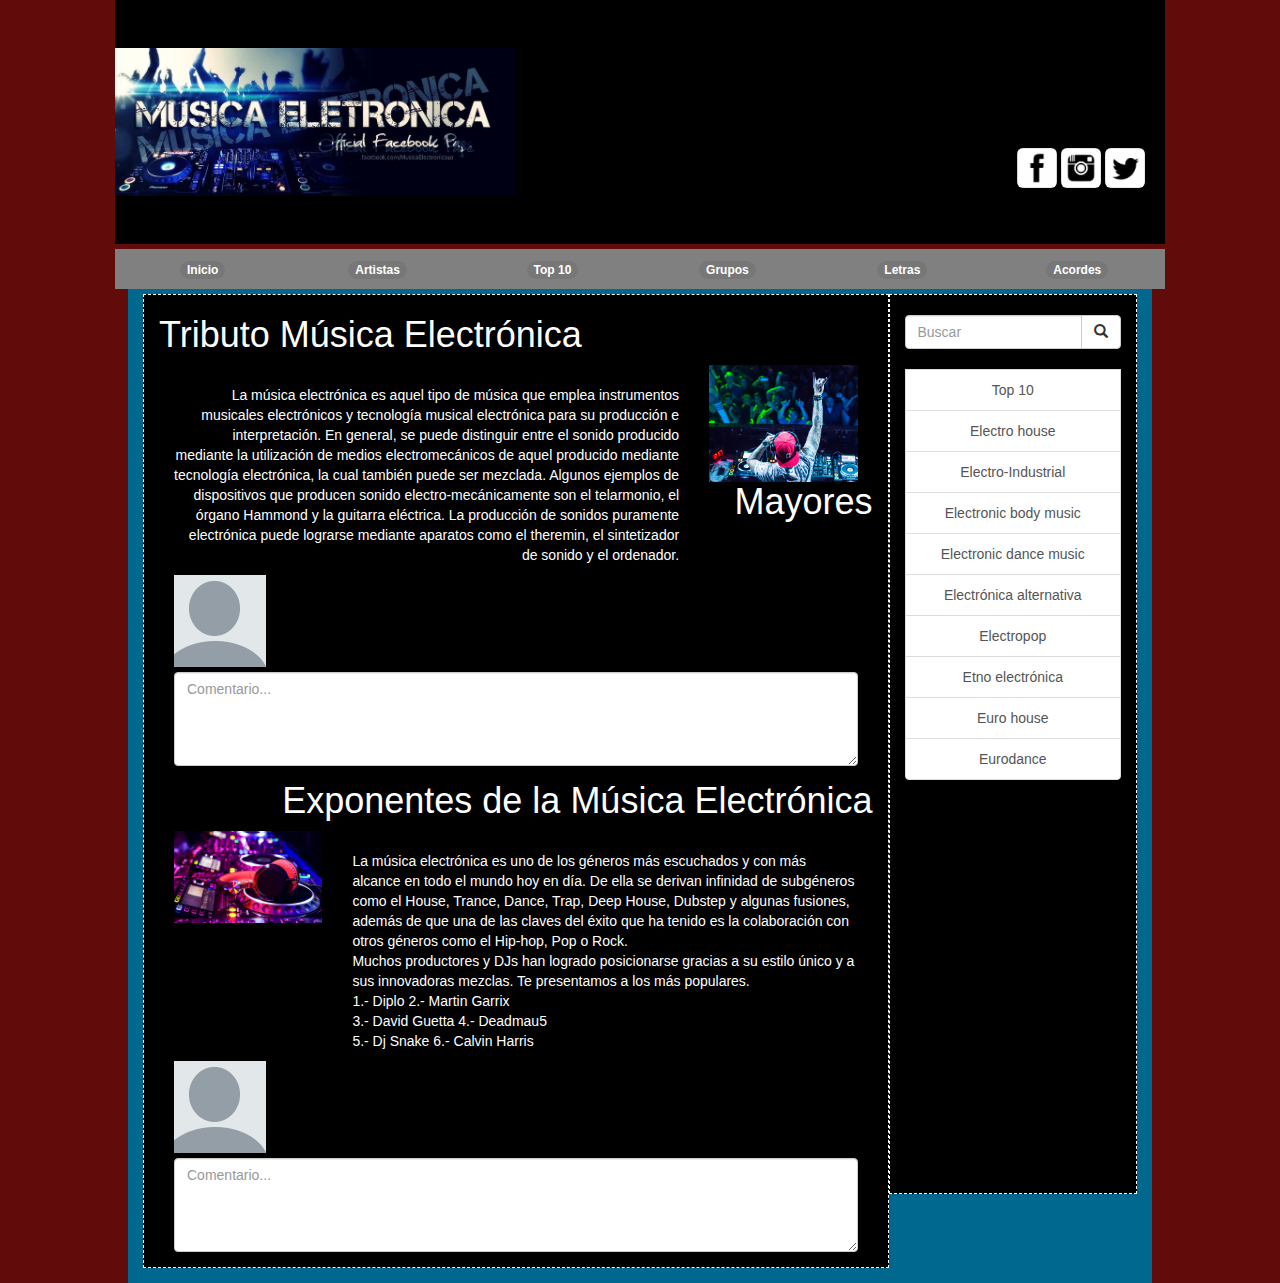
<file: Bootstrap/index.html>
<!DOCTYPE html>
<html>
  <head>
    <meta charset="utf-8">
    <meta name="viewport" content="width=device-width initial-scale=1">
    <meta name="mobile-web-app-capable" content="yes">
    <link rel="stylesheet" href="css/bootstrap.min.css">
    <link rel="stylesheet" href="css/estilos.css">
    <script type="js/bootstrap.min.js"></script>
    <title>Blog de Música</title>
  </head>
  <body class="blogmusica-body">
    <header>
      <nav class="navbar-inverse">
        <div class="jumbotron">
          <div class='row'>
            <div class='col-xs-12 col-sm-12 col-md-8 col-lg-8'>
              <img class='jumbotron-img' src='img/logo_musica.jpg'/>
            </div>
            <div class='col-xs-12 col-sm-12 col-md-4 col-lg-4'>
              <div class='redes-sociales'>
                <img class='img-rounded img-social' src='img/fb.png'/>
                <img class='img-rounded img-social' src='img/ig.png'/>
                <img class='img-rounded img-social' src='img/tt.png'/>
              </div>
            </div>
          </div>
        </div>
      </nav>


    <nav class= 'navbar-inverse2'>
      <div class='col-xs-12 col-sm-12 col-md-12 col-lg-2 menu-column text-center'><a class="badge" href="#">Inicio</a></div>
      <div class='col-xs-12 col-sm-12 col-md-12 col-lg-2 menu-column text-center'><a class="badge" href="#">Artistas</a></div>
      <div class='col-xs-12 col-sm-12 col-md-12 col-lg-2 menu-column text-center'><a class="badge" href="#">Top 10</a></div>
      <div class='col-xs-12 col-sm-12 col-md-12 col-lg-2 menu-column text-center'><a class="badge" href="#">Grupos</a></div>
      <div class='col-xs-12 col-sm-12 col-md-12 col-lg-2 menu-column text-center'><a class="badge" href="#">Letras</a></div>
      <div class='col-xs-12 col-sm-12 col-md-12 col-lg-2 menu-column text-center'><a class="badge" href="#">Acordes</a></div>
    </nav>

    </header>

    <div class="container-fluid">
      <div class="row musica-row">
        <div class='col-xs-12 col-sm-12 col-md-12 col-lg-9 musica-column text-left'>
            <div class="articulo">
              <h1>Tributo Música Electrónica</h1>
              <p class="text-right col-xs-12 col-sm-12 col-md-12 col-lg-9"><br>
                La música electrónica es aquel tipo de música que emplea instrumentos musicales electrónicos y tecnología musical electrónica para su producción e interpretación. En general, se puede distinguir entre el sonido producido mediante la utilización de medios electromecánicos de aquel producido mediante tecnología electrónica, la cual también puede ser mezclada. Algunos ejemplos de dispositivos que producen sonido electro-mecánicamente son el telarmonio, el órgano Hammond y la guitarra eléctrica. La producción de sonidos puramente electrónica puede lograrse mediante aparatos como el theremin, el sintetizador de sonido y el ordenador.
              </p>
              <img class="col-xs-12 col-sm-12 col-md-12 col-lg-3" src="img/articulo.jpg" alt="Música_Electrónica">
            </div><br>
            <div class="Comentario">

            <div class="form-group col-xs-12 col-sm-12 col-md-12 col-lg-12">
              <label for="comentario"><img src="img/avatar.png" alt=""></label>
              <textarea class="form-control" rows="4" cols="10" id="comment" placeholder="Comentario..."></textarea>
            </div>
          </div>

          <div class="articulo">
            <h1 class="text-right">Mayores Exponentes de la Música Electrónica</h1>
            <img class="col-xs-12 col-sm-12 col-md-12 col-lg-3" src="img/Exponentes.jpg" alt="Música_Electrónica">
            <p class="text-left col-xs-12 col-sm-12 col-md-12 col-lg-9"><br>
              La música electrónica es uno de los géneros más escuchados y con más alcance en todo el mundo hoy en día. De ella se derivan infinidad de subgéneros como el House, Trance, Dance, Trap, Deep House, Dubstep y algunas fusiones, además de que una de las claves del éxito que ha tenido es la colaboración con otros géneros como el Hip-hop, Pop o Rock.
              <br>
              Muchos productores y DJs han logrado posicionarse gracias a su estilo único y a sus innovadoras mezclas. Te presentamos a los más populares.

              <br>1.- Diplo
                  2.- Martin Garrix
              <br>3.- David Guetta
                  4.- Deadmau5
              <br>5.- Dj Snake
                  6.- Calvin Harris
          </div>
          <p><br>
          <div class="Comentario">

          <div class="form-group col-xs-12 col-sm-12 col-md-12 col-lg-12">
            <label for="comentario"><img src="img/avatar.png" class"text-right" alt=""></label>
            <textarea class="form-control" rows="4" cols="10" id="comment" placeholder="Comentario..."></textarea>
          </div>
        </div>
        </p>
      </div>

        <div class='col-xs-12 col-sm-12 col-md-12 col-lg-3 musica-column text-center'>
          <br>
          <div class="input-group">
           <input type="text" class="form-control" placeholder="Buscar">
           <div class="input-group-btn">
             <button class="btn btn-default" type="submit">
               <i class="glyphicon glyphicon-search"></i>
             </button>
           </div>
         </div>

         <div class="list-group">
            <br>
            <a href="#" class="list-group-item">Top 10</a>
            <a href="#" class="list-group-item">Electro house</a>
            <a href="#" class="list-group-item">Electro-Industrial</a>
            <a href="#" class="list-group-item">Electronic body music</a>
            <a href="#" class="list-group-item">Electronic dance music</a>
            <a href="#" class="list-group-item">Electrónica alternativa</a>
            <a href="#" class="list-group-item">Electropop</a>
            <a href="#" class="list-group-item">Etno electrónica</a>
            <a href="#" class="list-group-item">Euro house</a>
            <a href="#" class="list-group-item">Eurodance</a>
          </div>

        </div>
      </div>

    </div>
  </body>
</html>
</file>
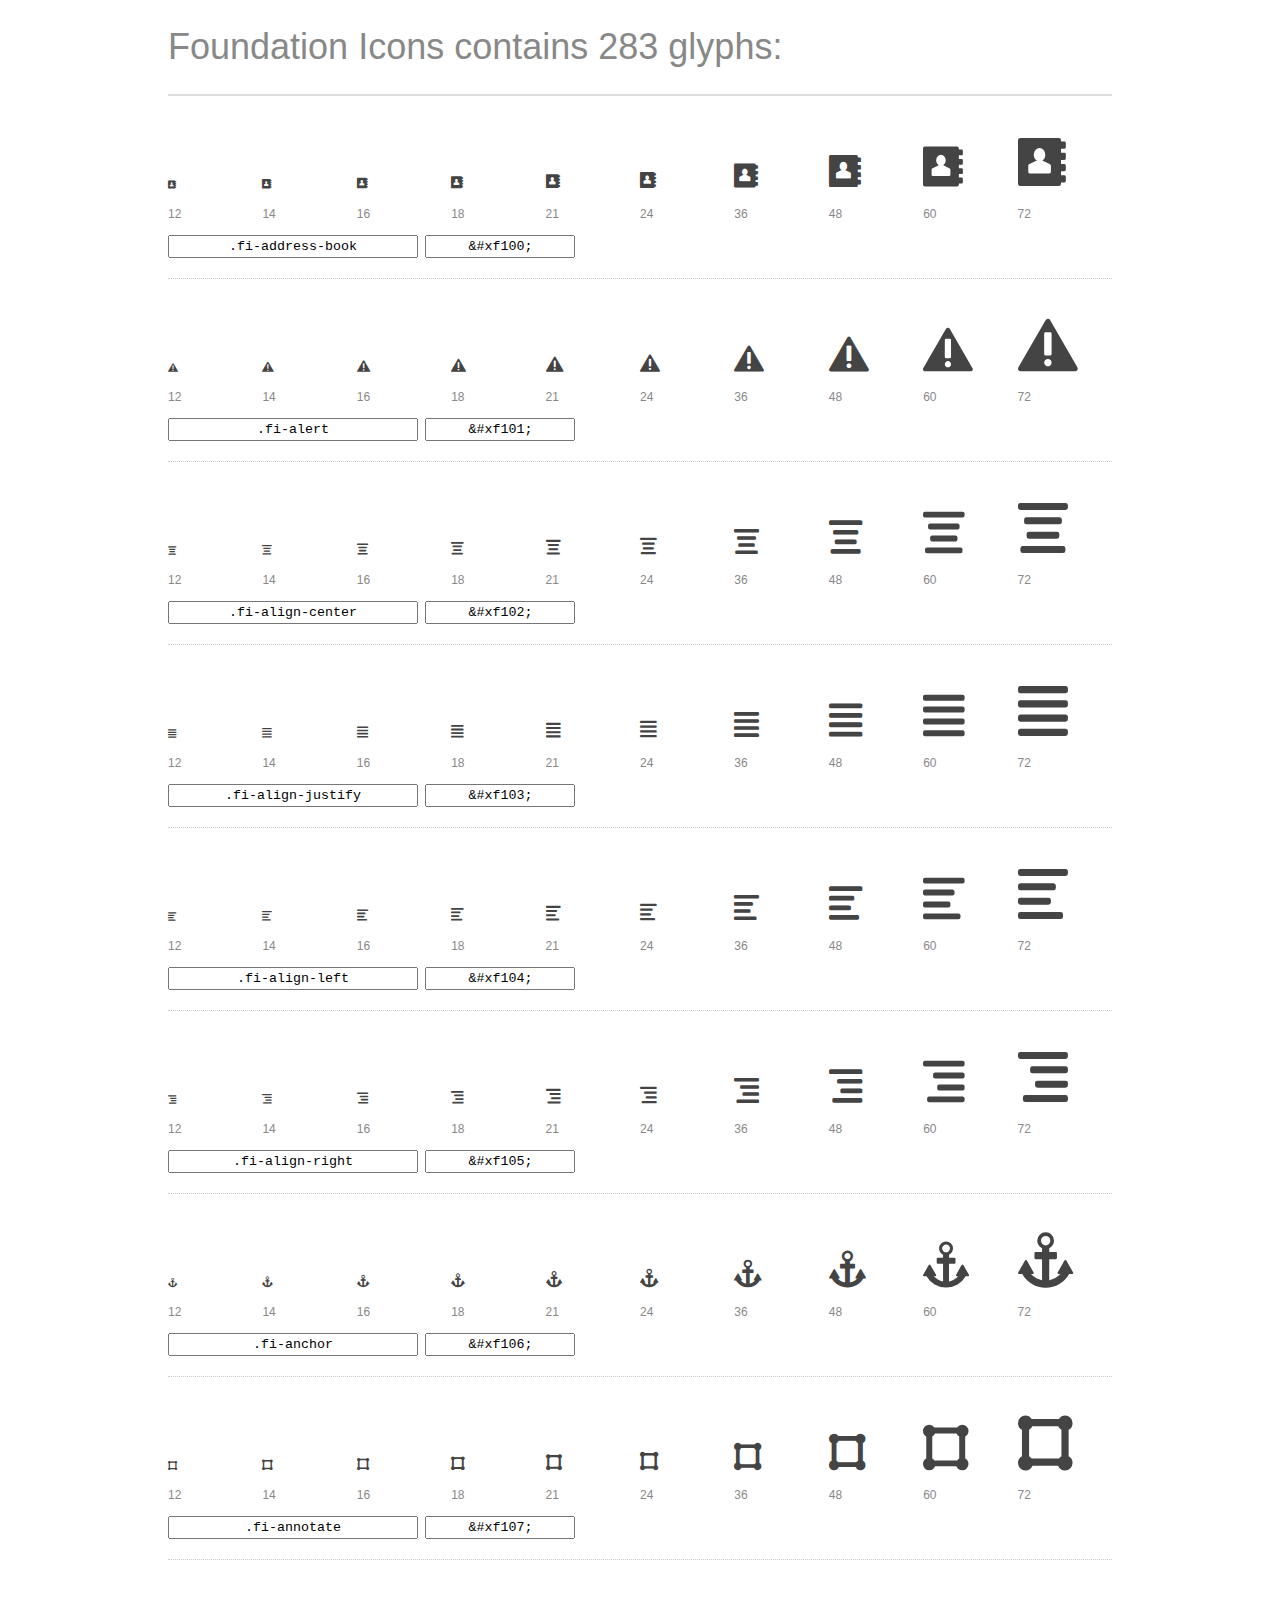
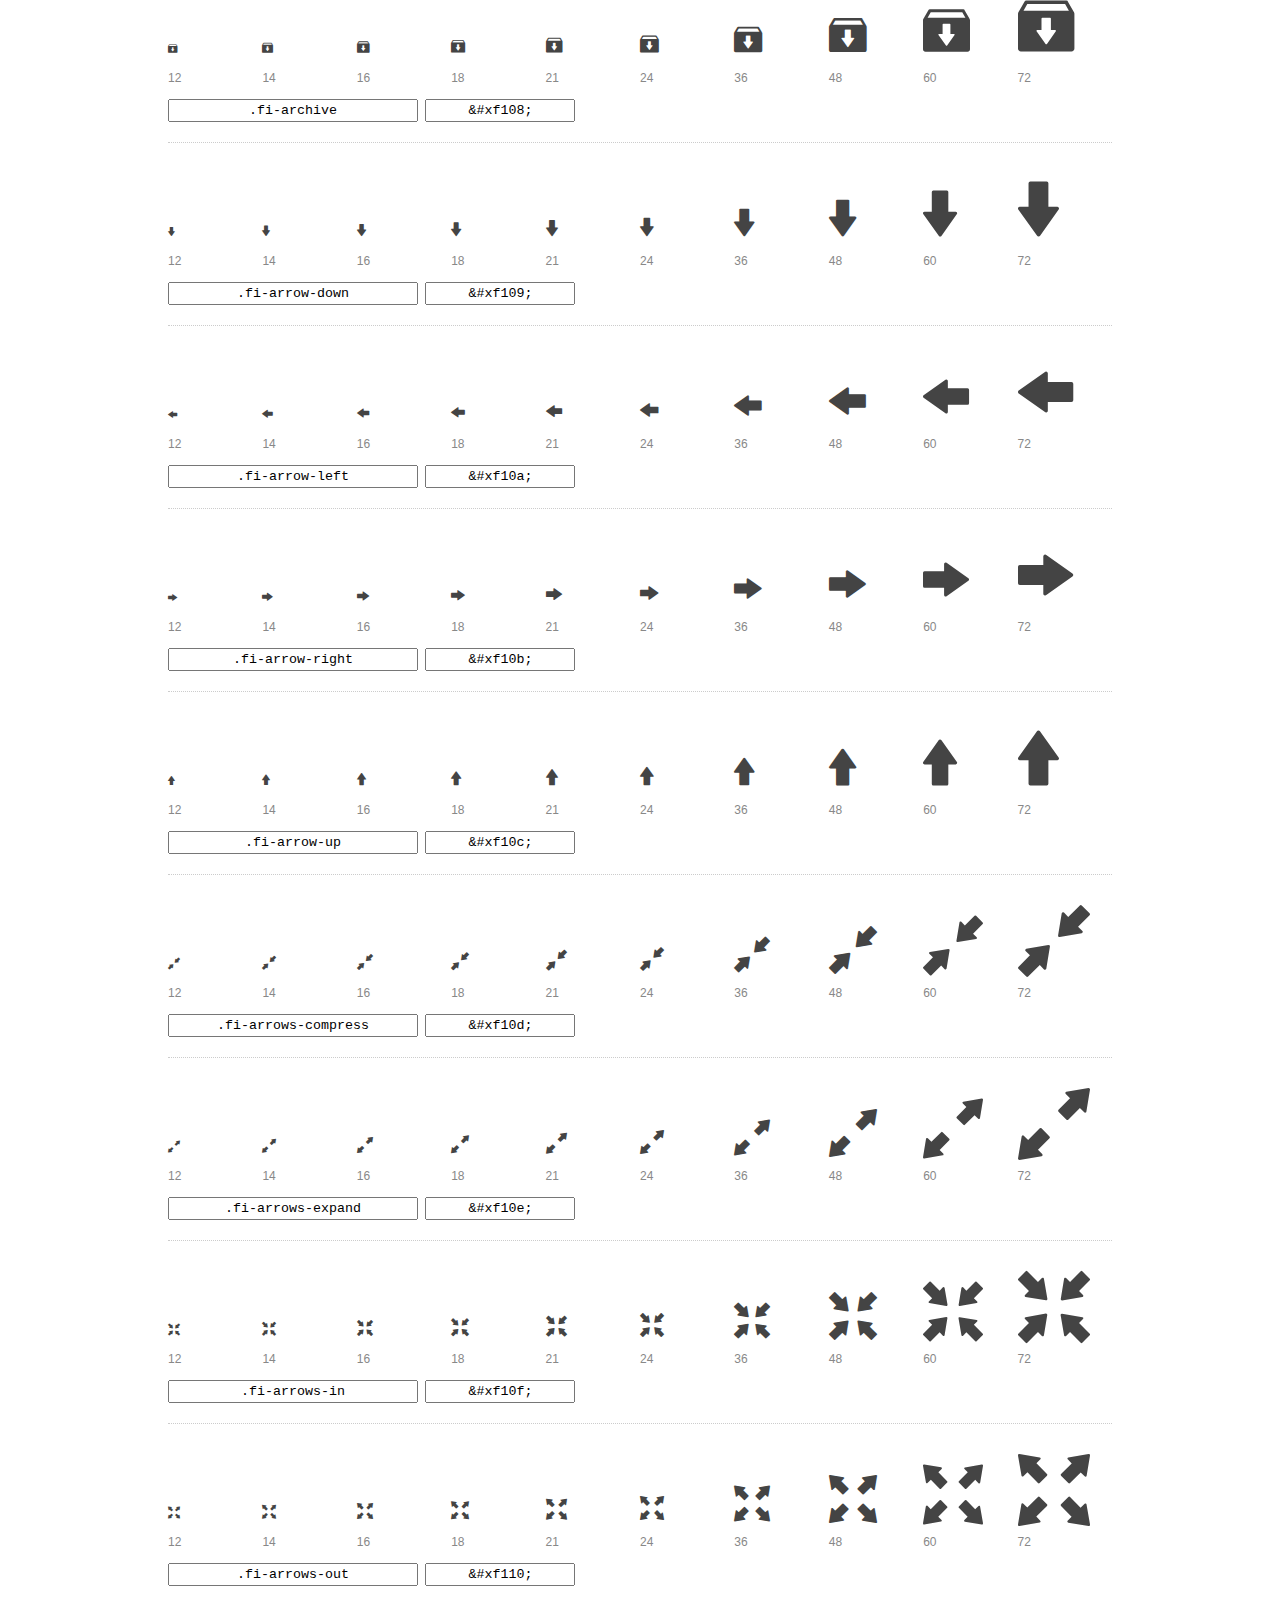
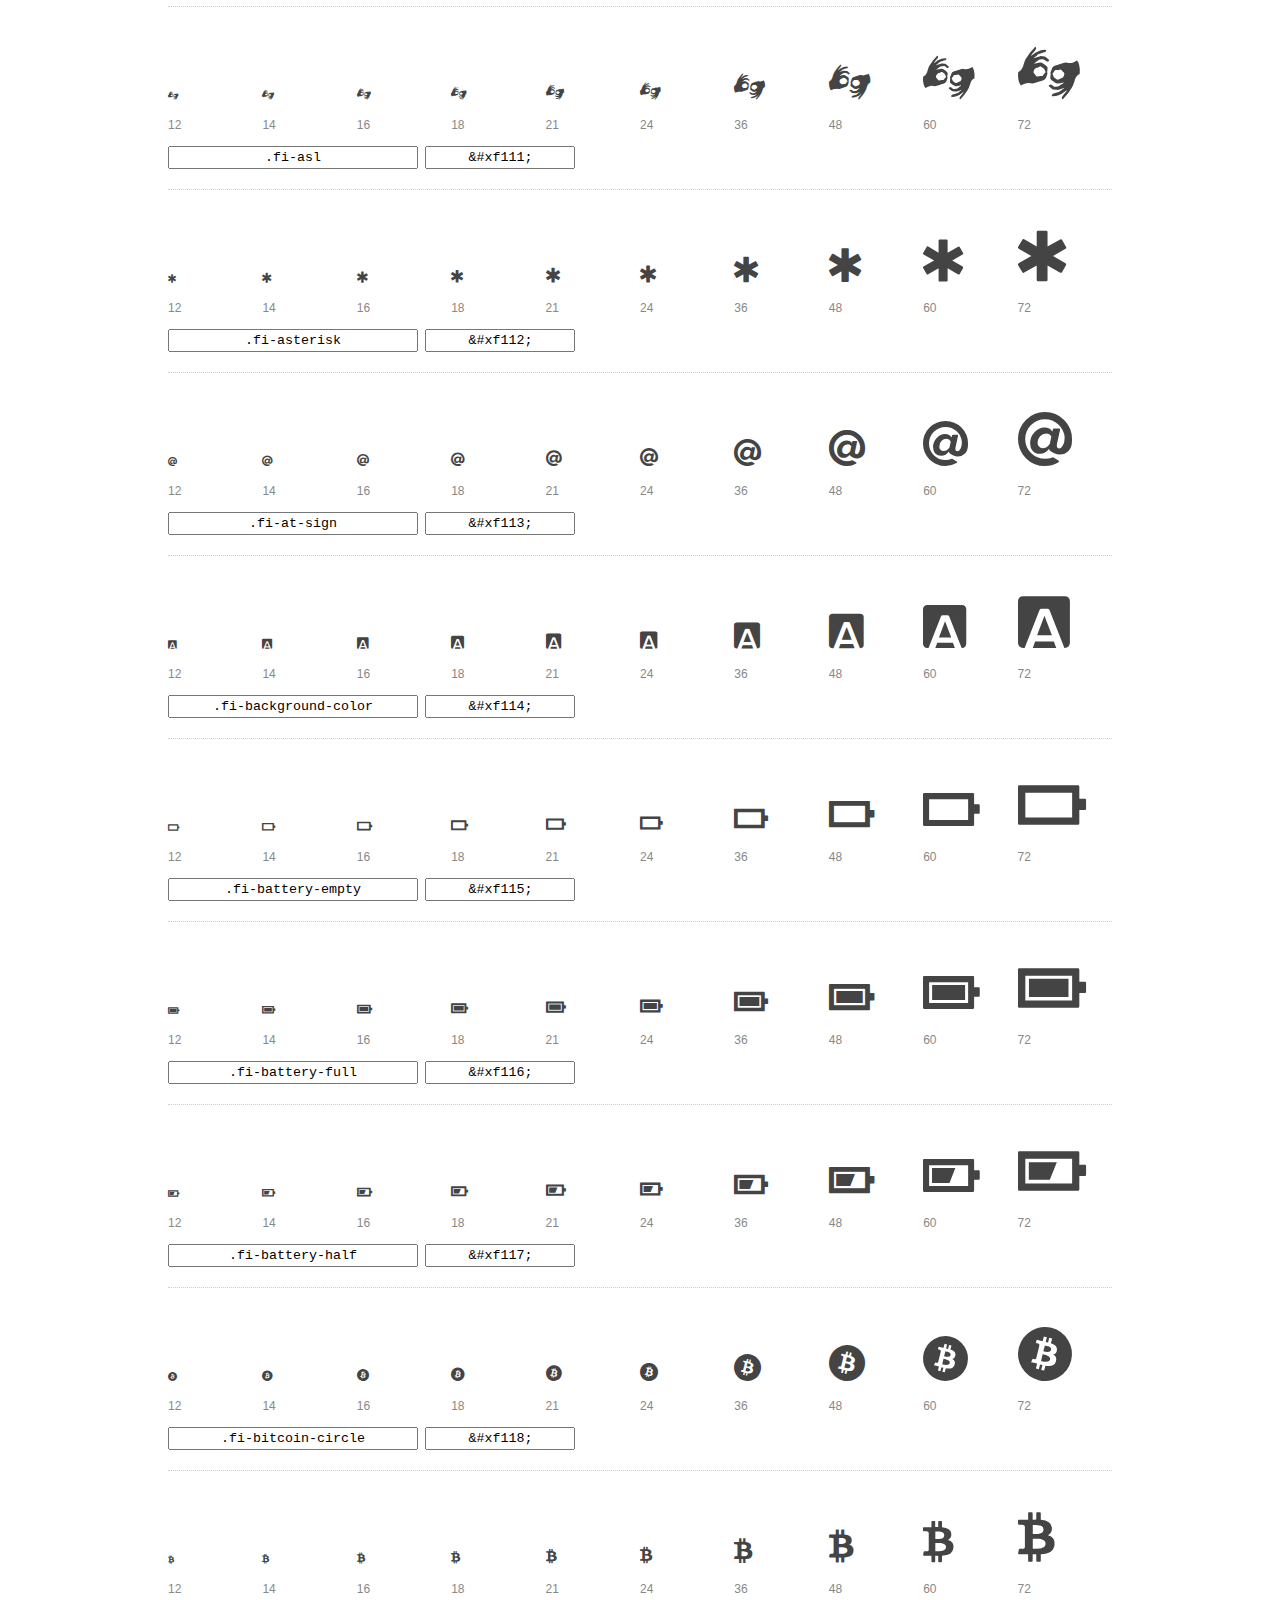
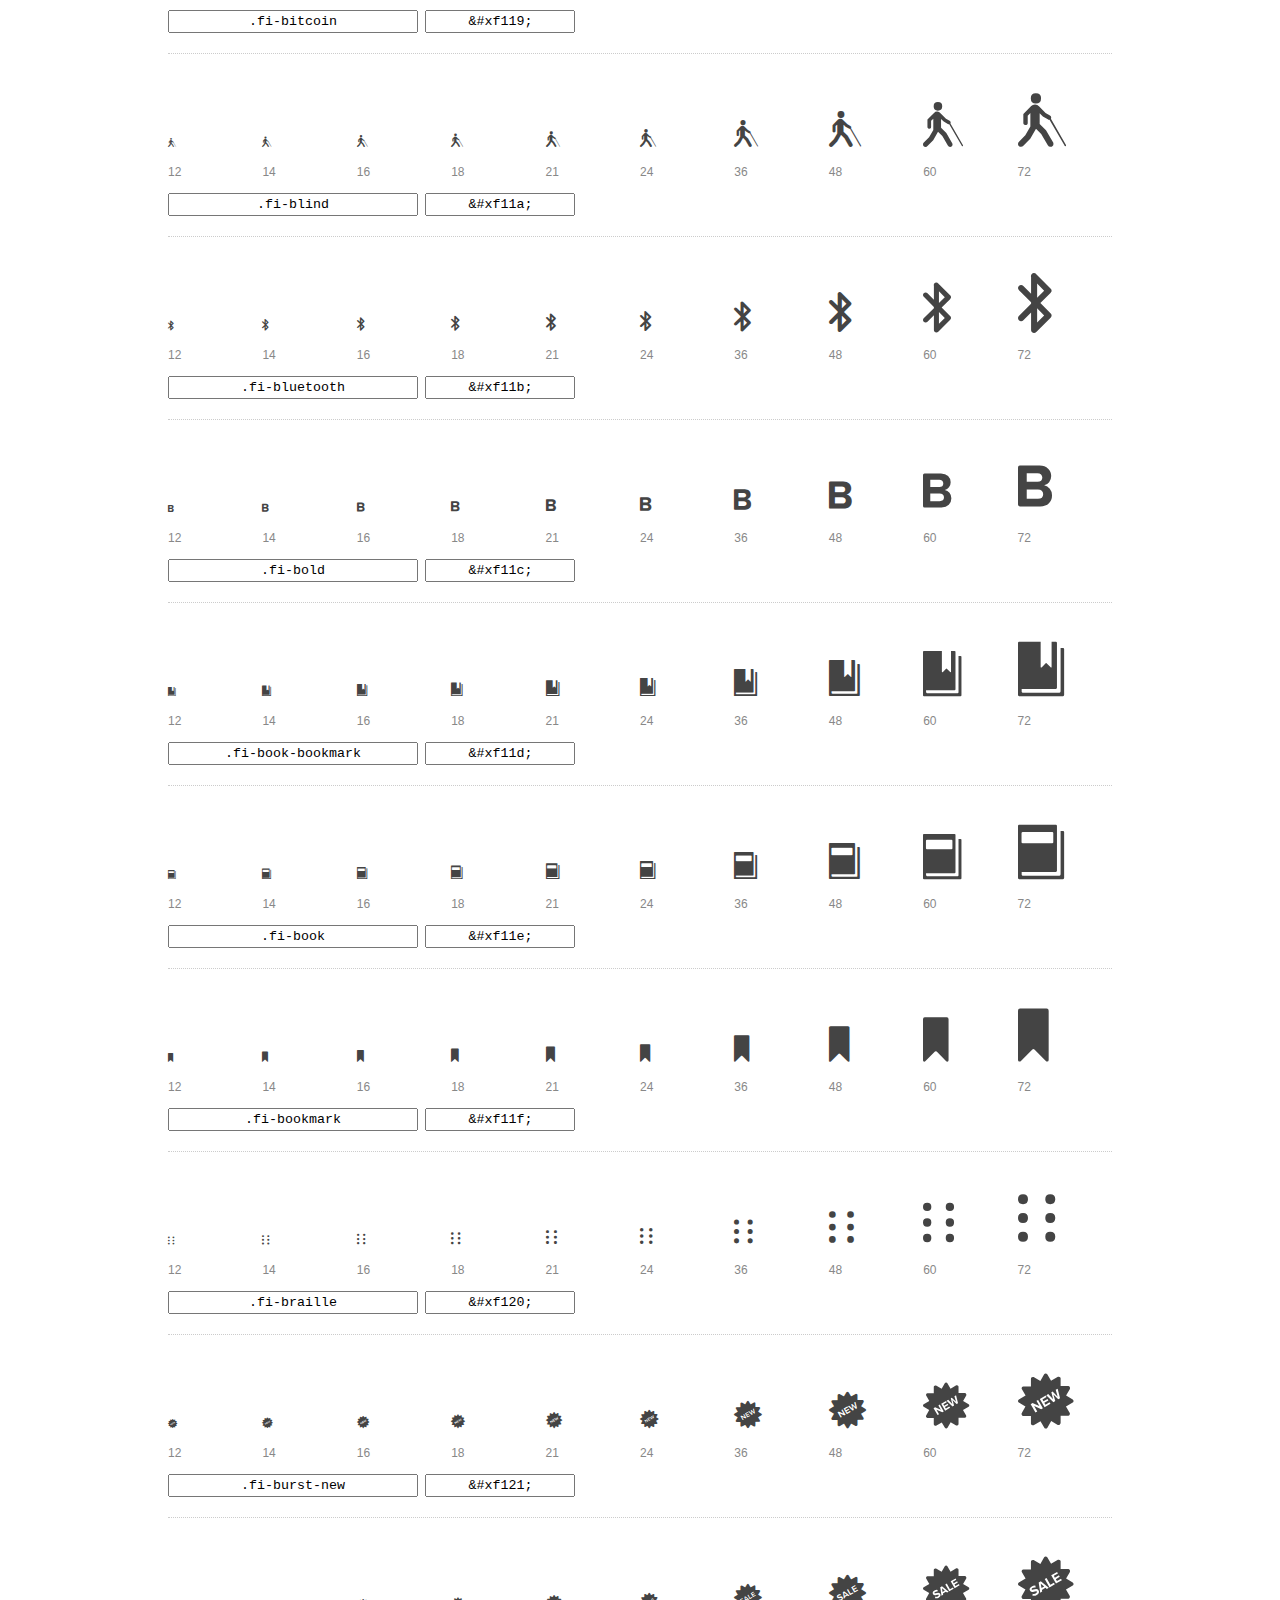
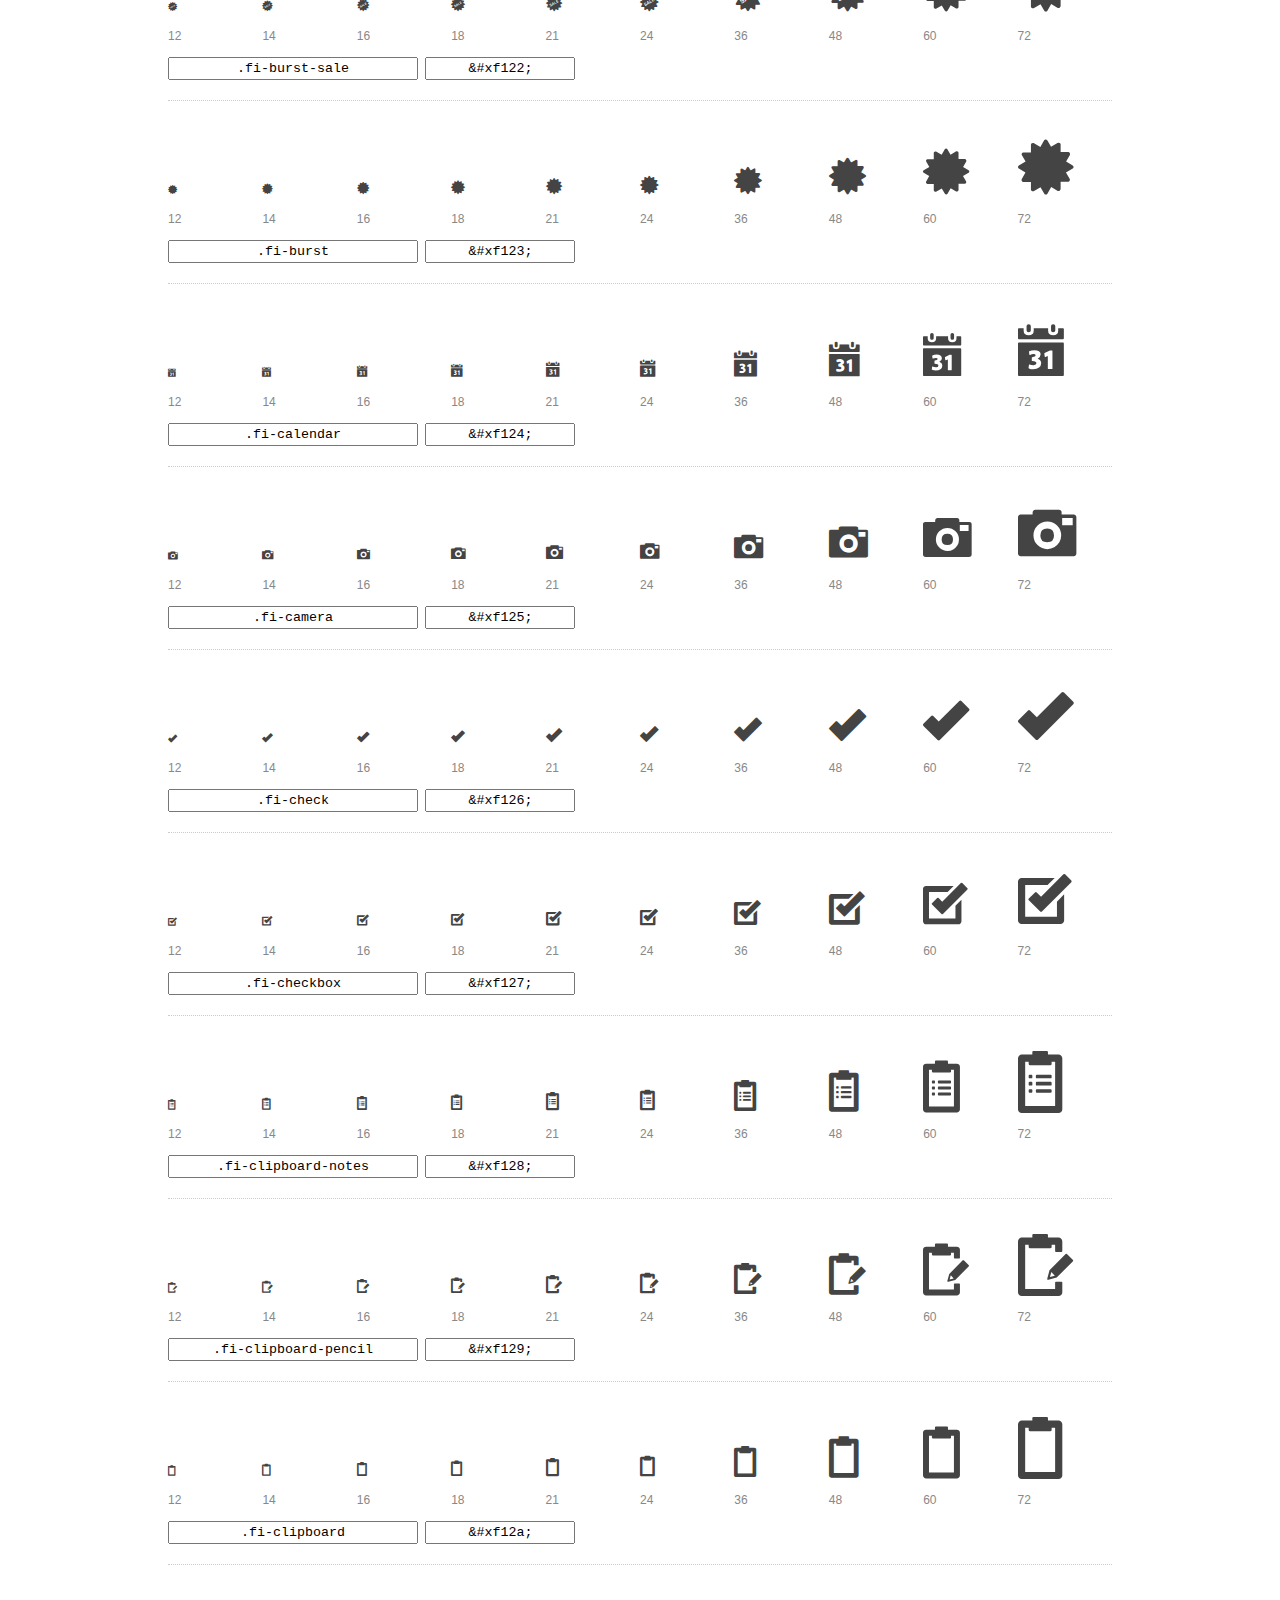
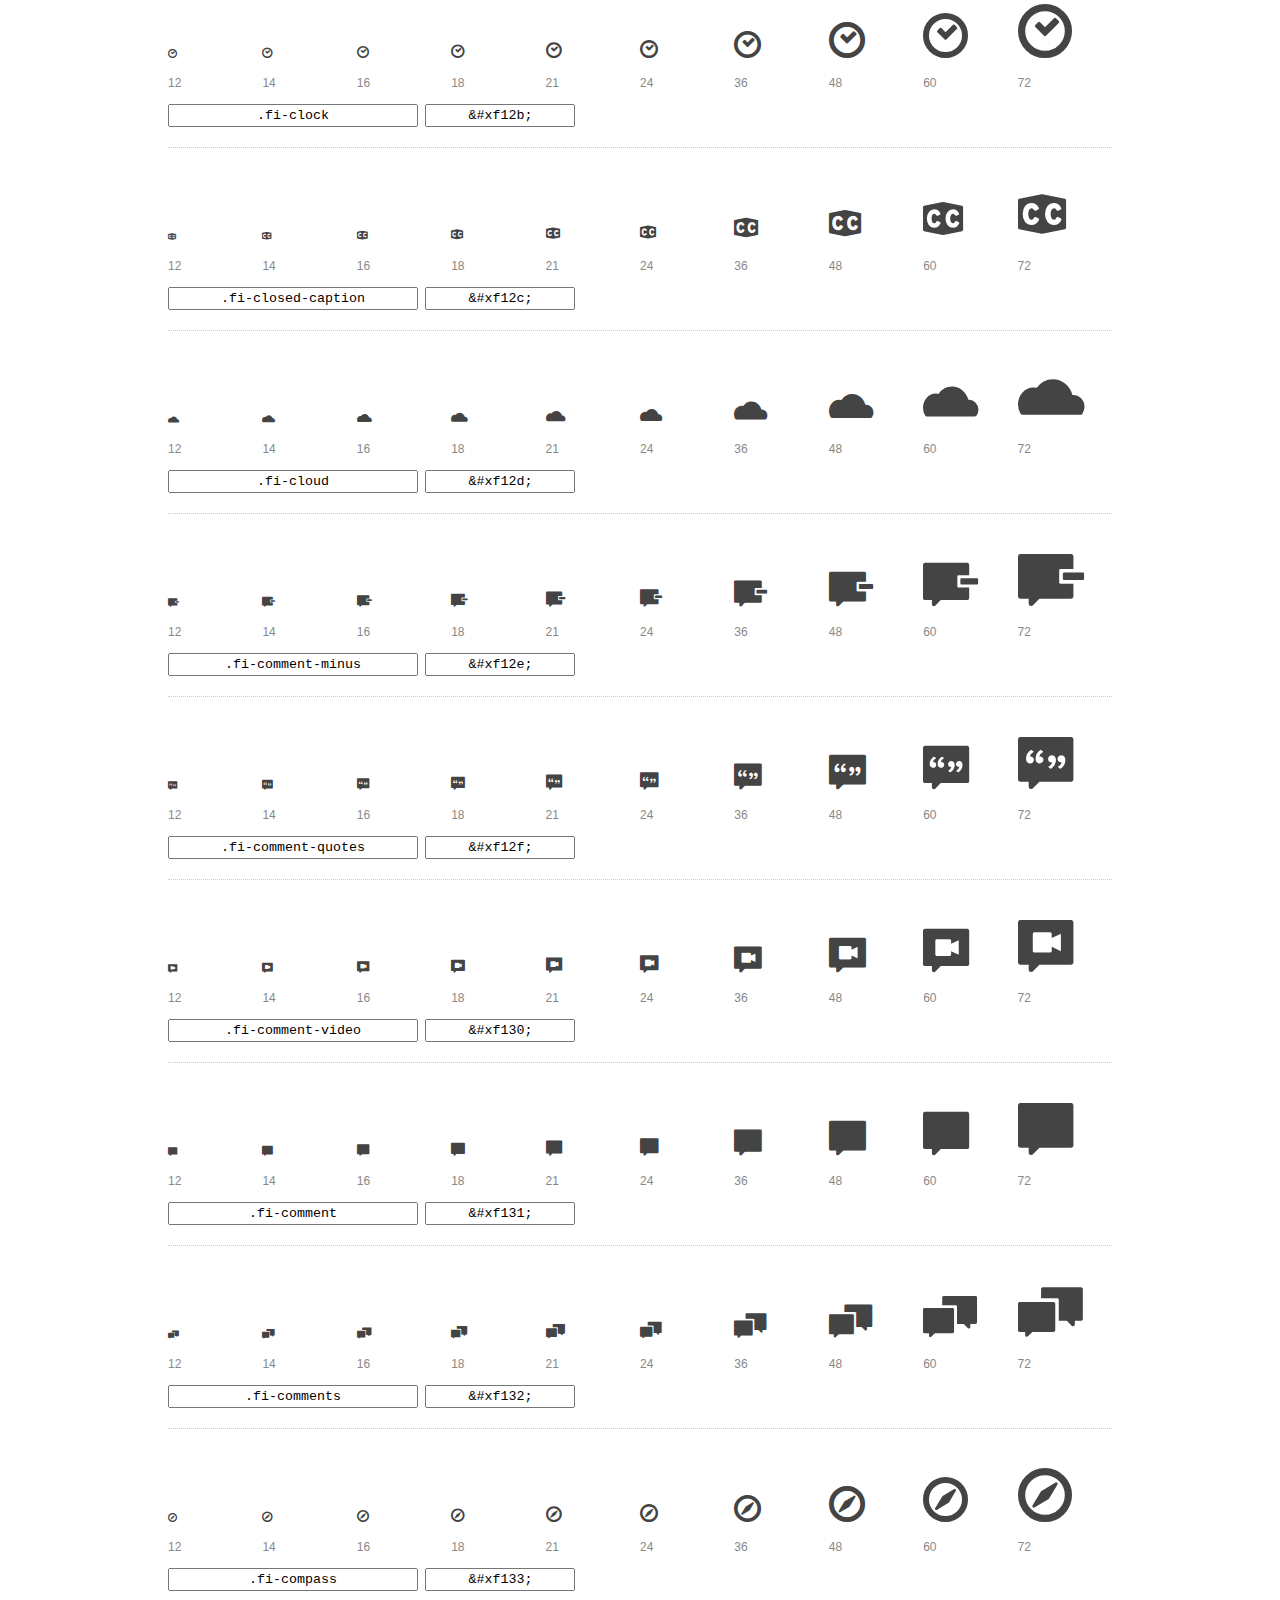
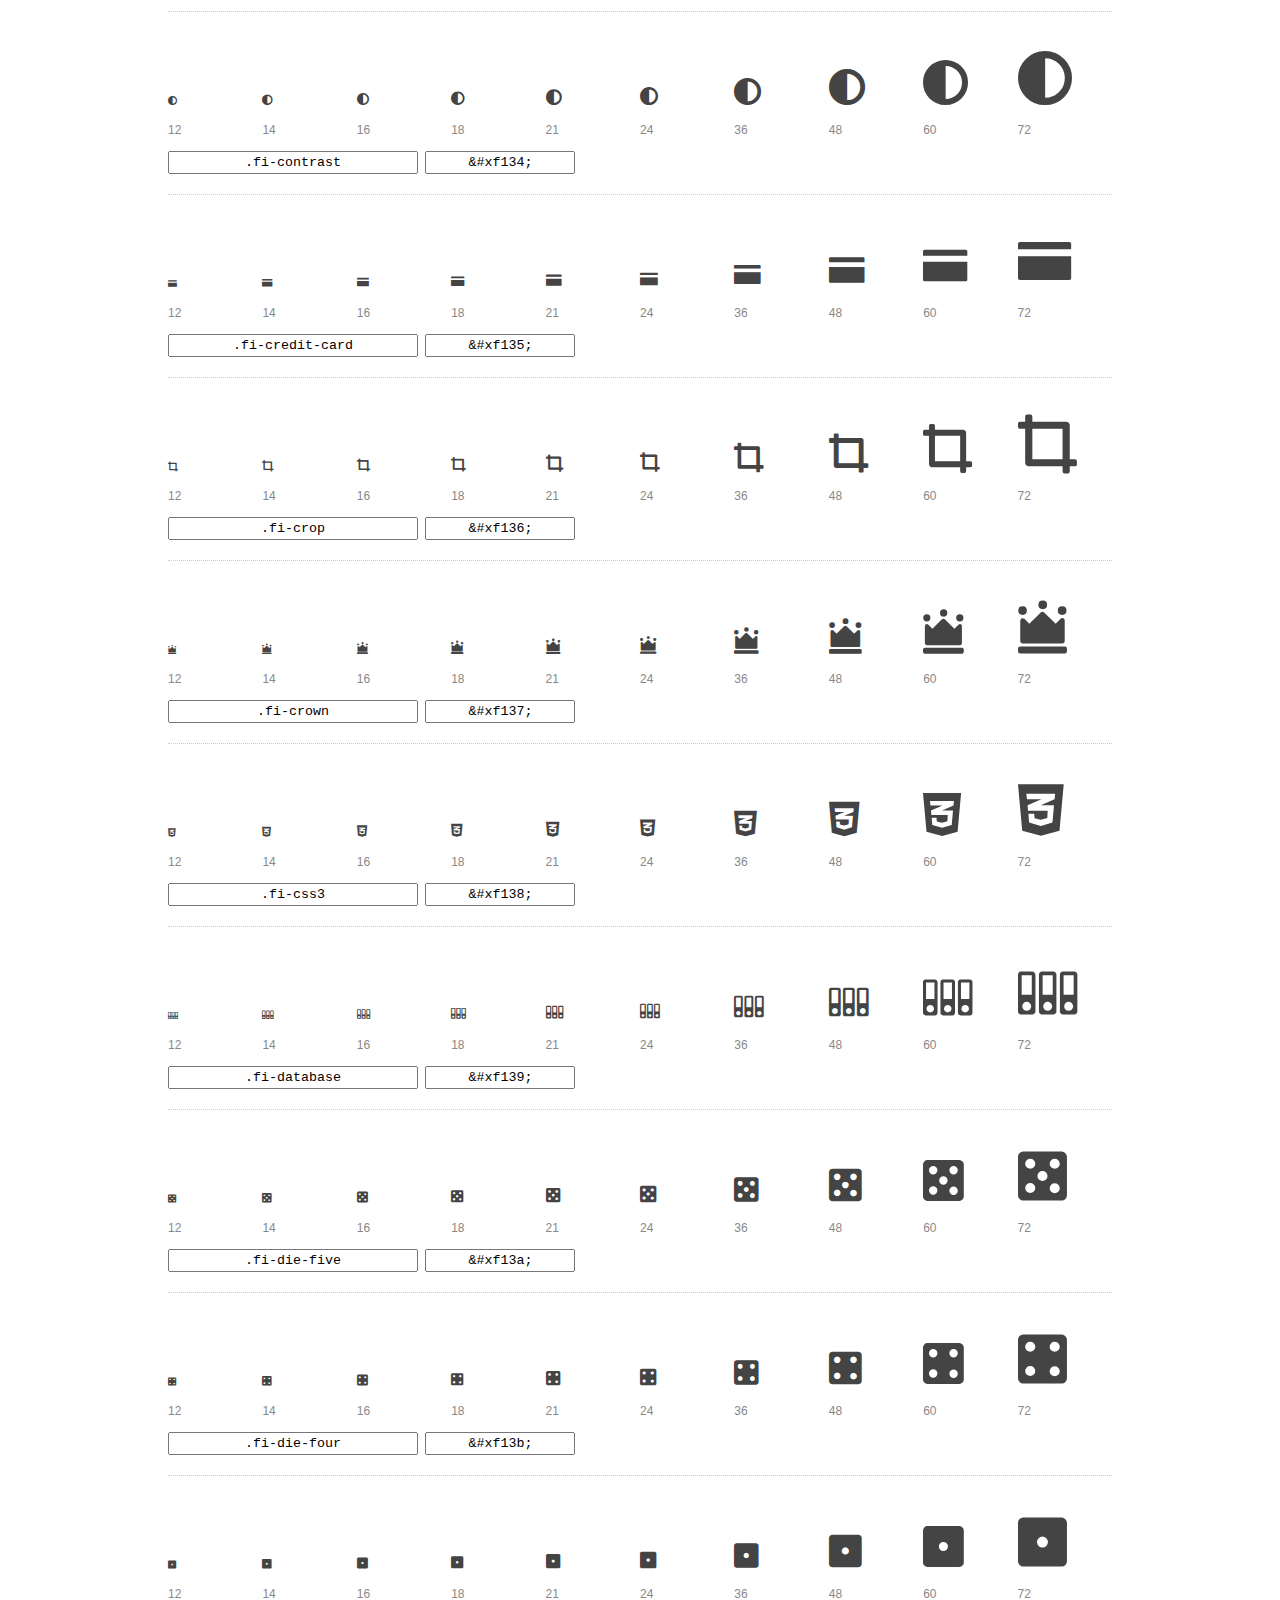
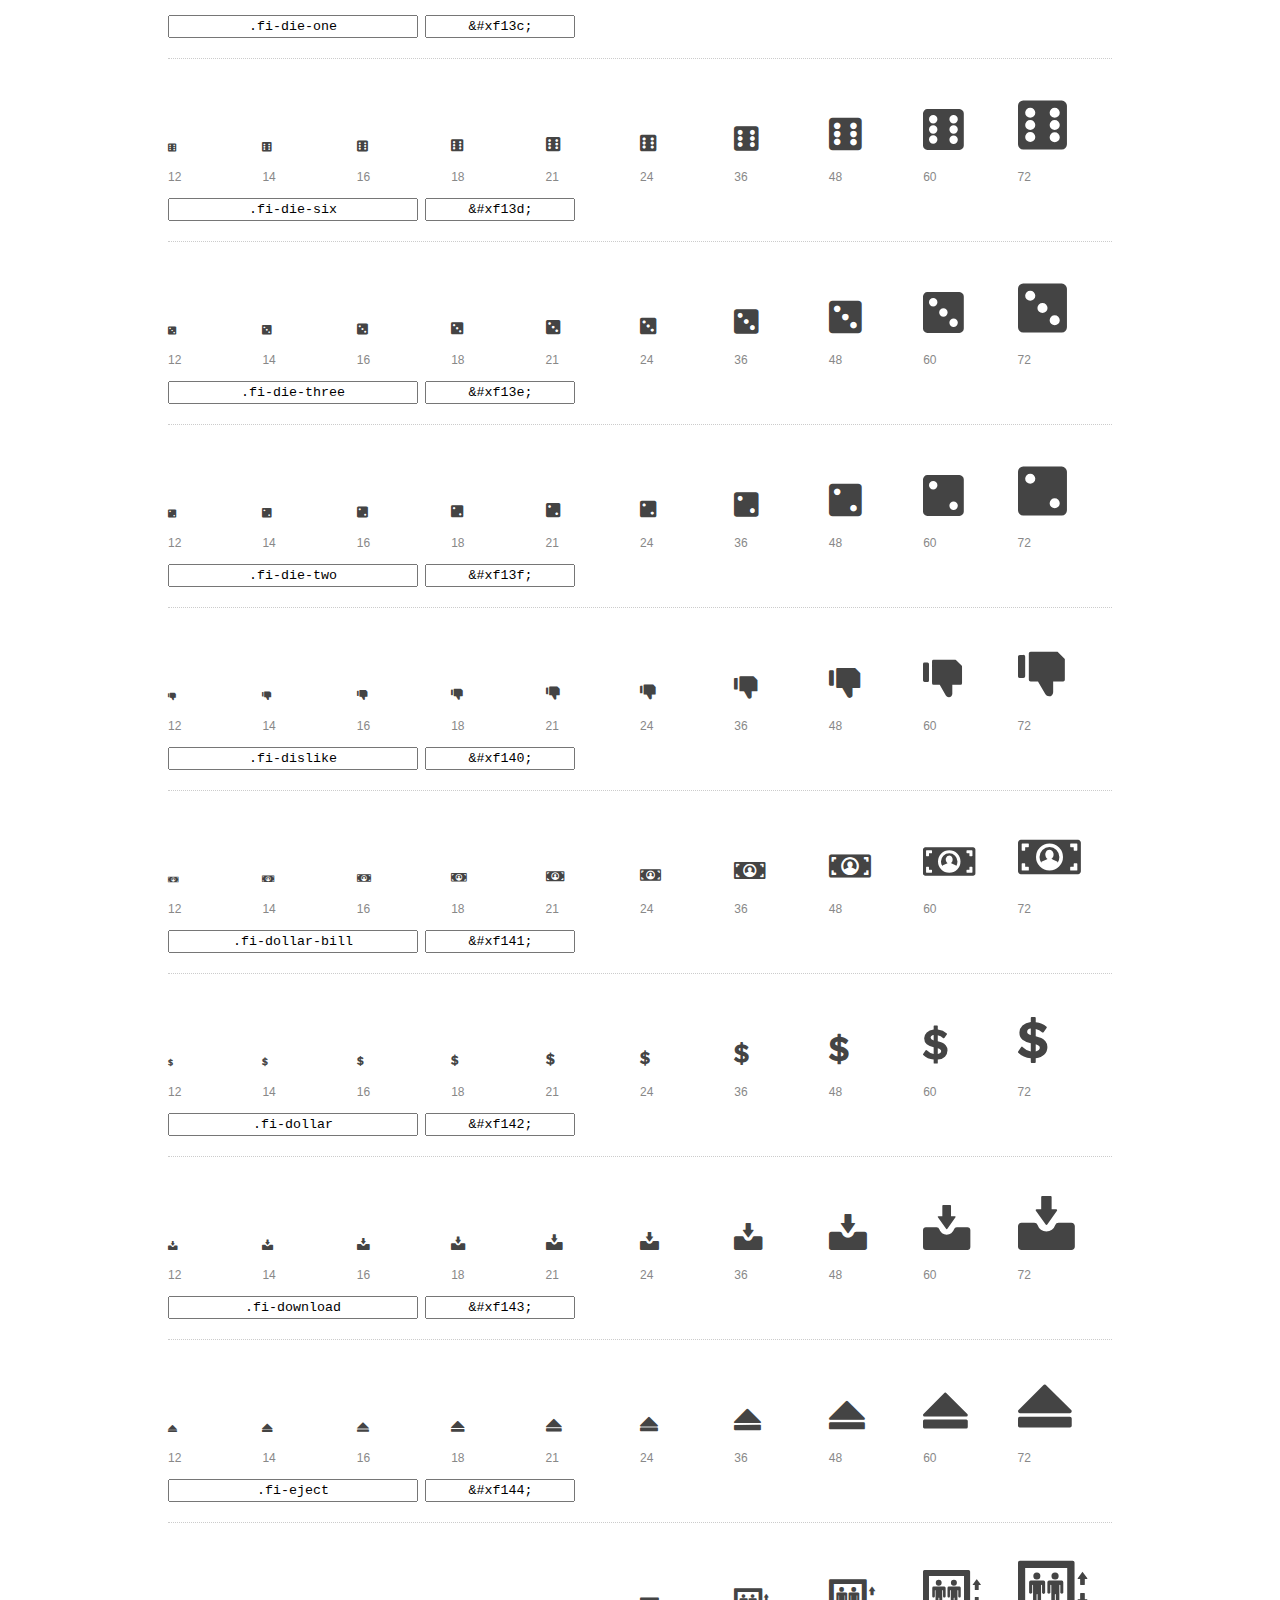
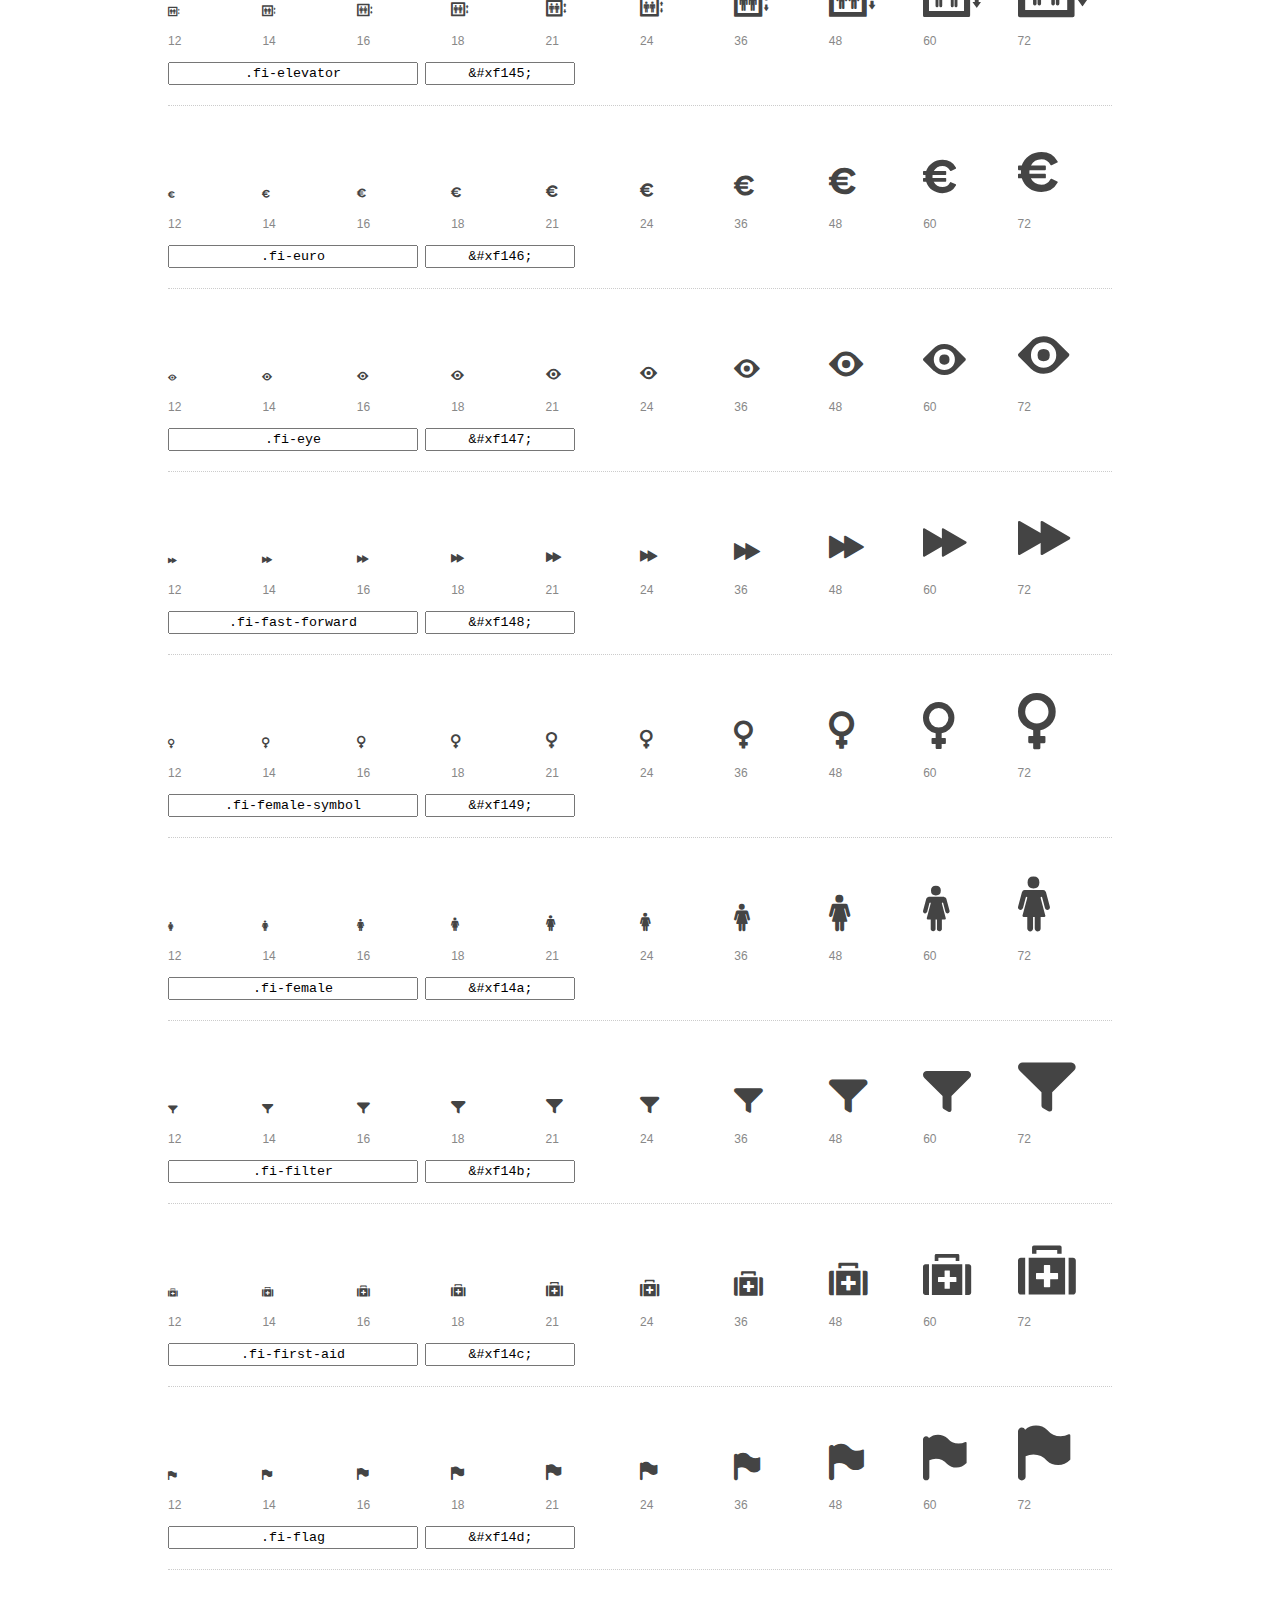
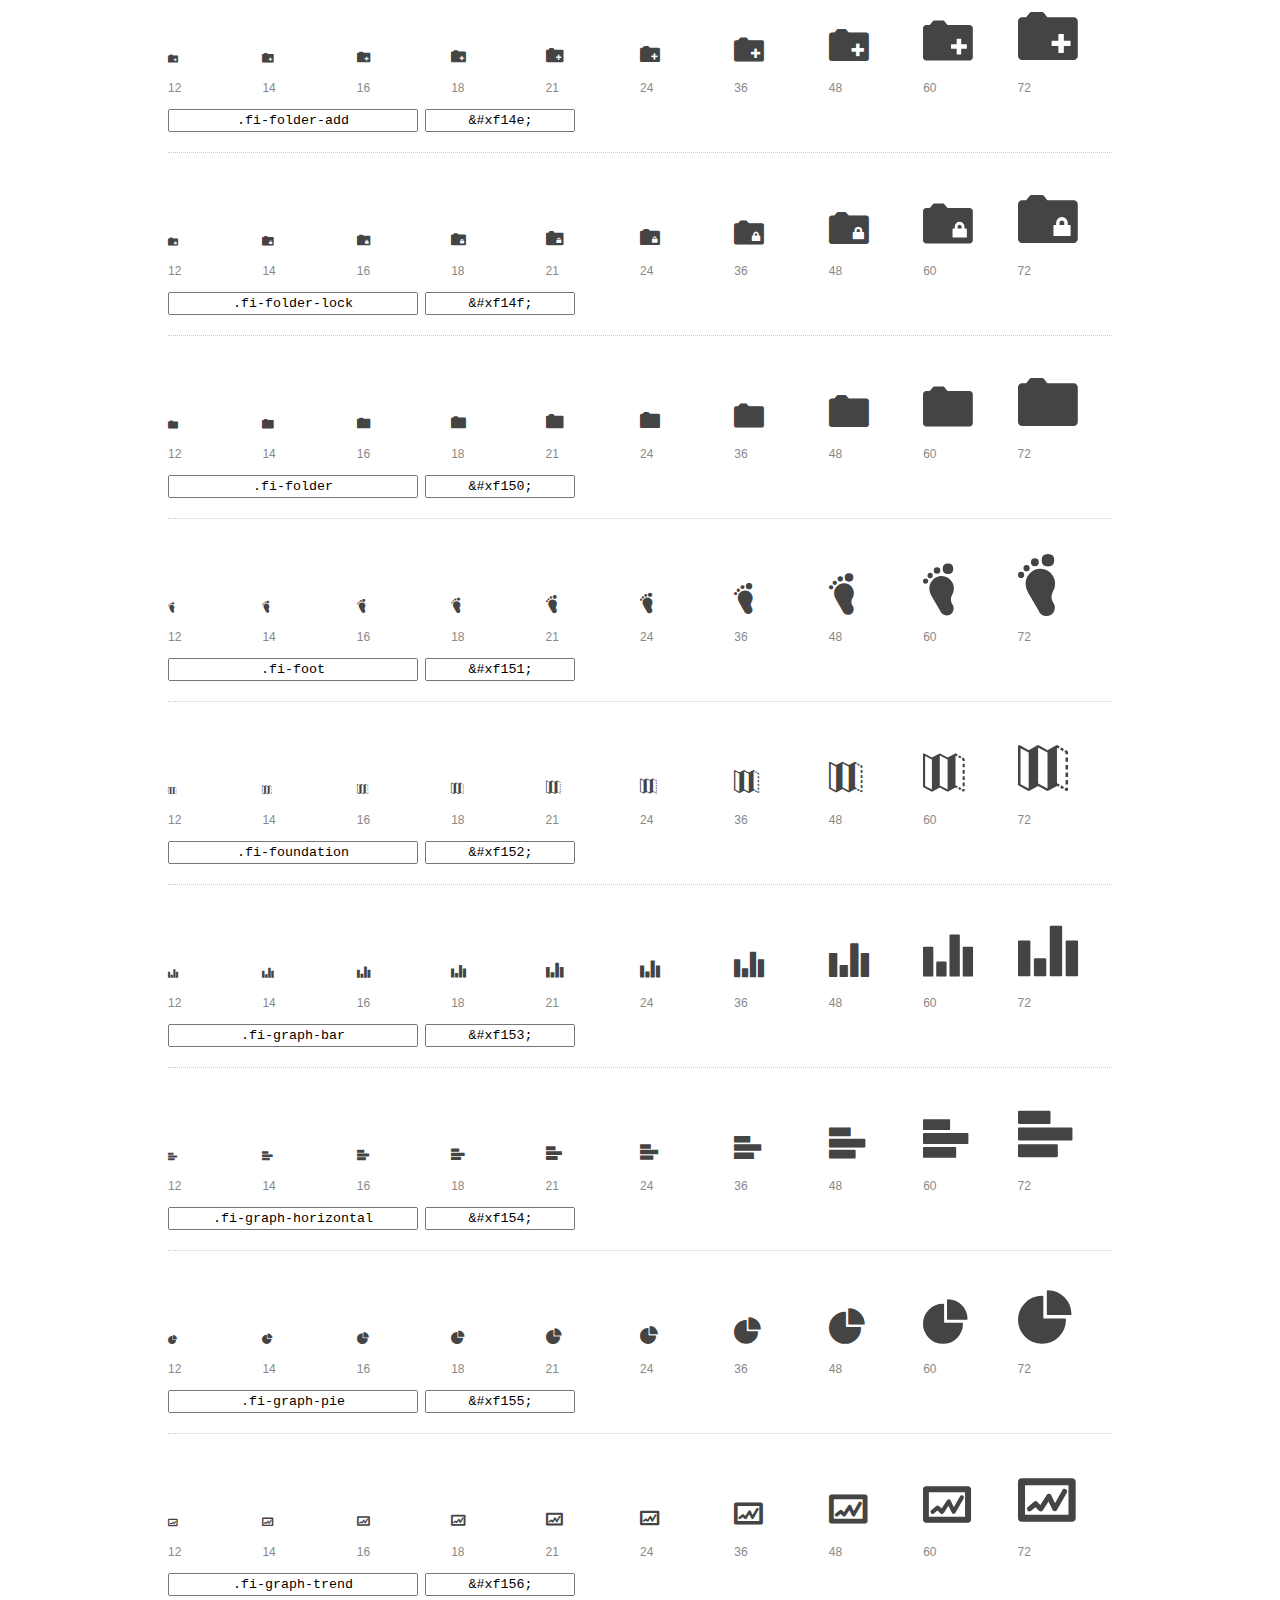
<file: Foundation/foundation-icons/preview.html>
<!DOCTYPE html>
<html>
  <head>
    <title>Foundation Icons glyphs preview</title>
    <link rel="stylesheet" href="foundation-icons.css" />

    <style>
      * {
        -moz-box-sizing: border-box;
        -webkit-box-sizing: border-box;
        box-sizing: border-box;
        margin: 0;
        padding: 0;
      }

      body {
        background: #fff;
        color: #444;
        font: 16px/1.5 "Helvetica Neue", Helvetica, Arial, sans-serif;
      }

      a,
      a:visited {
        color: #888;
        text-decoration: underline;
      }
      a:hover {height: 200px}, 
      a:focus { color: #000; }

      h1 {
        border-bottom: 2px solid #ddd;
        color: #888;
        font-size: 36px;
        font-weight: 300;
        margin-bottom: 20px;
        padding: 20px 0;
      }

      .container {
        margin: 0 auto;
        min-width: 880px;
        padding: 0 40px;
        width: 80%;
      }

      .glyph {
        border-bottom: 1px dotted #ccc;
        padding: 10px 0 20px;
        margin-bottom: 20px;
      }

      .preview-glyphs { vertical-align: bottom; }

      .preview-scale {
        color: #888;
        font-size: 12px;
        margin-top: 5px;
      }

      .step {
        display: inline-block;
        line-height: 1;
        width: 10%;
      }


      .size-12 { font-size: 12px; }

      .size-14 { font-size: 14px; }

      .size-16 { font-size: 16px; }

      .size-18 { font-size: 18px; }

      .size-21 { font-size: 21px; }

      .size-24 { font-size: 24px; }

      .size-36 { font-size: 36px; }

      .size-48 { font-size: 48px; }

      .size-60 { font-size: 60px; }

      .size-72 { font-size: 72px; }


      .usage { margin-top: 10px; }

      .usage input {
        font-family: monospace;
        margin-right: 3px;
        padding: 2px 5px;
        text-align: center;
      }

      .usage .point { width: 150px; }

      .usage .class { width: 250px; }

      .footer {
        color: #888;
        font-size: 12px;
        padding: 20px 0;
      }
    </style>

    <!--[if lte IE 8]><script src="http://html5shiv.googlecode.com/svn/trunk/html5.js"></script><![endif]-->
  </head>

  <body>
    <div class="container">
      <h1>Foundation Icons contains 283 glyphs:</h1>


      <div class="glyph">
        <div class="preview-glyphs">
          <i class="step fi-address-book size-12"></i><i class="step fi-address-book size-14"></i><i class="step fi-address-book size-16"></i><i class="step fi-address-book size-18"></i><i class="step fi-address-book size-21"></i><i class="step fi-address-book size-24"></i><i class="step fi-address-book size-36"></i><i class="step fi-address-book size-48"></i><i class="step fi-address-book size-60"></i><i class="step fi-address-book size-72"></i>
        </div>
        <div class="preview-scale">
          <span class="step">12</span><span class="step">14</span><span class="step">16</span><span class="step">18</span><span class="step">21</span><span class="step">24</span><span class="step">36</span><span class="step">48</span><span class="step">60</span><span class="step">72</span>
        </div>
        <div class="usage">
          <input class="class" type="text" readonly="readonly" onClick="this.select();" value=".fi-address-book" />
          <input class="point" type="text" readonly="readonly" onClick="this.select();" value="&amp;#xf100;" />
        </div>
      </div>

      <div class="glyph">
        <div class="preview-glyphs">
          <i class="step fi-alert size-12"></i><i class="step fi-alert size-14"></i><i class="step fi-alert size-16"></i><i class="step fi-alert size-18"></i><i class="step fi-alert size-21"></i><i class="step fi-alert size-24"></i><i class="step fi-alert size-36"></i><i class="step fi-alert size-48"></i><i class="step fi-alert size-60"></i><i class="step fi-alert size-72"></i>
        </div>
        <div class="preview-scale">
          <span class="step">12</span><span class="step">14</span><span class="step">16</span><span class="step">18</span><span class="step">21</span><span class="step">24</span><span class="step">36</span><span class="step">48</span><span class="step">60</span><span class="step">72</span>
        </div>
        <div class="usage">
          <input class="class" type="text" readonly="readonly" onClick="this.select();" value=".fi-alert" />
          <input class="point" type="text" readonly="readonly" onClick="this.select();" value="&amp;#xf101;" />
        </div>
      </div>

      <div class="glyph">
        <div class="preview-glyphs">
          <i class="step fi-align-center size-12"></i><i class="step fi-align-center size-14"></i><i class="step fi-align-center size-16"></i><i class="step fi-align-center size-18"></i><i class="step fi-align-center size-21"></i><i class="step fi-align-center size-24"></i><i class="step fi-align-center size-36"></i><i class="step fi-align-center size-48"></i><i class="step fi-align-center size-60"></i><i class="step fi-align-center size-72"></i>
        </div>
        <div class="preview-scale">
          <span class="step">12</span><span class="step">14</span><span class="step">16</span><span class="step">18</span><span class="step">21</span><span class="step">24</span><span class="step">36</span><span class="step">48</span><span class="step">60</span><span class="step">72</span>
        </div>
        <div class="usage">
          <input class="class" type="text" readonly="readonly" onClick="this.select();" value=".fi-align-center" />
          <input class="point" type="text" readonly="readonly" onClick="this.select();" value="&amp;#xf102;" />
        </div>
      </div>

      <div class="glyph">
        <div class="preview-glyphs">
          <i class="step fi-align-justify size-12"></i><i class="step fi-align-justify size-14"></i><i class="step fi-align-justify size-16"></i><i class="step fi-align-justify size-18"></i><i class="step fi-align-justify size-21"></i><i class="step fi-align-justify size-24"></i><i class="step fi-align-justify size-36"></i><i class="step fi-align-justify size-48"></i><i class="step fi-align-justify size-60"></i><i class="step fi-align-justify size-72"></i>
        </div>
        <div class="preview-scale">
          <span class="step">12</span><span class="step">14</span><span class="step">16</span><span class="step">18</span><span class="step">21</span><span class="step">24</span><span class="step">36</span><span class="step">48</span><span class="step">60</span><span class="step">72</span>
        </div>
        <div class="usage">
          <input class="class" type="text" readonly="readonly" onClick="this.select();" value=".fi-align-justify" />
          <input class="point" type="text" readonly="readonly" onClick="this.select();" value="&amp;#xf103;" />
        </div>
      </div>

      <div class="glyph">
        <div class="preview-glyphs">
          <i class="step fi-align-left size-12"></i><i class="step fi-align-left size-14"></i><i class="step fi-align-left size-16"></i><i class="step fi-align-left size-18"></i><i class="step fi-align-left size-21"></i><i class="step fi-align-left size-24"></i><i class="step fi-align-left size-36"></i><i class="step fi-align-left size-48"></i><i class="step fi-align-left size-60"></i><i class="step fi-align-left size-72"></i>
        </div>
        <div class="preview-scale">
          <span class="step">12</span><span class="step">14</span><span class="step">16</span><span class="step">18</span><span class="step">21</span><span class="step">24</span><span class="step">36</span><span class="step">48</span><span class="step">60</span><span class="step">72</span>
        </div>
        <div class="usage">
          <input class="class" type="text" readonly="readonly" onClick="this.select();" value=".fi-align-left" />
          <input class="point" type="text" readonly="readonly" onClick="this.select();" value="&amp;#xf104;" />
        </div>
      </div>

      <div class="glyph">
        <div class="preview-glyphs">
          <i class="step fi-align-right size-12"></i><i class="step fi-align-right size-14"></i><i class="step fi-align-right size-16"></i><i class="step fi-align-right size-18"></i><i class="step fi-align-right size-21"></i><i class="step fi-align-right size-24"></i><i class="step fi-align-right size-36"></i><i class="step fi-align-right size-48"></i><i class="step fi-align-right size-60"></i><i class="step fi-align-right size-72"></i>
        </div>
        <div class="preview-scale">
          <span class="step">12</span><span class="step">14</span><span class="step">16</span><span class="step">18</span><span class="step">21</span><span class="step">24</span><span class="step">36</span><span class="step">48</span><span class="step">60</span><span class="step">72</span>
        </div>
        <div class="usage">
          <input class="class" type="text" readonly="readonly" onClick="this.select();" value=".fi-align-right" />
          <input class="point" type="text" readonly="readonly" onClick="this.select();" value="&amp;#xf105;" />
        </div>
      </div>

      <div class="glyph">
        <div class="preview-glyphs">
          <i class="step fi-anchor size-12"></i><i class="step fi-anchor size-14"></i><i class="step fi-anchor size-16"></i><i class="step fi-anchor size-18"></i><i class="step fi-anchor size-21"></i><i class="step fi-anchor size-24"></i><i class="step fi-anchor size-36"></i><i class="step fi-anchor size-48"></i><i class="step fi-anchor size-60"></i><i class="step fi-anchor size-72"></i>
        </div>
        <div class="preview-scale">
          <span class="step">12</span><span class="step">14</span><span class="step">16</span><span class="step">18</span><span class="step">21</span><span class="step">24</span><span class="step">36</span><span class="step">48</span><span class="step">60</span><span class="step">72</span>
        </div>
        <div class="usage">
          <input class="class" type="text" readonly="readonly" onClick="this.select();" value=".fi-anchor" />
          <input class="point" type="text" readonly="readonly" onClick="this.select();" value="&amp;#xf106;" />
        </div>
      </div>

      <div class="glyph">
        <div class="preview-glyphs">
          <i class="step fi-annotate size-12"></i><i class="step fi-annotate size-14"></i><i class="step fi-annotate size-16"></i><i class="step fi-annotate size-18"></i><i class="step fi-annotate size-21"></i><i class="step fi-annotate size-24"></i><i class="step fi-annotate size-36"></i><i class="step fi-annotate size-48"></i><i class="step fi-annotate size-60"></i><i class="step fi-annotate size-72"></i>
        </div>
        <div class="preview-scale">
          <span class="step">12</span><span class="step">14</span><span class="step">16</span><span class="step">18</span><span class="step">21</span><span class="step">24</span><span class="step">36</span><span class="step">48</span><span class="step">60</span><span class="step">72</span>
        </div>
        <div class="usage">
          <input class="class" type="text" readonly="readonly" onClick="this.select();" value=".fi-annotate" />
          <input class="point" type="text" readonly="readonly" onClick="this.select();" value="&amp;#xf107;" />
        </div>
      </div>

      <div class="glyph">
        <div class="preview-glyphs">
          <i class="step fi-archive size-12"></i><i class="step fi-archive size-14"></i><i class="step fi-archive size-16"></i><i class="step fi-archive size-18"></i><i class="step fi-archive size-21"></i><i class="step fi-archive size-24"></i><i class="step fi-archive size-36"></i><i class="step fi-archive size-48"></i><i class="step fi-archive size-60"></i><i class="step fi-archive size-72"></i>
        </div>
        <div class="preview-scale">
          <span class="step">12</span><span class="step">14</span><span class="step">16</span><span class="step">18</span><span class="step">21</span><span class="step">24</span><span class="step">36</span><span class="step">48</span><span class="step">60</span><span class="step">72</span>
        </div>
        <div class="usage">
          <input class="class" type="text" readonly="readonly" onClick="this.select();" value=".fi-archive" />
          <input class="point" type="text" readonly="readonly" onClick="this.select();" value="&amp;#xf108;" />
        </div>
      </div>

      <div class="glyph">
        <div class="preview-glyphs">
          <i class="step fi-arrow-down size-12"></i><i class="step fi-arrow-down size-14"></i><i class="step fi-arrow-down size-16"></i><i class="step fi-arrow-down size-18"></i><i class="step fi-arrow-down size-21"></i><i class="step fi-arrow-down size-24"></i><i class="step fi-arrow-down size-36"></i><i class="step fi-arrow-down size-48"></i><i class="step fi-arrow-down size-60"></i><i class="step fi-arrow-down size-72"></i>
        </div>
        <div class="preview-scale">
          <span class="step">12</span><span class="step">14</span><span class="step">16</span><span class="step">18</span><span class="step">21</span><span class="step">24</span><span class="step">36</span><span class="step">48</span><span class="step">60</span><span class="step">72</span>
        </div>
        <div class="usage">
          <input class="class" type="text" readonly="readonly" onClick="this.select();" value=".fi-arrow-down" />
          <input class="point" type="text" readonly="readonly" onClick="this.select();" value="&amp;#xf109;" />
        </div>
      </div>

      <div class="glyph">
        <div class="preview-glyphs">
          <i class="step fi-arrow-left size-12"></i><i class="step fi-arrow-left size-14"></i><i class="step fi-arrow-left size-16"></i><i class="step fi-arrow-left size-18"></i><i class="step fi-arrow-left size-21"></i><i class="step fi-arrow-left size-24"></i><i class="step fi-arrow-left size-36"></i><i class="step fi-arrow-left size-48"></i><i class="step fi-arrow-left size-60"></i><i class="step fi-arrow-left size-72"></i>
        </div>
        <div class="preview-scale">
          <span class="step">12</span><span class="step">14</span><span class="step">16</span><span class="step">18</span><span class="step">21</span><span class="step">24</span><span class="step">36</span><span class="step">48</span><span class="step">60</span><span class="step">72</span>
        </div>
        <div class="usage">
          <input class="class" type="text" readonly="readonly" onClick="this.select();" value=".fi-arrow-left" />
          <input class="point" type="text" readonly="readonly" onClick="this.select();" value="&amp;#xf10a;" />
        </div>
      </div>

      <div class="glyph">
        <div class="preview-glyphs">
          <i class="step fi-arrow-right size-12"></i><i class="step fi-arrow-right size-14"></i><i class="step fi-arrow-right size-16"></i><i class="step fi-arrow-right size-18"></i><i class="step fi-arrow-right size-21"></i><i class="step fi-arrow-right size-24"></i><i class="step fi-arrow-right size-36"></i><i class="step fi-arrow-right size-48"></i><i class="step fi-arrow-right size-60"></i><i class="step fi-arrow-right size-72"></i>
        </div>
        <div class="preview-scale">
          <span class="step">12</span><span class="step">14</span><span class="step">16</span><span class="step">18</span><span class="step">21</span><span class="step">24</span><span class="step">36</span><span class="step">48</span><span class="step">60</span><span class="step">72</span>
        </div>
        <div class="usage">
          <input class="class" type="text" readonly="readonly" onClick="this.select();" value=".fi-arrow-right" />
          <input class="point" type="text" readonly="readonly" onClick="this.select();" value="&amp;#xf10b;" />
        </div>
      </div>

      <div class="glyph">
        <div class="preview-glyphs">
          <i class="step fi-arrow-up size-12"></i><i class="step fi-arrow-up size-14"></i><i class="step fi-arrow-up size-16"></i><i class="step fi-arrow-up size-18"></i><i class="step fi-arrow-up size-21"></i><i class="step fi-arrow-up size-24"></i><i class="step fi-arrow-up size-36"></i><i class="step fi-arrow-up size-48"></i><i class="step fi-arrow-up size-60"></i><i class="step fi-arrow-up size-72"></i>
        </div>
        <div class="preview-scale">
          <span class="step">12</span><span class="step">14</span><span class="step">16</span><span class="step">18</span><span class="step">21</span><span class="step">24</span><span class="step">36</span><span class="step">48</span><span class="step">60</span><span class="step">72</span>
        </div>
        <div class="usage">
          <input class="class" type="text" readonly="readonly" onClick="this.select();" value=".fi-arrow-up" />
          <input class="point" type="text" readonly="readonly" onClick="this.select();" value="&amp;#xf10c;" />
        </div>
      </div>

      <div class="glyph">
        <div class="preview-glyphs">
          <i class="step fi-arrows-compress size-12"></i><i class="step fi-arrows-compress size-14"></i><i class="step fi-arrows-compress size-16"></i><i class="step fi-arrows-compress size-18"></i><i class="step fi-arrows-compress size-21"></i><i class="step fi-arrows-compress size-24"></i><i class="step fi-arrows-compress size-36"></i><i class="step fi-arrows-compress size-48"></i><i class="step fi-arrows-compress size-60"></i><i class="step fi-arrows-compress size-72"></i>
        </div>
        <div class="preview-scale">
          <span class="step">12</span><span class="step">14</span><span class="step">16</span><span class="step">18</span><span class="step">21</span><span class="step">24</span><span class="step">36</span><span class="step">48</span><span class="step">60</span><span class="step">72</span>
        </div>
        <div class="usage">
          <input class="class" type="text" readonly="readonly" onClick="this.select();" value=".fi-arrows-compress" />
          <input class="point" type="text" readonly="readonly" onClick="this.select();" value="&amp;#xf10d;" />
        </div>
      </div>

      <div class="glyph">
        <div class="preview-glyphs">
          <i class="step fi-arrows-expand size-12"></i><i class="step fi-arrows-expand size-14"></i><i class="step fi-arrows-expand size-16"></i><i class="step fi-arrows-expand size-18"></i><i class="step fi-arrows-expand size-21"></i><i class="step fi-arrows-expand size-24"></i><i class="step fi-arrows-expand size-36"></i><i class="step fi-arrows-expand size-48"></i><i class="step fi-arrows-expand size-60"></i><i class="step fi-arrows-expand size-72"></i>
        </div>
        <div class="preview-scale">
          <span class="step">12</span><span class="step">14</span><span class="step">16</span><span class="step">18</span><span class="step">21</span><span class="step">24</span><span class="step">36</span><span class="step">48</span><span class="step">60</span><span class="step">72</span>
        </div>
        <div class="usage">
          <input class="class" type="text" readonly="readonly" onClick="this.select();" value=".fi-arrows-expand" />
          <input class="point" type="text" readonly="readonly" onClick="this.select();" value="&amp;#xf10e;" />
        </div>
      </div>

      <div class="glyph">
        <div class="preview-glyphs">
          <i class="step fi-arrows-in size-12"></i><i class="step fi-arrows-in size-14"></i><i class="step fi-arrows-in size-16"></i><i class="step fi-arrows-in size-18"></i><i class="step fi-arrows-in size-21"></i><i class="step fi-arrows-in size-24"></i><i class="step fi-arrows-in size-36"></i><i class="step fi-arrows-in size-48"></i><i class="step fi-arrows-in size-60"></i><i class="step fi-arrows-in size-72"></i>
        </div>
        <div class="preview-scale">
          <span class="step">12</span><span class="step">14</span><span class="step">16</span><span class="step">18</span><span class="step">21</span><span class="step">24</span><span class="step">36</span><span class="step">48</span><span class="step">60</span><span class="step">72</span>
        </div>
        <div class="usage">
          <input class="class" type="text" readonly="readonly" onClick="this.select();" value=".fi-arrows-in" />
          <input class="point" type="text" readonly="readonly" onClick="this.select();" value="&amp;#xf10f;" />
        </div>
      </div>

      <div class="glyph">
        <div class="preview-glyphs">
          <i class="step fi-arrows-out size-12"></i><i class="step fi-arrows-out size-14"></i><i class="step fi-arrows-out size-16"></i><i class="step fi-arrows-out size-18"></i><i class="step fi-arrows-out size-21"></i><i class="step fi-arrows-out size-24"></i><i class="step fi-arrows-out size-36"></i><i class="step fi-arrows-out size-48"></i><i class="step fi-arrows-out size-60"></i><i class="step fi-arrows-out size-72"></i>
        </div>
        <div class="preview-scale">
          <span class="step">12</span><span class="step">14</span><span class="step">16</span><span class="step">18</span><span class="step">21</span><span class="step">24</span><span class="step">36</span><span class="step">48</span><span class="step">60</span><span class="step">72</span>
        </div>
        <div class="usage">
          <input class="class" type="text" readonly="readonly" onClick="this.select();" value=".fi-arrows-out" />
          <input class="point" type="text" readonly="readonly" onClick="this.select();" value="&amp;#xf110;" />
        </div>
      </div>

      <div class="glyph">
        <div class="preview-glyphs">
          <i class="step fi-asl size-12"></i><i class="step fi-asl size-14"></i><i class="step fi-asl size-16"></i><i class="step fi-asl size-18"></i><i class="step fi-asl size-21"></i><i class="step fi-asl size-24"></i><i class="step fi-asl size-36"></i><i class="step fi-asl size-48"></i><i class="step fi-asl size-60"></i><i class="step fi-asl size-72"></i>
        </div>
        <div class="preview-scale">
          <span class="step">12</span><span class="step">14</span><span class="step">16</span><span class="step">18</span><span class="step">21</span><span class="step">24</span><span class="step">36</span><span class="step">48</span><span class="step">60</span><span class="step">72</span>
        </div>
        <div class="usage">
          <input class="class" type="text" readonly="readonly" onClick="this.select();" value=".fi-asl" />
          <input class="point" type="text" readonly="readonly" onClick="this.select();" value="&amp;#xf111;" />
        </div>
      </div>

      <div class="glyph">
        <div class="preview-glyphs">
          <i class="step fi-asterisk size-12"></i><i class="step fi-asterisk size-14"></i><i class="step fi-asterisk size-16"></i><i class="step fi-asterisk size-18"></i><i class="step fi-asterisk size-21"></i><i class="step fi-asterisk size-24"></i><i class="step fi-asterisk size-36"></i><i class="step fi-asterisk size-48"></i><i class="step fi-asterisk size-60"></i><i class="step fi-asterisk size-72"></i>
        </div>
        <div class="preview-scale">
          <span class="step">12</span><span class="step">14</span><span class="step">16</span><span class="step">18</span><span class="step">21</span><span class="step">24</span><span class="step">36</span><span class="step">48</span><span class="step">60</span><span class="step">72</span>
        </div>
        <div class="usage">
          <input class="class" type="text" readonly="readonly" onClick="this.select();" value=".fi-asterisk" />
          <input class="point" type="text" readonly="readonly" onClick="this.select();" value="&amp;#xf112;" />
        </div>
      </div>

      <div class="glyph">
        <div class="preview-glyphs">
          <i class="step fi-at-sign size-12"></i><i class="step fi-at-sign size-14"></i><i class="step fi-at-sign size-16"></i><i class="step fi-at-sign size-18"></i><i class="step fi-at-sign size-21"></i><i class="step fi-at-sign size-24"></i><i class="step fi-at-sign size-36"></i><i class="step fi-at-sign size-48"></i><i class="step fi-at-sign size-60"></i><i class="step fi-at-sign size-72"></i>
        </div>
        <div class="preview-scale">
          <span class="step">12</span><span class="step">14</span><span class="step">16</span><span class="step">18</span><span class="step">21</span><span class="step">24</span><span class="step">36</span><span class="step">48</span><span class="step">60</span><span class="step">72</span>
        </div>
        <div class="usage">
          <input class="class" type="text" readonly="readonly" onClick="this.select();" value=".fi-at-sign" />
          <input class="point" type="text" readonly="readonly" onClick="this.select();" value="&amp;#xf113;" />
        </div>
      </div>

      <div class="glyph">
        <div class="preview-glyphs">
          <i class="step fi-background-color size-12"></i><i class="step fi-background-color size-14"></i><i class="step fi-background-color size-16"></i><i class="step fi-background-color size-18"></i><i class="step fi-background-color size-21"></i><i class="step fi-background-color size-24"></i><i class="step fi-background-color size-36"></i><i class="step fi-background-color size-48"></i><i class="step fi-background-color size-60"></i><i class="step fi-background-color size-72"></i>
        </div>
        <div class="preview-scale">
          <span class="step">12</span><span class="step">14</span><span class="step">16</span><span class="step">18</span><span class="step">21</span><span class="step">24</span><span class="step">36</span><span class="step">48</span><span class="step">60</span><span class="step">72</span>
        </div>
        <div class="usage">
          <input class="class" type="text" readonly="readonly" onClick="this.select();" value=".fi-background-color" />
          <input class="point" type="text" readonly="readonly" onClick="this.select();" value="&amp;#xf114;" />
        </div>
      </div>

      <div class="glyph">
        <div class="preview-glyphs">
          <i class="step fi-battery-empty size-12"></i><i class="step fi-battery-empty size-14"></i><i class="step fi-battery-empty size-16"></i><i class="step fi-battery-empty size-18"></i><i class="step fi-battery-empty size-21"></i><i class="step fi-battery-empty size-24"></i><i class="step fi-battery-empty size-36"></i><i class="step fi-battery-empty size-48"></i><i class="step fi-battery-empty size-60"></i><i class="step fi-battery-empty size-72"></i>
        </div>
        <div class="preview-scale">
          <span class="step">12</span><span class="step">14</span><span class="step">16</span><span class="step">18</span><span class="step">21</span><span class="step">24</span><span class="step">36</span><span class="step">48</span><span class="step">60</span><span class="step">72</span>
        </div>
        <div class="usage">
          <input class="class" type="text" readonly="readonly" onClick="this.select();" value=".fi-battery-empty" />
          <input class="point" type="text" readonly="readonly" onClick="this.select();" value="&amp;#xf115;" />
        </div>
      </div>

      <div class="glyph">
        <div class="preview-glyphs">
          <i class="step fi-battery-full size-12"></i><i class="step fi-battery-full size-14"></i><i class="step fi-battery-full size-16"></i><i class="step fi-battery-full size-18"></i><i class="step fi-battery-full size-21"></i><i class="step fi-battery-full size-24"></i><i class="step fi-battery-full size-36"></i><i class="step fi-battery-full size-48"></i><i class="step fi-battery-full size-60"></i><i class="step fi-battery-full size-72"></i>
        </div>
        <div class="preview-scale">
          <span class="step">12</span><span class="step">14</span><span class="step">16</span><span class="step">18</span><span class="step">21</span><span class="step">24</span><span class="step">36</span><span class="step">48</span><span class="step">60</span><span class="step">72</span>
        </div>
        <div class="usage">
          <input class="class" type="text" readonly="readonly" onClick="this.select();" value=".fi-battery-full" />
          <input class="point" type="text" readonly="readonly" onClick="this.select();" value="&amp;#xf116;" />
        </div>
      </div>

      <div class="glyph">
        <div class="preview-glyphs">
          <i class="step fi-battery-half size-12"></i><i class="step fi-battery-half size-14"></i><i class="step fi-battery-half size-16"></i><i class="step fi-battery-half size-18"></i><i class="step fi-battery-half size-21"></i><i class="step fi-battery-half size-24"></i><i class="step fi-battery-half size-36"></i><i class="step fi-battery-half size-48"></i><i class="step fi-battery-half size-60"></i><i class="step fi-battery-half size-72"></i>
        </div>
        <div class="preview-scale">
          <span class="step">12</span><span class="step">14</span><span class="step">16</span><span class="step">18</span><span class="step">21</span><span class="step">24</span><span class="step">36</span><span class="step">48</span><span class="step">60</span><span class="step">72</span>
        </div>
        <div class="usage">
          <input class="class" type="text" readonly="readonly" onClick="this.select();" value=".fi-battery-half" />
          <input class="point" type="text" readonly="readonly" onClick="this.select();" value="&amp;#xf117;" />
        </div>
      </div>

      <div class="glyph">
        <div class="preview-glyphs">
          <i class="step fi-bitcoin-circle size-12"></i><i class="step fi-bitcoin-circle size-14"></i><i class="step fi-bitcoin-circle size-16"></i><i class="step fi-bitcoin-circle size-18"></i><i class="step fi-bitcoin-circle size-21"></i><i class="step fi-bitcoin-circle size-24"></i><i class="step fi-bitcoin-circle size-36"></i><i class="step fi-bitcoin-circle size-48"></i><i class="step fi-bitcoin-circle size-60"></i><i class="step fi-bitcoin-circle size-72"></i>
        </div>
        <div class="preview-scale">
          <span class="step">12</span><span class="step">14</span><span class="step">16</span><span class="step">18</span><span class="step">21</span><span class="step">24</span><span class="step">36</span><span class="step">48</span><span class="step">60</span><span class="step">72</span>
        </div>
        <div class="usage">
          <input class="class" type="text" readonly="readonly" onClick="this.select();" value=".fi-bitcoin-circle" />
          <input class="point" type="text" readonly="readonly" onClick="this.select();" value="&amp;#xf118;" />
        </div>
      </div>

      <div class="glyph">
        <div class="preview-glyphs">
          <i class="step fi-bitcoin size-12"></i><i class="step fi-bitcoin size-14"></i><i class="step fi-bitcoin size-16"></i><i class="step fi-bitcoin size-18"></i><i class="step fi-bitcoin size-21"></i><i class="step fi-bitcoin size-24"></i><i class="step fi-bitcoin size-36"></i><i class="step fi-bitcoin size-48"></i><i class="step fi-bitcoin size-60"></i><i class="step fi-bitcoin size-72"></i>
        </div>
        <div class="preview-scale">
          <span class="step">12</span><span class="step">14</span><span class="step">16</span><span class="step">18</span><span class="step">21</span><span class="step">24</span><span class="step">36</span><span class="step">48</span><span class="step">60</span><span class="step">72</span>
        </div>
        <div class="usage">
          <input class="class" type="text" readonly="readonly" onClick="this.select();" value=".fi-bitcoin" />
          <input class="point" type="text" readonly="readonly" onClick="this.select();" value="&amp;#xf119;" />
        </div>
      </div>

      <div class="glyph">
        <div class="preview-glyphs">
          <i class="step fi-blind size-12"></i><i class="step fi-blind size-14"></i><i class="step fi-blind size-16"></i><i class="step fi-blind size-18"></i><i class="step fi-blind size-21"></i><i class="step fi-blind size-24"></i><i class="step fi-blind size-36"></i><i class="step fi-blind size-48"></i><i class="step fi-blind size-60"></i><i class="step fi-blind size-72"></i>
        </div>
        <div class="preview-scale">
          <span class="step">12</span><span class="step">14</span><span class="step">16</span><span class="step">18</span><span class="step">21</span><span class="step">24</span><span class="step">36</span><span class="step">48</span><span class="step">60</span><span class="step">72</span>
        </div>
        <div class="usage">
          <input class="class" type="text" readonly="readonly" onClick="this.select();" value=".fi-blind" />
          <input class="point" type="text" readonly="readonly" onClick="this.select();" value="&amp;#xf11a;" />
        </div>
      </div>

      <div class="glyph">
        <div class="preview-glyphs">
          <i class="step fi-bluetooth size-12"></i><i class="step fi-bluetooth size-14"></i><i class="step fi-bluetooth size-16"></i><i class="step fi-bluetooth size-18"></i><i class="step fi-bluetooth size-21"></i><i class="step fi-bluetooth size-24"></i><i class="step fi-bluetooth size-36"></i><i class="step fi-bluetooth size-48"></i><i class="step fi-bluetooth size-60"></i><i class="step fi-bluetooth size-72"></i>
        </div>
        <div class="preview-scale">
          <span class="step">12</span><span class="step">14</span><span class="step">16</span><span class="step">18</span><span class="step">21</span><span class="step">24</span><span class="step">36</span><span class="step">48</span><span class="step">60</span><span class="step">72</span>
        </div>
        <div class="usage">
          <input class="class" type="text" readonly="readonly" onClick="this.select();" value=".fi-bluetooth" />
          <input class="point" type="text" readonly="readonly" onClick="this.select();" value="&amp;#xf11b;" />
        </div>
      </div>

      <div class="glyph">
        <div class="preview-glyphs">
          <i class="step fi-bold size-12"></i><i class="step fi-bold size-14"></i><i class="step fi-bold size-16"></i><i class="step fi-bold size-18"></i><i class="step fi-bold size-21"></i><i class="step fi-bold size-24"></i><i class="step fi-bold size-36"></i><i class="step fi-bold size-48"></i><i class="step fi-bold size-60"></i><i class="step fi-bold size-72"></i>
        </div>
        <div class="preview-scale">
          <span class="step">12</span><span class="step">14</span><span class="step">16</span><span class="step">18</span><span class="step">21</span><span class="step">24</span><span class="step">36</span><span class="step">48</span><span class="step">60</span><span class="step">72</span>
        </div>
        <div class="usage">
          <input class="class" type="text" readonly="readonly" onClick="this.select();" value=".fi-bold" />
          <input class="point" type="text" readonly="readonly" onClick="this.select();" value="&amp;#xf11c;" />
        </div>
      </div>

      <div class="glyph">
        <div class="preview-glyphs">
          <i class="step fi-book-bookmark size-12"></i><i class="step fi-book-bookmark size-14"></i><i class="step fi-book-bookmark size-16"></i><i class="step fi-book-bookmark size-18"></i><i class="step fi-book-bookmark size-21"></i><i class="step fi-book-bookmark size-24"></i><i class="step fi-book-bookmark size-36"></i><i class="step fi-book-bookmark size-48"></i><i class="step fi-book-bookmark size-60"></i><i class="step fi-book-bookmark size-72"></i>
        </div>
        <div class="preview-scale">
          <span class="step">12</span><span class="step">14</span><span class="step">16</span><span class="step">18</span><span class="step">21</span><span class="step">24</span><span class="step">36</span><span class="step">48</span><span class="step">60</span><span class="step">72</span>
        </div>
        <div class="usage">
          <input class="class" type="text" readonly="readonly" onClick="this.select();" value=".fi-book-bookmark" />
          <input class="point" type="text" readonly="readonly" onClick="this.select();" value="&amp;#xf11d;" />
        </div>
      </div>

      <div class="glyph">
        <div class="preview-glyphs">
          <i class="step fi-book size-12"></i><i class="step fi-book size-14"></i><i class="step fi-book size-16"></i><i class="step fi-book size-18"></i><i class="step fi-book size-21"></i><i class="step fi-book size-24"></i><i class="step fi-book size-36"></i><i class="step fi-book size-48"></i><i class="step fi-book size-60"></i><i class="step fi-book size-72"></i>
        </div>
        <div class="preview-scale">
          <span class="step">12</span><span class="step">14</span><span class="step">16</span><span class="step">18</span><span class="step">21</span><span class="step">24</span><span class="step">36</span><span class="step">48</span><span class="step">60</span><span class="step">72</span>
        </div>
        <div class="usage">
          <input class="class" type="text" readonly="readonly" onClick="this.select();" value=".fi-book" />
          <input class="point" type="text" readonly="readonly" onClick="this.select();" value="&amp;#xf11e;" />
        </div>
      </div>

      <div class="glyph">
        <div class="preview-glyphs">
          <i class="step fi-bookmark size-12"></i><i class="step fi-bookmark size-14"></i><i class="step fi-bookmark size-16"></i><i class="step fi-bookmark size-18"></i><i class="step fi-bookmark size-21"></i><i class="step fi-bookmark size-24"></i><i class="step fi-bookmark size-36"></i><i class="step fi-bookmark size-48"></i><i class="step fi-bookmark size-60"></i><i class="step fi-bookmark size-72"></i>
        </div>
        <div class="preview-scale">
          <span class="step">12</span><span class="step">14</span><span class="step">16</span><span class="step">18</span><span class="step">21</span><span class="step">24</span><span class="step">36</span><span class="step">48</span><span class="step">60</span><span class="step">72</span>
        </div>
        <div class="usage">
          <input class="class" type="text" readonly="readonly" onClick="this.select();" value=".fi-bookmark" />
          <input class="point" type="text" readonly="readonly" onClick="this.select();" value="&amp;#xf11f;" />
        </div>
      </div>

      <div class="glyph">
        <div class="preview-glyphs">
          <i class="step fi-braille size-12"></i><i class="step fi-braille size-14"></i><i class="step fi-braille size-16"></i><i class="step fi-braille size-18"></i><i class="step fi-braille size-21"></i><i class="step fi-braille size-24"></i><i class="step fi-braille size-36"></i><i class="step fi-braille size-48"></i><i class="step fi-braille size-60"></i><i class="step fi-braille size-72"></i>
        </div>
        <div class="preview-scale">
          <span class="step">12</span><span class="step">14</span><span class="step">16</span><span class="step">18</span><span class="step">21</span><span class="step">24</span><span class="step">36</span><span class="step">48</span><span class="step">60</span><span class="step">72</span>
        </div>
        <div class="usage">
          <input class="class" type="text" readonly="readonly" onClick="this.select();" value=".fi-braille" />
          <input class="point" type="text" readonly="readonly" onClick="this.select();" value="&amp;#xf120;" />
        </div>
      </div>

      <div class="glyph">
        <div class="preview-glyphs">
          <i class="step fi-burst-new size-12"></i><i class="step fi-burst-new size-14"></i><i class="step fi-burst-new size-16"></i><i class="step fi-burst-new size-18"></i><i class="step fi-burst-new size-21"></i><i class="step fi-burst-new size-24"></i><i class="step fi-burst-new size-36"></i><i class="step fi-burst-new size-48"></i><i class="step fi-burst-new size-60"></i><i class="step fi-burst-new size-72"></i>
        </div>
        <div class="preview-scale">
          <span class="step">12</span><span class="step">14</span><span class="step">16</span><span class="step">18</span><span class="step">21</span><span class="step">24</span><span class="step">36</span><span class="step">48</span><span class="step">60</span><span class="step">72</span>
        </div>
        <div class="usage">
          <input class="class" type="text" readonly="readonly" onClick="this.select();" value=".fi-burst-new" />
          <input class="point" type="text" readonly="readonly" onClick="this.select();" value="&amp;#xf121;" />
        </div>
      </div>

      <div class="glyph">
        <div class="preview-glyphs">
          <i class="step fi-burst-sale size-12"></i><i class="step fi-burst-sale size-14"></i><i class="step fi-burst-sale size-16"></i><i class="step fi-burst-sale size-18"></i><i class="step fi-burst-sale size-21"></i><i class="step fi-burst-sale size-24"></i><i class="step fi-burst-sale size-36"></i><i class="step fi-burst-sale size-48"></i><i class="step fi-burst-sale size-60"></i><i class="step fi-burst-sale size-72"></i>
        </div>
        <div class="preview-scale">
          <span class="step">12</span><span class="step">14</span><span class="step">16</span><span class="step">18</span><span class="step">21</span><span class="step">24</span><span class="step">36</span><span class="step">48</span><span class="step">60</span><span class="step">72</span>
        </div>
        <div class="usage">
          <input class="class" type="text" readonly="readonly" onClick="this.select();" value=".fi-burst-sale" />
          <input class="point" type="text" readonly="readonly" onClick="this.select();" value="&amp;#xf122;" />
        </div>
      </div>

      <div class="glyph">
        <div class="preview-glyphs">
          <i class="step fi-burst size-12"></i><i class="step fi-burst size-14"></i><i class="step fi-burst size-16"></i><i class="step fi-burst size-18"></i><i class="step fi-burst size-21"></i><i class="step fi-burst size-24"></i><i class="step fi-burst size-36"></i><i class="step fi-burst size-48"></i><i class="step fi-burst size-60"></i><i class="step fi-burst size-72"></i>
        </div>
        <div class="preview-scale">
          <span class="step">12</span><span class="step">14</span><span class="step">16</span><span class="step">18</span><span class="step">21</span><span class="step">24</span><span class="step">36</span><span class="step">48</span><span class="step">60</span><span class="step">72</span>
        </div>
        <div class="usage">
          <input class="class" type="text" readonly="readonly" onClick="this.select();" value=".fi-burst" />
          <input class="point" type="text" readonly="readonly" onClick="this.select();" value="&amp;#xf123;" />
        </div>
      </div>

      <div class="glyph">
        <div class="preview-glyphs">
          <i class="step fi-calendar size-12"></i><i class="step fi-calendar size-14"></i><i class="step fi-calendar size-16"></i><i class="step fi-calendar size-18"></i><i class="step fi-calendar size-21"></i><i class="step fi-calendar size-24"></i><i class="step fi-calendar size-36"></i><i class="step fi-calendar size-48"></i><i class="step fi-calendar size-60"></i><i class="step fi-calendar size-72"></i>
        </div>
        <div class="preview-scale">
          <span class="step">12</span><span class="step">14</span><span class="step">16</span><span class="step">18</span><span class="step">21</span><span class="step">24</span><span class="step">36</span><span class="step">48</span><span class="step">60</span><span class="step">72</span>
        </div>
        <div class="usage">
          <input class="class" type="text" readonly="readonly" onClick="this.select();" value=".fi-calendar" />
          <input class="point" type="text" readonly="readonly" onClick="this.select();" value="&amp;#xf124;" />
        </div>
      </div>

      <div class="glyph">
        <div class="preview-glyphs">
          <i class="step fi-camera size-12"></i><i class="step fi-camera size-14"></i><i class="step fi-camera size-16"></i><i class="step fi-camera size-18"></i><i class="step fi-camera size-21"></i><i class="step fi-camera size-24"></i><i class="step fi-camera size-36"></i><i class="step fi-camera size-48"></i><i class="step fi-camera size-60"></i><i class="step fi-camera size-72"></i>
        </div>
        <div class="preview-scale">
          <span class="step">12</span><span class="step">14</span><span class="step">16</span><span class="step">18</span><span class="step">21</span><span class="step">24</span><span class="step">36</span><span class="step">48</span><span class="step">60</span><span class="step">72</span>
        </div>
        <div class="usage">
          <input class="class" type="text" readonly="readonly" onClick="this.select();" value=".fi-camera" />
          <input class="point" type="text" readonly="readonly" onClick="this.select();" value="&amp;#xf125;" />
        </div>
      </div>

      <div class="glyph">
        <div class="preview-glyphs">
          <i class="step fi-check size-12"></i><i class="step fi-check size-14"></i><i class="step fi-check size-16"></i><i class="step fi-check size-18"></i><i class="step fi-check size-21"></i><i class="step fi-check size-24"></i><i class="step fi-check size-36"></i><i class="step fi-check size-48"></i><i class="step fi-check size-60"></i><i class="step fi-check size-72"></i>
        </div>
        <div class="preview-scale">
          <span class="step">12</span><span class="step">14</span><span class="step">16</span><span class="step">18</span><span class="step">21</span><span class="step">24</span><span class="step">36</span><span class="step">48</span><span class="step">60</span><span class="step">72</span>
        </div>
        <div class="usage">
          <input class="class" type="text" readonly="readonly" onClick="this.select();" value=".fi-check" />
          <input class="point" type="text" readonly="readonly" onClick="this.select();" value="&amp;#xf126;" />
        </div>
      </div>

      <div class="glyph">
        <div class="preview-glyphs">
          <i class="step fi-checkbox size-12"></i><i class="step fi-checkbox size-14"></i><i class="step fi-checkbox size-16"></i><i class="step fi-checkbox size-18"></i><i class="step fi-checkbox size-21"></i><i class="step fi-checkbox size-24"></i><i class="step fi-checkbox size-36"></i><i class="step fi-checkbox size-48"></i><i class="step fi-checkbox size-60"></i><i class="step fi-checkbox size-72"></i>
        </div>
        <div class="preview-scale">
          <span class="step">12</span><span class="step">14</span><span class="step">16</span><span class="step">18</span><span class="step">21</span><span class="step">24</span><span class="step">36</span><span class="step">48</span><span class="step">60</span><span class="step">72</span>
        </div>
        <div class="usage">
          <input class="class" type="text" readonly="readonly" onClick="this.select();" value=".fi-checkbox" />
          <input class="point" type="text" readonly="readonly" onClick="this.select();" value="&amp;#xf127;" />
        </div>
      </div>

      <div class="glyph">
        <div class="preview-glyphs">
          <i class="step fi-clipboard-notes size-12"></i><i class="step fi-clipboard-notes size-14"></i><i class="step fi-clipboard-notes size-16"></i><i class="step fi-clipboard-notes size-18"></i><i class="step fi-clipboard-notes size-21"></i><i class="step fi-clipboard-notes size-24"></i><i class="step fi-clipboard-notes size-36"></i><i class="step fi-clipboard-notes size-48"></i><i class="step fi-clipboard-notes size-60"></i><i class="step fi-clipboard-notes size-72"></i>
        </div>
        <div class="preview-scale">
          <span class="step">12</span><span class="step">14</span><span class="step">16</span><span class="step">18</span><span class="step">21</span><span class="step">24</span><span class="step">36</span><span class="step">48</span><span class="step">60</span><span class="step">72</span>
        </div>
        <div class="usage">
          <input class="class" type="text" readonly="readonly" onClick="this.select();" value=".fi-clipboard-notes" />
          <input class="point" type="text" readonly="readonly" onClick="this.select();" value="&amp;#xf128;" />
        </div>
      </div>

      <div class="glyph">
        <div class="preview-glyphs">
          <i class="step fi-clipboard-pencil size-12"></i><i class="step fi-clipboard-pencil size-14"></i><i class="step fi-clipboard-pencil size-16"></i><i class="step fi-clipboard-pencil size-18"></i><i class="step fi-clipboard-pencil size-21"></i><i class="step fi-clipboard-pencil size-24"></i><i class="step fi-clipboard-pencil size-36"></i><i class="step fi-clipboard-pencil size-48"></i><i class="step fi-clipboard-pencil size-60"></i><i class="step fi-clipboard-pencil size-72"></i>
        </div>
        <div class="preview-scale">
          <span class="step">12</span><span class="step">14</span><span class="step">16</span><span class="step">18</span><span class="step">21</span><span class="step">24</span><span class="step">36</span><span class="step">48</span><span class="step">60</span><span class="step">72</span>
        </div>
        <div class="usage">
          <input class="class" type="text" readonly="readonly" onClick="this.select();" value=".fi-clipboard-pencil" />
          <input class="point" type="text" readonly="readonly" onClick="this.select();" value="&amp;#xf129;" />
        </div>
      </div>

      <div class="glyph">
        <div class="preview-glyphs">
          <i class="step fi-clipboard size-12"></i><i class="step fi-clipboard size-14"></i><i class="step fi-clipboard size-16"></i><i class="step fi-clipboard size-18"></i><i class="step fi-clipboard size-21"></i><i class="step fi-clipboard size-24"></i><i class="step fi-clipboard size-36"></i><i class="step fi-clipboard size-48"></i><i class="step fi-clipboard size-60"></i><i class="step fi-clipboard size-72"></i>
        </div>
        <div class="preview-scale">
          <span class="step">12</span><span class="step">14</span><span class="step">16</span><span class="step">18</span><span class="step">21</span><span class="step">24</span><span class="step">36</span><span class="step">48</span><span class="step">60</span><span class="step">72</span>
        </div>
        <div class="usage">
          <input class="class" type="text" readonly="readonly" onClick="this.select();" value=".fi-clipboard" />
          <input class="point" type="text" readonly="readonly" onClick="this.select();" value="&amp;#xf12a;" />
        </div>
      </div>

      <div class="glyph">
        <div class="preview-glyphs">
          <i class="step fi-clock size-12"></i><i class="step fi-clock size-14"></i><i class="step fi-clock size-16"></i><i class="step fi-clock size-18"></i><i class="step fi-clock size-21"></i><i class="step fi-clock size-24"></i><i class="step fi-clock size-36"></i><i class="step fi-clock size-48"></i><i class="step fi-clock size-60"></i><i class="step fi-clock size-72"></i>
        </div>
        <div class="preview-scale">
          <span class="step">12</span><span class="step">14</span><span class="step">16</span><span class="step">18</span><span class="step">21</span><span class="step">24</span><span class="step">36</span><span class="step">48</span><span class="step">60</span><span class="step">72</span>
        </div>
        <div class="usage">
          <input class="class" type="text" readonly="readonly" onClick="this.select();" value=".fi-clock" />
          <input class="point" type="text" readonly="readonly" onClick="this.select();" value="&amp;#xf12b;" />
        </div>
      </div>

      <div class="glyph">
        <div class="preview-glyphs">
          <i class="step fi-closed-caption size-12"></i><i class="step fi-closed-caption size-14"></i><i class="step fi-closed-caption size-16"></i><i class="step fi-closed-caption size-18"></i><i class="step fi-closed-caption size-21"></i><i class="step fi-closed-caption size-24"></i><i class="step fi-closed-caption size-36"></i><i class="step fi-closed-caption size-48"></i><i class="step fi-closed-caption size-60"></i><i class="step fi-closed-caption size-72"></i>
        </div>
        <div class="preview-scale">
          <span class="step">12</span><span class="step">14</span><span class="step">16</span><span class="step">18</span><span class="step">21</span><span class="step">24</span><span class="step">36</span><span class="step">48</span><span class="step">60</span><span class="step">72</span>
        </div>
        <div class="usage">
          <input class="class" type="text" readonly="readonly" onClick="this.select();" value=".fi-closed-caption" />
          <input class="point" type="text" readonly="readonly" onClick="this.select();" value="&amp;#xf12c;" />
        </div>
      </div>

      <div class="glyph">
        <div class="preview-glyphs">
          <i class="step fi-cloud size-12"></i><i class="step fi-cloud size-14"></i><i class="step fi-cloud size-16"></i><i class="step fi-cloud size-18"></i><i class="step fi-cloud size-21"></i><i class="step fi-cloud size-24"></i><i class="step fi-cloud size-36"></i><i class="step fi-cloud size-48"></i><i class="step fi-cloud size-60"></i><i class="step fi-cloud size-72"></i>
        </div>
        <div class="preview-scale">
          <span class="step">12</span><span class="step">14</span><span class="step">16</span><span class="step">18</span><span class="step">21</span><span class="step">24</span><span class="step">36</span><span class="step">48</span><span class="step">60</span><span class="step">72</span>
        </div>
        <div class="usage">
          <input class="class" type="text" readonly="readonly" onClick="this.select();" value=".fi-cloud" />
          <input class="point" type="text" readonly="readonly" onClick="this.select();" value="&amp;#xf12d;" />
        </div>
      </div>

      <div class="glyph">
        <div class="preview-glyphs">
          <i class="step fi-comment-minus size-12"></i><i class="step fi-comment-minus size-14"></i><i class="step fi-comment-minus size-16"></i><i class="step fi-comment-minus size-18"></i><i class="step fi-comment-minus size-21"></i><i class="step fi-comment-minus size-24"></i><i class="step fi-comment-minus size-36"></i><i class="step fi-comment-minus size-48"></i><i class="step fi-comment-minus size-60"></i><i class="step fi-comment-minus size-72"></i>
        </div>
        <div class="preview-scale">
          <span class="step">12</span><span class="step">14</span><span class="step">16</span><span class="step">18</span><span class="step">21</span><span class="step">24</span><span class="step">36</span><span class="step">48</span><span class="step">60</span><span class="step">72</span>
        </div>
        <div class="usage">
          <input class="class" type="text" readonly="readonly" onClick="this.select();" value=".fi-comment-minus" />
          <input class="point" type="text" readonly="readonly" onClick="this.select();" value="&amp;#xf12e;" />
        </div>
      </div>

      <div class="glyph">
        <div class="preview-glyphs">
          <i class="step fi-comment-quotes size-12"></i><i class="step fi-comment-quotes size-14"></i><i class="step fi-comment-quotes size-16"></i><i class="step fi-comment-quotes size-18"></i><i class="step fi-comment-quotes size-21"></i><i class="step fi-comment-quotes size-24"></i><i class="step fi-comment-quotes size-36"></i><i class="step fi-comment-quotes size-48"></i><i class="step fi-comment-quotes size-60"></i><i class="step fi-comment-quotes size-72"></i>
        </div>
        <div class="preview-scale">
          <span class="step">12</span><span class="step">14</span><span class="step">16</span><span class="step">18</span><span class="step">21</span><span class="step">24</span><span class="step">36</span><span class="step">48</span><span class="step">60</span><span class="step">72</span>
        </div>
        <div class="usage">
          <input class="class" type="text" readonly="readonly" onClick="this.select();" value=".fi-comment-quotes" />
          <input class="point" type="text" readonly="readonly" onClick="this.select();" value="&amp;#xf12f;" />
        </div>
      </div>

      <div class="glyph">
        <div class="preview-glyphs">
          <i class="step fi-comment-video size-12"></i><i class="step fi-comment-video size-14"></i><i class="step fi-comment-video size-16"></i><i class="step fi-comment-video size-18"></i><i class="step fi-comment-video size-21"></i><i class="step fi-comment-video size-24"></i><i class="step fi-comment-video size-36"></i><i class="step fi-comment-video size-48"></i><i class="step fi-comment-video size-60"></i><i class="step fi-comment-video size-72"></i>
        </div>
        <div class="preview-scale">
          <span class="step">12</span><span class="step">14</span><span class="step">16</span><span class="step">18</span><span class="step">21</span><span class="step">24</span><span class="step">36</span><span class="step">48</span><span class="step">60</span><span class="step">72</span>
        </div>
        <div class="usage">
          <input class="class" type="text" readonly="readonly" onClick="this.select();" value=".fi-comment-video" />
          <input class="point" type="text" readonly="readonly" onClick="this.select();" value="&amp;#xf130;" />
        </div>
      </div>

      <div class="glyph">
        <div class="preview-glyphs">
          <i class="step fi-comment size-12"></i><i class="step fi-comment size-14"></i><i class="step fi-comment size-16"></i><i class="step fi-comment size-18"></i><i class="step fi-comment size-21"></i><i class="step fi-comment size-24"></i><i class="step fi-comment size-36"></i><i class="step fi-comment size-48"></i><i class="step fi-comment size-60"></i><i class="step fi-comment size-72"></i>
        </div>
        <div class="preview-scale">
          <span class="step">12</span><span class="step">14</span><span class="step">16</span><span class="step">18</span><span class="step">21</span><span class="step">24</span><span class="step">36</span><span class="step">48</span><span class="step">60</span><span class="step">72</span>
        </div>
        <div class="usage">
          <input class="class" type="text" readonly="readonly" onClick="this.select();" value=".fi-comment" />
          <input class="point" type="text" readonly="readonly" onClick="this.select();" value="&amp;#xf131;" />
        </div>
      </div>

      <div class="glyph">
        <div class="preview-glyphs">
          <i class="step fi-comments size-12"></i><i class="step fi-comments size-14"></i><i class="step fi-comments size-16"></i><i class="step fi-comments size-18"></i><i class="step fi-comments size-21"></i><i class="step fi-comments size-24"></i><i class="step fi-comments size-36"></i><i class="step fi-comments size-48"></i><i class="step fi-comments size-60"></i><i class="step fi-comments size-72"></i>
        </div>
        <div class="preview-scale">
          <span class="step">12</span><span class="step">14</span><span class="step">16</span><span class="step">18</span><span class="step">21</span><span class="step">24</span><span class="step">36</span><span class="step">48</span><span class="step">60</span><span class="step">72</span>
        </div>
        <div class="usage">
          <input class="class" type="text" readonly="readonly" onClick="this.select();" value=".fi-comments" />
          <input class="point" type="text" readonly="readonly" onClick="this.select();" value="&amp;#xf132;" />
        </div>
      </div>

      <div class="glyph">
        <div class="preview-glyphs">
          <i class="step fi-compass size-12"></i><i class="step fi-compass size-14"></i><i class="step fi-compass size-16"></i><i class="step fi-compass size-18"></i><i class="step fi-compass size-21"></i><i class="step fi-compass size-24"></i><i class="step fi-compass size-36"></i><i class="step fi-compass size-48"></i><i class="step fi-compass size-60"></i><i class="step fi-compass size-72"></i>
        </div>
        <div class="preview-scale">
          <span class="step">12</span><span class="step">14</span><span class="step">16</span><span class="step">18</span><span class="step">21</span><span class="step">24</span><span class="step">36</span><span class="step">48</span><span class="step">60</span><span class="step">72</span>
        </div>
        <div class="usage">
          <input class="class" type="text" readonly="readonly" onClick="this.select();" value=".fi-compass" />
          <input class="point" type="text" readonly="readonly" onClick="this.select();" value="&amp;#xf133;" />
        </div>
      </div>

      <div class="glyph">
        <div class="preview-glyphs">
          <i class="step fi-contrast size-12"></i><i class="step fi-contrast size-14"></i><i class="step fi-contrast size-16"></i><i class="step fi-contrast size-18"></i><i class="step fi-contrast size-21"></i><i class="step fi-contrast size-24"></i><i class="step fi-contrast size-36"></i><i class="step fi-contrast size-48"></i><i class="step fi-contrast size-60"></i><i class="step fi-contrast size-72"></i>
        </div>
        <div class="preview-scale">
          <span class="step">12</span><span class="step">14</span><span class="step">16</span><span class="step">18</span><span class="step">21</span><span class="step">24</span><span class="step">36</span><span class="step">48</span><span class="step">60</span><span class="step">72</span>
        </div>
        <div class="usage">
          <input class="class" type="text" readonly="readonly" onClick="this.select();" value=".fi-contrast" />
          <input class="point" type="text" readonly="readonly" onClick="this.select();" value="&amp;#xf134;" />
        </div>
      </div>

      <div class="glyph">
        <div class="preview-glyphs">
          <i class="step fi-credit-card size-12"></i><i class="step fi-credit-card size-14"></i><i class="step fi-credit-card size-16"></i><i class="step fi-credit-card size-18"></i><i class="step fi-credit-card size-21"></i><i class="step fi-credit-card size-24"></i><i class="step fi-credit-card size-36"></i><i class="step fi-credit-card size-48"></i><i class="step fi-credit-card size-60"></i><i class="step fi-credit-card size-72"></i>
        </div>
        <div class="preview-scale">
          <span class="step">12</span><span class="step">14</span><span class="step">16</span><span class="step">18</span><span class="step">21</span><span class="step">24</span><span class="step">36</span><span class="step">48</span><span class="step">60</span><span class="step">72</span>
        </div>
        <div class="usage">
          <input class="class" type="text" readonly="readonly" onClick="this.select();" value=".fi-credit-card" />
          <input class="point" type="text" readonly="readonly" onClick="this.select();" value="&amp;#xf135;" />
        </div>
      </div>

      <div class="glyph">
        <div class="preview-glyphs">
          <i class="step fi-crop size-12"></i><i class="step fi-crop size-14"></i><i class="step fi-crop size-16"></i><i class="step fi-crop size-18"></i><i class="step fi-crop size-21"></i><i class="step fi-crop size-24"></i><i class="step fi-crop size-36"></i><i class="step fi-crop size-48"></i><i class="step fi-crop size-60"></i><i class="step fi-crop size-72"></i>
        </div>
        <div class="preview-scale">
          <span class="step">12</span><span class="step">14</span><span class="step">16</span><span class="step">18</span><span class="step">21</span><span class="step">24</span><span class="step">36</span><span class="step">48</span><span class="step">60</span><span class="step">72</span>
        </div>
        <div class="usage">
          <input class="class" type="text" readonly="readonly" onClick="this.select();" value=".fi-crop" />
          <input class="point" type="text" readonly="readonly" onClick="this.select();" value="&amp;#xf136;" />
        </div>
      </div>

      <div class="glyph">
        <div class="preview-glyphs">
          <i class="step fi-crown size-12"></i><i class="step fi-crown size-14"></i><i class="step fi-crown size-16"></i><i class="step fi-crown size-18"></i><i class="step fi-crown size-21"></i><i class="step fi-crown size-24"></i><i class="step fi-crown size-36"></i><i class="step fi-crown size-48"></i><i class="step fi-crown size-60"></i><i class="step fi-crown size-72"></i>
        </div>
        <div class="preview-scale">
          <span class="step">12</span><span class="step">14</span><span class="step">16</span><span class="step">18</span><span class="step">21</span><span class="step">24</span><span class="step">36</span><span class="step">48</span><span class="step">60</span><span class="step">72</span>
        </div>
        <div class="usage">
          <input class="class" type="text" readonly="readonly" onClick="this.select();" value=".fi-crown" />
          <input class="point" type="text" readonly="readonly" onClick="this.select();" value="&amp;#xf137;" />
        </div>
      </div>

      <div class="glyph">
        <div class="preview-glyphs">
          <i class="step fi-css3 size-12"></i><i class="step fi-css3 size-14"></i><i class="step fi-css3 size-16"></i><i class="step fi-css3 size-18"></i><i class="step fi-css3 size-21"></i><i class="step fi-css3 size-24"></i><i class="step fi-css3 size-36"></i><i class="step fi-css3 size-48"></i><i class="step fi-css3 size-60"></i><i class="step fi-css3 size-72"></i>
        </div>
        <div class="preview-scale">
          <span class="step">12</span><span class="step">14</span><span class="step">16</span><span class="step">18</span><span class="step">21</span><span class="step">24</span><span class="step">36</span><span class="step">48</span><span class="step">60</span><span class="step">72</span>
        </div>
        <div class="usage">
          <input class="class" type="text" readonly="readonly" onClick="this.select();" value=".fi-css3" />
          <input class="point" type="text" readonly="readonly" onClick="this.select();" value="&amp;#xf138;" />
        </div>
      </div>

      <div class="glyph">
        <div class="preview-glyphs">
          <i class="step fi-database size-12"></i><i class="step fi-database size-14"></i><i class="step fi-database size-16"></i><i class="step fi-database size-18"></i><i class="step fi-database size-21"></i><i class="step fi-database size-24"></i><i class="step fi-database size-36"></i><i class="step fi-database size-48"></i><i class="step fi-database size-60"></i><i class="step fi-database size-72"></i>
        </div>
        <div class="preview-scale">
          <span class="step">12</span><span class="step">14</span><span class="step">16</span><span class="step">18</span><span class="step">21</span><span class="step">24</span><span class="step">36</span><span class="step">48</span><span class="step">60</span><span class="step">72</span>
        </div>
        <div class="usage">
          <input class="class" type="text" readonly="readonly" onClick="this.select();" value=".fi-database" />
          <input class="point" type="text" readonly="readonly" onClick="this.select();" value="&amp;#xf139;" />
        </div>
      </div>

      <div class="glyph">
        <div class="preview-glyphs">
          <i class="step fi-die-five size-12"></i><i class="step fi-die-five size-14"></i><i class="step fi-die-five size-16"></i><i class="step fi-die-five size-18"></i><i class="step fi-die-five size-21"></i><i class="step fi-die-five size-24"></i><i class="step fi-die-five size-36"></i><i class="step fi-die-five size-48"></i><i class="step fi-die-five size-60"></i><i class="step fi-die-five size-72"></i>
        </div>
        <div class="preview-scale">
          <span class="step">12</span><span class="step">14</span><span class="step">16</span><span class="step">18</span><span class="step">21</span><span class="step">24</span><span class="step">36</span><span class="step">48</span><span class="step">60</span><span class="step">72</span>
        </div>
        <div class="usage">
          <input class="class" type="text" readonly="readonly" onClick="this.select();" value=".fi-die-five" />
          <input class="point" type="text" readonly="readonly" onClick="this.select();" value="&amp;#xf13a;" />
        </div>
      </div>

      <div class="glyph">
        <div class="preview-glyphs">
          <i class="step fi-die-four size-12"></i><i class="step fi-die-four size-14"></i><i class="step fi-die-four size-16"></i><i class="step fi-die-four size-18"></i><i class="step fi-die-four size-21"></i><i class="step fi-die-four size-24"></i><i class="step fi-die-four size-36"></i><i class="step fi-die-four size-48"></i><i class="step fi-die-four size-60"></i><i class="step fi-die-four size-72"></i>
        </div>
        <div class="preview-scale">
          <span class="step">12</span><span class="step">14</span><span class="step">16</span><span class="step">18</span><span class="step">21</span><span class="step">24</span><span class="step">36</span><span class="step">48</span><span class="step">60</span><span class="step">72</span>
        </div>
        <div class="usage">
          <input class="class" type="text" readonly="readonly" onClick="this.select();" value=".fi-die-four" />
          <input class="point" type="text" readonly="readonly" onClick="this.select();" value="&amp;#xf13b;" />
        </div>
      </div>

      <div class="glyph">
        <div class="preview-glyphs">
          <i class="step fi-die-one size-12"></i><i class="step fi-die-one size-14"></i><i class="step fi-die-one size-16"></i><i class="step fi-die-one size-18"></i><i class="step fi-die-one size-21"></i><i class="step fi-die-one size-24"></i><i class="step fi-die-one size-36"></i><i class="step fi-die-one size-48"></i><i class="step fi-die-one size-60"></i><i class="step fi-die-one size-72"></i>
        </div>
        <div class="preview-scale">
          <span class="step">12</span><span class="step">14</span><span class="step">16</span><span class="step">18</span><span class="step">21</span><span class="step">24</span><span class="step">36</span><span class="step">48</span><span class="step">60</span><span class="step">72</span>
        </div>
        <div class="usage">
          <input class="class" type="text" readonly="readonly" onClick="this.select();" value=".fi-die-one" />
          <input class="point" type="text" readonly="readonly" onClick="this.select();" value="&amp;#xf13c;" />
        </div>
      </div>

      <div class="glyph">
        <div class="preview-glyphs">
          <i class="step fi-die-six size-12"></i><i class="step fi-die-six size-14"></i><i class="step fi-die-six size-16"></i><i class="step fi-die-six size-18"></i><i class="step fi-die-six size-21"></i><i class="step fi-die-six size-24"></i><i class="step fi-die-six size-36"></i><i class="step fi-die-six size-48"></i><i class="step fi-die-six size-60"></i><i class="step fi-die-six size-72"></i>
        </div>
        <div class="preview-scale">
          <span class="step">12</span><span class="step">14</span><span class="step">16</span><span class="step">18</span><span class="step">21</span><span class="step">24</span><span class="step">36</span><span class="step">48</span><span class="step">60</span><span class="step">72</span>
        </div>
        <div class="usage">
          <input class="class" type="text" readonly="readonly" onClick="this.select();" value=".fi-die-six" />
          <input class="point" type="text" readonly="readonly" onClick="this.select();" value="&amp;#xf13d;" />
        </div>
      </div>

      <div class="glyph">
        <div class="preview-glyphs">
          <i class="step fi-die-three size-12"></i><i class="step fi-die-three size-14"></i><i class="step fi-die-three size-16"></i><i class="step fi-die-three size-18"></i><i class="step fi-die-three size-21"></i><i class="step fi-die-three size-24"></i><i class="step fi-die-three size-36"></i><i class="step fi-die-three size-48"></i><i class="step fi-die-three size-60"></i><i class="step fi-die-three size-72"></i>
        </div>
        <div class="preview-scale">
          <span class="step">12</span><span class="step">14</span><span class="step">16</span><span class="step">18</span><span class="step">21</span><span class="step">24</span><span class="step">36</span><span class="step">48</span><span class="step">60</span><span class="step">72</span>
        </div>
        <div class="usage">
          <input class="class" type="text" readonly="readonly" onClick="this.select();" value=".fi-die-three" />
          <input class="point" type="text" readonly="readonly" onClick="this.select();" value="&amp;#xf13e;" />
        </div>
      </div>

      <div class="glyph">
        <div class="preview-glyphs">
          <i class="step fi-die-two size-12"></i><i class="step fi-die-two size-14"></i><i class="step fi-die-two size-16"></i><i class="step fi-die-two size-18"></i><i class="step fi-die-two size-21"></i><i class="step fi-die-two size-24"></i><i class="step fi-die-two size-36"></i><i class="step fi-die-two size-48"></i><i class="step fi-die-two size-60"></i><i class="step fi-die-two size-72"></i>
        </div>
        <div class="preview-scale">
          <span class="step">12</span><span class="step">14</span><span class="step">16</span><span class="step">18</span><span class="step">21</span><span class="step">24</span><span class="step">36</span><span class="step">48</span><span class="step">60</span><span class="step">72</span>
        </div>
        <div class="usage">
          <input class="class" type="text" readonly="readonly" onClick="this.select();" value=".fi-die-two" />
          <input class="point" type="text" readonly="readonly" onClick="this.select();" value="&amp;#xf13f;" />
        </div>
      </div>

      <div class="glyph">
        <div class="preview-glyphs">
          <i class="step fi-dislike size-12"></i><i class="step fi-dislike size-14"></i><i class="step fi-dislike size-16"></i><i class="step fi-dislike size-18"></i><i class="step fi-dislike size-21"></i><i class="step fi-dislike size-24"></i><i class="step fi-dislike size-36"></i><i class="step fi-dislike size-48"></i><i class="step fi-dislike size-60"></i><i class="step fi-dislike size-72"></i>
        </div>
        <div class="preview-scale">
          <span class="step">12</span><span class="step">14</span><span class="step">16</span><span class="step">18</span><span class="step">21</span><span class="step">24</span><span class="step">36</span><span class="step">48</span><span class="step">60</span><span class="step">72</span>
        </div>
        <div class="usage">
          <input class="class" type="text" readonly="readonly" onClick="this.select();" value=".fi-dislike" />
          <input class="point" type="text" readonly="readonly" onClick="this.select();" value="&amp;#xf140;" />
        </div>
      </div>

      <div class="glyph">
        <div class="preview-glyphs">
          <i class="step fi-dollar-bill size-12"></i><i class="step fi-dollar-bill size-14"></i><i class="step fi-dollar-bill size-16"></i><i class="step fi-dollar-bill size-18"></i><i class="step fi-dollar-bill size-21"></i><i class="step fi-dollar-bill size-24"></i><i class="step fi-dollar-bill size-36"></i><i class="step fi-dollar-bill size-48"></i><i class="step fi-dollar-bill size-60"></i><i class="step fi-dollar-bill size-72"></i>
        </div>
        <div class="preview-scale">
          <span class="step">12</span><span class="step">14</span><span class="step">16</span><span class="step">18</span><span class="step">21</span><span class="step">24</span><span class="step">36</span><span class="step">48</span><span class="step">60</span><span class="step">72</span>
        </div>
        <div class="usage">
          <input class="class" type="text" readonly="readonly" onClick="this.select();" value=".fi-dollar-bill" />
          <input class="point" type="text" readonly="readonly" onClick="this.select();" value="&amp;#xf141;" />
        </div>
      </div>

      <div class="glyph">
        <div class="preview-glyphs">
          <i class="step fi-dollar size-12"></i><i class="step fi-dollar size-14"></i><i class="step fi-dollar size-16"></i><i class="step fi-dollar size-18"></i><i class="step fi-dollar size-21"></i><i class="step fi-dollar size-24"></i><i class="step fi-dollar size-36"></i><i class="step fi-dollar size-48"></i><i class="step fi-dollar size-60"></i><i class="step fi-dollar size-72"></i>
        </div>
        <div class="preview-scale">
          <span class="step">12</span><span class="step">14</span><span class="step">16</span><span class="step">18</span><span class="step">21</span><span class="step">24</span><span class="step">36</span><span class="step">48</span><span class="step">60</span><span class="step">72</span>
        </div>
        <div class="usage">
          <input class="class" type="text" readonly="readonly" onClick="this.select();" value=".fi-dollar" />
          <input class="point" type="text" readonly="readonly" onClick="this.select();" value="&amp;#xf142;" />
        </div>
      </div>

      <div class="glyph">
        <div class="preview-glyphs">
          <i class="step fi-download size-12"></i><i class="step fi-download size-14"></i><i class="step fi-download size-16"></i><i class="step fi-download size-18"></i><i class="step fi-download size-21"></i><i class="step fi-download size-24"></i><i class="step fi-download size-36"></i><i class="step fi-download size-48"></i><i class="step fi-download size-60"></i><i class="step fi-download size-72"></i>
        </div>
        <div class="preview-scale">
          <span class="step">12</span><span class="step">14</span><span class="step">16</span><span class="step">18</span><span class="step">21</span><span class="step">24</span><span class="step">36</span><span class="step">48</span><span class="step">60</span><span class="step">72</span>
        </div>
        <div class="usage">
          <input class="class" type="text" readonly="readonly" onClick="this.select();" value=".fi-download" />
          <input class="point" type="text" readonly="readonly" onClick="this.select();" value="&amp;#xf143;" />
        </div>
      </div>

      <div class="glyph">
        <div class="preview-glyphs">
          <i class="step fi-eject size-12"></i><i class="step fi-eject size-14"></i><i class="step fi-eject size-16"></i><i class="step fi-eject size-18"></i><i class="step fi-eject size-21"></i><i class="step fi-eject size-24"></i><i class="step fi-eject size-36"></i><i class="step fi-eject size-48"></i><i class="step fi-eject size-60"></i><i class="step fi-eject size-72"></i>
        </div>
        <div class="preview-scale">
          <span class="step">12</span><span class="step">14</span><span class="step">16</span><span class="step">18</span><span class="step">21</span><span class="step">24</span><span class="step">36</span><span class="step">48</span><span class="step">60</span><span class="step">72</span>
        </div>
        <div class="usage">
          <input class="class" type="text" readonly="readonly" onClick="this.select();" value=".fi-eject" />
          <input class="point" type="text" readonly="readonly" onClick="this.select();" value="&amp;#xf144;" />
        </div>
      </div>

      <div class="glyph">
        <div class="preview-glyphs">
          <i class="step fi-elevator size-12"></i><i class="step fi-elevator size-14"></i><i class="step fi-elevator size-16"></i><i class="step fi-elevator size-18"></i><i class="step fi-elevator size-21"></i><i class="step fi-elevator size-24"></i><i class="step fi-elevator size-36"></i><i class="step fi-elevator size-48"></i><i class="step fi-elevator size-60"></i><i class="step fi-elevator size-72"></i>
        </div>
        <div class="preview-scale">
          <span class="step">12</span><span class="step">14</span><span class="step">16</span><span class="step">18</span><span class="step">21</span><span class="step">24</span><span class="step">36</span><span class="step">48</span><span class="step">60</span><span class="step">72</span>
        </div>
        <div class="usage">
          <input class="class" type="text" readonly="readonly" onClick="this.select();" value=".fi-elevator" />
          <input class="point" type="text" readonly="readonly" onClick="this.select();" value="&amp;#xf145;" />
        </div>
      </div>

      <div class="glyph">
        <div class="preview-glyphs">
          <i class="step fi-euro size-12"></i><i class="step fi-euro size-14"></i><i class="step fi-euro size-16"></i><i class="step fi-euro size-18"></i><i class="step fi-euro size-21"></i><i class="step fi-euro size-24"></i><i class="step fi-euro size-36"></i><i class="step fi-euro size-48"></i><i class="step fi-euro size-60"></i><i class="step fi-euro size-72"></i>
        </div>
        <div class="preview-scale">
          <span class="step">12</span><span class="step">14</span><span class="step">16</span><span class="step">18</span><span class="step">21</span><span class="step">24</span><span class="step">36</span><span class="step">48</span><span class="step">60</span><span class="step">72</span>
        </div>
        <div class="usage">
          <input class="class" type="text" readonly="readonly" onClick="this.select();" value=".fi-euro" />
          <input class="point" type="text" readonly="readonly" onClick="this.select();" value="&amp;#xf146;" />
        </div>
      </div>

      <div class="glyph">
        <div class="preview-glyphs">
          <i class="step fi-eye size-12"></i><i class="step fi-eye size-14"></i><i class="step fi-eye size-16"></i><i class="step fi-eye size-18"></i><i class="step fi-eye size-21"></i><i class="step fi-eye size-24"></i><i class="step fi-eye size-36"></i><i class="step fi-eye size-48"></i><i class="step fi-eye size-60"></i><i class="step fi-eye size-72"></i>
        </div>
        <div class="preview-scale">
          <span class="step">12</span><span class="step">14</span><span class="step">16</span><span class="step">18</span><span class="step">21</span><span class="step">24</span><span class="step">36</span><span class="step">48</span><span class="step">60</span><span class="step">72</span>
        </div>
        <div class="usage">
          <input class="class" type="text" readonly="readonly" onClick="this.select();" value=".fi-eye" />
          <input class="point" type="text" readonly="readonly" onClick="this.select();" value="&amp;#xf147;" />
        </div>
      </div>

      <div class="glyph">
        <div class="preview-glyphs">
          <i class="step fi-fast-forward size-12"></i><i class="step fi-fast-forward size-14"></i><i class="step fi-fast-forward size-16"></i><i class="step fi-fast-forward size-18"></i><i class="step fi-fast-forward size-21"></i><i class="step fi-fast-forward size-24"></i><i class="step fi-fast-forward size-36"></i><i class="step fi-fast-forward size-48"></i><i class="step fi-fast-forward size-60"></i><i class="step fi-fast-forward size-72"></i>
        </div>
        <div class="preview-scale">
          <span class="step">12</span><span class="step">14</span><span class="step">16</span><span class="step">18</span><span class="step">21</span><span class="step">24</span><span class="step">36</span><span class="step">48</span><span class="step">60</span><span class="step">72</span>
        </div>
        <div class="usage">
          <input class="class" type="text" readonly="readonly" onClick="this.select();" value=".fi-fast-forward" />
          <input class="point" type="text" readonly="readonly" onClick="this.select();" value="&amp;#xf148;" />
        </div>
      </div>

      <div class="glyph">
        <div class="preview-glyphs">
          <i class="step fi-female-symbol size-12"></i><i class="step fi-female-symbol size-14"></i><i class="step fi-female-symbol size-16"></i><i class="step fi-female-symbol size-18"></i><i class="step fi-female-symbol size-21"></i><i class="step fi-female-symbol size-24"></i><i class="step fi-female-symbol size-36"></i><i class="step fi-female-symbol size-48"></i><i class="step fi-female-symbol size-60"></i><i class="step fi-female-symbol size-72"></i>
        </div>
        <div class="preview-scale">
          <span class="step">12</span><span class="step">14</span><span class="step">16</span><span class="step">18</span><span class="step">21</span><span class="step">24</span><span class="step">36</span><span class="step">48</span><span class="step">60</span><span class="step">72</span>
        </div>
        <div class="usage">
          <input class="class" type="text" readonly="readonly" onClick="this.select();" value=".fi-female-symbol" />
          <input class="point" type="text" readonly="readonly" onClick="this.select();" value="&amp;#xf149;" />
        </div>
      </div>

      <div class="glyph">
        <div class="preview-glyphs">
          <i class="step fi-female size-12"></i><i class="step fi-female size-14"></i><i class="step fi-female size-16"></i><i class="step fi-female size-18"></i><i class="step fi-female size-21"></i><i class="step fi-female size-24"></i><i class="step fi-female size-36"></i><i class="step fi-female size-48"></i><i class="step fi-female size-60"></i><i class="step fi-female size-72"></i>
        </div>
        <div class="preview-scale">
          <span class="step">12</span><span class="step">14</span><span class="step">16</span><span class="step">18</span><span class="step">21</span><span class="step">24</span><span class="step">36</span><span class="step">48</span><span class="step">60</span><span class="step">72</span>
        </div>
        <div class="usage">
          <input class="class" type="text" readonly="readonly" onClick="this.select();" value=".fi-female" />
          <input class="point" type="text" readonly="readonly" onClick="this.select();" value="&amp;#xf14a;" />
        </div>
      </div>

      <div class="glyph">
        <div class="preview-glyphs">
          <i class="step fi-filter size-12"></i><i class="step fi-filter size-14"></i><i class="step fi-filter size-16"></i><i class="step fi-filter size-18"></i><i class="step fi-filter size-21"></i><i class="step fi-filter size-24"></i><i class="step fi-filter size-36"></i><i class="step fi-filter size-48"></i><i class="step fi-filter size-60"></i><i class="step fi-filter size-72"></i>
        </div>
        <div class="preview-scale">
          <span class="step">12</span><span class="step">14</span><span class="step">16</span><span class="step">18</span><span class="step">21</span><span class="step">24</span><span class="step">36</span><span class="step">48</span><span class="step">60</span><span class="step">72</span>
        </div>
        <div class="usage">
          <input class="class" type="text" readonly="readonly" onClick="this.select();" value=".fi-filter" />
          <input class="point" type="text" readonly="readonly" onClick="this.select();" value="&amp;#xf14b;" />
        </div>
      </div>

      <div class="glyph">
        <div class="preview-glyphs">
          <i class="step fi-first-aid size-12"></i><i class="step fi-first-aid size-14"></i><i class="step fi-first-aid size-16"></i><i class="step fi-first-aid size-18"></i><i class="step fi-first-aid size-21"></i><i class="step fi-first-aid size-24"></i><i class="step fi-first-aid size-36"></i><i class="step fi-first-aid size-48"></i><i class="step fi-first-aid size-60"></i><i class="step fi-first-aid size-72"></i>
        </div>
        <div class="preview-scale">
          <span class="step">12</span><span class="step">14</span><span class="step">16</span><span class="step">18</span><span class="step">21</span><span class="step">24</span><span class="step">36</span><span class="step">48</span><span class="step">60</span><span class="step">72</span>
        </div>
        <div class="usage">
          <input class="class" type="text" readonly="readonly" onClick="this.select();" value=".fi-first-aid" />
          <input class="point" type="text" readonly="readonly" onClick="this.select();" value="&amp;#xf14c;" />
        </div>
      </div>

      <div class="glyph">
        <div class="preview-glyphs">
          <i class="step fi-flag size-12"></i><i class="step fi-flag size-14"></i><i class="step fi-flag size-16"></i><i class="step fi-flag size-18"></i><i class="step fi-flag size-21"></i><i class="step fi-flag size-24"></i><i class="step fi-flag size-36"></i><i class="step fi-flag size-48"></i><i class="step fi-flag size-60"></i><i class="step fi-flag size-72"></i>
        </div>
        <div class="preview-scale">
          <span class="step">12</span><span class="step">14</span><span class="step">16</span><span class="step">18</span><span class="step">21</span><span class="step">24</span><span class="step">36</span><span class="step">48</span><span class="step">60</span><span class="step">72</span>
        </div>
        <div class="usage">
          <input class="class" type="text" readonly="readonly" onClick="this.select();" value=".fi-flag" />
          <input class="point" type="text" readonly="readonly" onClick="this.select();" value="&amp;#xf14d;" />
        </div>
      </div>

      <div class="glyph">
        <div class="preview-glyphs">
          <i class="step fi-folder-add size-12"></i><i class="step fi-folder-add size-14"></i><i class="step fi-folder-add size-16"></i><i class="step fi-folder-add size-18"></i><i class="step fi-folder-add size-21"></i><i class="step fi-folder-add size-24"></i><i class="step fi-folder-add size-36"></i><i class="step fi-folder-add size-48"></i><i class="step fi-folder-add size-60"></i><i class="step fi-folder-add size-72"></i>
        </div>
        <div class="preview-scale">
          <span class="step">12</span><span class="step">14</span><span class="step">16</span><span class="step">18</span><span class="step">21</span><span class="step">24</span><span class="step">36</span><span class="step">48</span><span class="step">60</span><span class="step">72</span>
        </div>
        <div class="usage">
          <input class="class" type="text" readonly="readonly" onClick="this.select();" value=".fi-folder-add" />
          <input class="point" type="text" readonly="readonly" onClick="this.select();" value="&amp;#xf14e;" />
        </div>
      </div>

      <div class="glyph">
        <div class="preview-glyphs">
          <i class="step fi-folder-lock size-12"></i><i class="step fi-folder-lock size-14"></i><i class="step fi-folder-lock size-16"></i><i class="step fi-folder-lock size-18"></i><i class="step fi-folder-lock size-21"></i><i class="step fi-folder-lock size-24"></i><i class="step fi-folder-lock size-36"></i><i class="step fi-folder-lock size-48"></i><i class="step fi-folder-lock size-60"></i><i class="step fi-folder-lock size-72"></i>
        </div>
        <div class="preview-scale">
          <span class="step">12</span><span class="step">14</span><span class="step">16</span><span class="step">18</span><span class="step">21</span><span class="step">24</span><span class="step">36</span><span class="step">48</span><span class="step">60</span><span class="step">72</span>
        </div>
        <div class="usage">
          <input class="class" type="text" readonly="readonly" onClick="this.select();" value=".fi-folder-lock" />
          <input class="point" type="text" readonly="readonly" onClick="this.select();" value="&amp;#xf14f;" />
        </div>
      </div>

      <div class="glyph">
        <div class="preview-glyphs">
          <i class="step fi-folder size-12"></i><i class="step fi-folder size-14"></i><i class="step fi-folder size-16"></i><i class="step fi-folder size-18"></i><i class="step fi-folder size-21"></i><i class="step fi-folder size-24"></i><i class="step fi-folder size-36"></i><i class="step fi-folder size-48"></i><i class="step fi-folder size-60"></i><i class="step fi-folder size-72"></i>
        </div>
        <div class="preview-scale">
          <span class="step">12</span><span class="step">14</span><span class="step">16</span><span class="step">18</span><span class="step">21</span><span class="step">24</span><span class="step">36</span><span class="step">48</span><span class="step">60</span><span class="step">72</span>
        </div>
        <div class="usage">
          <input class="class" type="text" readonly="readonly" onClick="this.select();" value=".fi-folder" />
          <input class="point" type="text" readonly="readonly" onClick="this.select();" value="&amp;#xf150;" />
        </div>
      </div>

      <div class="glyph">
        <div class="preview-glyphs">
          <i class="step fi-foot size-12"></i><i class="step fi-foot size-14"></i><i class="step fi-foot size-16"></i><i class="step fi-foot size-18"></i><i class="step fi-foot size-21"></i><i class="step fi-foot size-24"></i><i class="step fi-foot size-36"></i><i class="step fi-foot size-48"></i><i class="step fi-foot size-60"></i><i class="step fi-foot size-72"></i>
        </div>
        <div class="preview-scale">
          <span class="step">12</span><span class="step">14</span><span class="step">16</span><span class="step">18</span><span class="step">21</span><span class="step">24</span><span class="step">36</span><span class="step">48</span><span class="step">60</span><span class="step">72</span>
        </div>
        <div class="usage">
          <input class="class" type="text" readonly="readonly" onClick="this.select();" value=".fi-foot" />
          <input class="point" type="text" readonly="readonly" onClick="this.select();" value="&amp;#xf151;" />
        </div>
      </div>

      <div class="glyph">
        <div class="preview-glyphs">
          <i class="step fi-foundation size-12"></i><i class="step fi-foundation size-14"></i><i class="step fi-foundation size-16"></i><i class="step fi-foundation size-18"></i><i class="step fi-foundation size-21"></i><i class="step fi-foundation size-24"></i><i class="step fi-foundation size-36"></i><i class="step fi-foundation size-48"></i><i class="step fi-foundation size-60"></i><i class="step fi-foundation size-72"></i>
        </div>
        <div class="preview-scale">
          <span class="step">12</span><span class="step">14</span><span class="step">16</span><span class="step">18</span><span class="step">21</span><span class="step">24</span><span class="step">36</span><span class="step">48</span><span class="step">60</span><span class="step">72</span>
        </div>
        <div class="usage">
          <input class="class" type="text" readonly="readonly" onClick="this.select();" value=".fi-foundation" />
          <input class="point" type="text" readonly="readonly" onClick="this.select();" value="&amp;#xf152;" />
        </div>
      </div>

      <div class="glyph">
        <div class="preview-glyphs">
          <i class="step fi-graph-bar size-12"></i><i class="step fi-graph-bar size-14"></i><i class="step fi-graph-bar size-16"></i><i class="step fi-graph-bar size-18"></i><i class="step fi-graph-bar size-21"></i><i class="step fi-graph-bar size-24"></i><i class="step fi-graph-bar size-36"></i><i class="step fi-graph-bar size-48"></i><i class="step fi-graph-bar size-60"></i><i class="step fi-graph-bar size-72"></i>
        </div>
        <div class="preview-scale">
          <span class="step">12</span><span class="step">14</span><span class="step">16</span><span class="step">18</span><span class="step">21</span><span class="step">24</span><span class="step">36</span><span class="step">48</span><span class="step">60</span><span class="step">72</span>
        </div>
        <div class="usage">
          <input class="class" type="text" readonly="readonly" onClick="this.select();" value=".fi-graph-bar" />
          <input class="point" type="text" readonly="readonly" onClick="this.select();" value="&amp;#xf153;" />
        </div>
      </div>

      <div class="glyph">
        <div class="preview-glyphs">
          <i class="step fi-graph-horizontal size-12"></i><i class="step fi-graph-horizontal size-14"></i><i class="step fi-graph-horizontal size-16"></i><i class="step fi-graph-horizontal size-18"></i><i class="step fi-graph-horizontal size-21"></i><i class="step fi-graph-horizontal size-24"></i><i class="step fi-graph-horizontal size-36"></i><i class="step fi-graph-horizontal size-48"></i><i class="step fi-graph-horizontal size-60"></i><i class="step fi-graph-horizontal size-72"></i>
        </div>
        <div class="preview-scale">
          <span class="step">12</span><span class="step">14</span><span class="step">16</span><span class="step">18</span><span class="step">21</span><span class="step">24</span><span class="step">36</span><span class="step">48</span><span class="step">60</span><span class="step">72</span>
        </div>
        <div class="usage">
          <input class="class" type="text" readonly="readonly" onClick="this.select();" value=".fi-graph-horizontal" />
          <input class="point" type="text" readonly="readonly" onClick="this.select();" value="&amp;#xf154;" />
        </div>
      </div>

      <div class="glyph">
        <div class="preview-glyphs">
          <i class="step fi-graph-pie size-12"></i><i class="step fi-graph-pie size-14"></i><i class="step fi-graph-pie size-16"></i><i class="step fi-graph-pie size-18"></i><i class="step fi-graph-pie size-21"></i><i class="step fi-graph-pie size-24"></i><i class="step fi-graph-pie size-36"></i><i class="step fi-graph-pie size-48"></i><i class="step fi-graph-pie size-60"></i><i class="step fi-graph-pie size-72"></i>
        </div>
        <div class="preview-scale">
          <span class="step">12</span><span class="step">14</span><span class="step">16</span><span class="step">18</span><span class="step">21</span><span class="step">24</span><span class="step">36</span><span class="step">48</span><span class="step">60</span><span class="step">72</span>
        </div>
        <div class="usage">
          <input class="class" type="text" readonly="readonly" onClick="this.select();" value=".fi-graph-pie" />
          <input class="point" type="text" readonly="readonly" onClick="this.select();" value="&amp;#xf155;" />
        </div>
      </div>

      <div class="glyph">
        <div class="preview-glyphs">
          <i class="step fi-graph-trend size-12"></i><i class="step fi-graph-trend size-14"></i><i class="step fi-graph-trend size-16"></i><i class="step fi-graph-trend size-18"></i><i class="step fi-graph-trend size-21"></i><i class="step fi-graph-trend size-24"></i><i class="step fi-graph-trend size-36"></i><i class="step fi-graph-trend size-48"></i><i class="step fi-graph-trend size-60"></i><i class="step fi-graph-trend size-72"></i>
        </div>
        <div class="preview-scale">
          <span class="step">12</span><span class="step">14</span><span class="step">16</span><span class="step">18</span><span class="step">21</span><span class="step">24</span><span class="step">36</span><span class="step">48</span><span class="step">60</span><span class="step">72</span>
        </div>
        <div class="usage">
          <input class="class" type="text" readonly="readonly" onClick="this.select();" value=".fi-graph-trend" />
          <input class="point" type="text" readonly="readonly" onClick="this.select();" value="&amp;#xf156;" />
        </div>
      </div>

      <div class="glyph">
        <div class="preview-glyphs">
          <i class="step fi-guide-dog size-12"></i><i class="step fi-guide-dog size-14"></i><i class="step fi-guide-dog size-16"></i><i class="step fi-guide-dog size-18"></i><i class="step fi-guide-dog size-21"></i><i class="step fi-guide-dog size-24"></i><i class="step fi-guide-dog size-36"></i><i class="step fi-guide-dog size-48"></i><i class="step fi-guide-dog size-60"></i><i class="step fi-guide-dog size-72"></i>
        </div>
        <div class="preview-scale">
          <span class="step">12</span><span class="step">14</span><span class="step">16</span><span class="step">18</span><span class="step">21</span><span class="step">24</span><span class="step">36</span><span class="step">48</span><span class="step">60</span><span class="step">72</span>
        </div>
        <div class="usage">
          <input class="class" type="text" readonly="readonly" onClick="this.select();" value=".fi-guide-dog" />
          <input class="point" type="text" readonly="readonly" onClick="this.select();" value="&amp;#xf157;" />
        </div>
      </div>

      <div class="glyph">
        <div class="preview-glyphs">
          <i class="step fi-hearing-aid size-12"></i><i class="step fi-hearing-aid size-14"></i><i class="step fi-hearing-aid size-16"></i><i class="step fi-hearing-aid size-18"></i><i class="step fi-hearing-aid size-21"></i><i class="step fi-hearing-aid size-24"></i><i class="step fi-hearing-aid size-36"></i><i class="step fi-hearing-aid size-48"></i><i class="step fi-hearing-aid size-60"></i><i class="step fi-hearing-aid size-72"></i>
        </div>
        <div class="preview-scale">
          <span class="step">12</span><span class="step">14</span><span class="step">16</span><span class="step">18</span><span class="step">21</span><span class="step">24</span><span class="step">36</span><span class="step">48</span><span class="step">60</span><span class="step">72</span>
        </div>
        <div class="usage">
          <input class="class" type="text" readonly="readonly" onClick="this.select();" value=".fi-hearing-aid" />
          <input class="point" type="text" readonly="readonly" onClick="this.select();" value="&amp;#xf158;" />
        </div>
      </div>

      <div class="glyph">
        <div class="preview-glyphs">
          <i class="step fi-heart size-12"></i><i class="step fi-heart size-14"></i><i class="step fi-heart size-16"></i><i class="step fi-heart size-18"></i><i class="step fi-heart size-21"></i><i class="step fi-heart size-24"></i><i class="step fi-heart size-36"></i><i class="step fi-heart size-48"></i><i class="step fi-heart size-60"></i><i class="step fi-heart size-72"></i>
        </div>
        <div class="preview-scale">
          <span class="step">12</span><span class="step">14</span><span class="step">16</span><span class="step">18</span><span class="step">21</span><span class="step">24</span><span class="step">36</span><span class="step">48</span><span class="step">60</span><span class="step">72</span>
        </div>
        <div class="usage">
          <input class="class" type="text" readonly="readonly" onClick="this.select();" value=".fi-heart" />
          <input class="point" type="text" readonly="readonly" onClick="this.select();" value="&amp;#xf159;" />
        </div>
      </div>

      <div class="glyph">
        <div class="preview-glyphs">
          <i class="step fi-home size-12"></i><i class="step fi-home size-14"></i><i class="step fi-home size-16"></i><i class="step fi-home size-18"></i><i class="step fi-home size-21"></i><i class="step fi-home size-24"></i><i class="step fi-home size-36"></i><i class="step fi-home size-48"></i><i class="step fi-home size-60"></i><i class="step fi-home size-72"></i>
        </div>
        <div class="preview-scale">
          <span class="step">12</span><span class="step">14</span><span class="step">16</span><span class="step">18</span><span class="step">21</span><span class="step">24</span><span class="step">36</span><span class="step">48</span><span class="step">60</span><span class="step">72</span>
        </div>
        <div class="usage">
          <input class="class" type="text" readonly="readonly" onClick="this.select();" value=".fi-home" />
          <input class="point" type="text" readonly="readonly" onClick="this.select();" value="&amp;#xf15a;" />
        </div>
      </div>

      <div class="glyph">
        <div class="preview-glyphs">
          <i class="step fi-html5 size-12"></i><i class="step fi-html5 size-14"></i><i class="step fi-html5 size-16"></i><i class="step fi-html5 size-18"></i><i class="step fi-html5 size-21"></i><i class="step fi-html5 size-24"></i><i class="step fi-html5 size-36"></i><i class="step fi-html5 size-48"></i><i class="step fi-html5 size-60"></i><i class="step fi-html5 size-72"></i>
        </div>
        <div class="preview-scale">
          <span class="step">12</span><span class="step">14</span><span class="step">16</span><span class="step">18</span><span class="step">21</span><span class="step">24</span><span class="step">36</span><span class="step">48</span><span class="step">60</span><span class="step">72</span>
        </div>
        <div class="usage">
          <input class="class" type="text" readonly="readonly" onClick="this.select();" value=".fi-html5" />
          <input class="point" type="text" readonly="readonly" onClick="this.select();" value="&amp;#xf15b;" />
        </div>
      </div>

      <div class="glyph">
        <div class="preview-glyphs">
          <i class="step fi-indent-less size-12"></i><i class="step fi-indent-less size-14"></i><i class="step fi-indent-less size-16"></i><i class="step fi-indent-less size-18"></i><i class="step fi-indent-less size-21"></i><i class="step fi-indent-less size-24"></i><i class="step fi-indent-less size-36"></i><i class="step fi-indent-less size-48"></i><i class="step fi-indent-less size-60"></i><i class="step fi-indent-less size-72"></i>
        </div>
        <div class="preview-scale">
          <span class="step">12</span><span class="step">14</span><span class="step">16</span><span class="step">18</span><span class="step">21</span><span class="step">24</span><span class="step">36</span><span class="step">48</span><span class="step">60</span><span class="step">72</span>
        </div>
        <div class="usage">
          <input class="class" type="text" readonly="readonly" onClick="this.select();" value=".fi-indent-less" />
          <input class="point" type="text" readonly="readonly" onClick="this.select();" value="&amp;#xf15c;" />
        </div>
      </div>

      <div class="glyph">
        <div class="preview-glyphs">
          <i class="step fi-indent-more size-12"></i><i class="step fi-indent-more size-14"></i><i class="step fi-indent-more size-16"></i><i class="step fi-indent-more size-18"></i><i class="step fi-indent-more size-21"></i><i class="step fi-indent-more size-24"></i><i class="step fi-indent-more size-36"></i><i class="step fi-indent-more size-48"></i><i class="step fi-indent-more size-60"></i><i class="step fi-indent-more size-72"></i>
        </div>
        <div class="preview-scale">
          <span class="step">12</span><span class="step">14</span><span class="step">16</span><span class="step">18</span><span class="step">21</span><span class="step">24</span><span class="step">36</span><span class="step">48</span><span class="step">60</span><span class="step">72</span>
        </div>
        <div class="usage">
          <input class="class" type="text" readonly="readonly" onClick="this.select();" value=".fi-indent-more" />
          <input class="point" type="text" readonly="readonly" onClick="this.select();" value="&amp;#xf15d;" />
        </div>
      </div>

      <div class="glyph">
        <div class="preview-glyphs">
          <i class="step fi-info size-12"></i><i class="step fi-info size-14"></i><i class="step fi-info size-16"></i><i class="step fi-info size-18"></i><i class="step fi-info size-21"></i><i class="step fi-info size-24"></i><i class="step fi-info size-36"></i><i class="step fi-info size-48"></i><i class="step fi-info size-60"></i><i class="step fi-info size-72"></i>
        </div>
        <div class="preview-scale">
          <span class="step">12</span><span class="step">14</span><span class="step">16</span><span class="step">18</span><span class="step">21</span><span class="step">24</span><span class="step">36</span><span class="step">48</span><span class="step">60</span><span class="step">72</span>
        </div>
        <div class="usage">
          <input class="class" type="text" readonly="readonly" onClick="this.select();" value=".fi-info" />
          <input class="point" type="text" readonly="readonly" onClick="this.select();" value="&amp;#xf15e;" />
        </div>
      </div>

      <div class="glyph">
        <div class="preview-glyphs">
          <i class="step fi-italic size-12"></i><i class="step fi-italic size-14"></i><i class="step fi-italic size-16"></i><i class="step fi-italic size-18"></i><i class="step fi-italic size-21"></i><i class="step fi-italic size-24"></i><i class="step fi-italic size-36"></i><i class="step fi-italic size-48"></i><i class="step fi-italic size-60"></i><i class="step fi-italic size-72"></i>
        </div>
        <div class="preview-scale">
          <span class="step">12</span><span class="step">14</span><span class="step">16</span><span class="step">18</span><span class="step">21</span><span class="step">24</span><span class="step">36</span><span class="step">48</span><span class="step">60</span><span class="step">72</span>
        </div>
        <div class="usage">
          <input class="class" type="text" readonly="readonly" onClick="this.select();" value=".fi-italic" />
          <input class="point" type="text" readonly="readonly" onClick="this.select();" value="&amp;#xf15f;" />
        </div>
      </div>

      <div class="glyph">
        <div class="preview-glyphs">
          <i class="step fi-key size-12"></i><i class="step fi-key size-14"></i><i class="step fi-key size-16"></i><i class="step fi-key size-18"></i><i class="step fi-key size-21"></i><i class="step fi-key size-24"></i><i class="step fi-key size-36"></i><i class="step fi-key size-48"></i><i class="step fi-key size-60"></i><i class="step fi-key size-72"></i>
        </div>
        <div class="preview-scale">
          <span class="step">12</span><span class="step">14</span><span class="step">16</span><span class="step">18</span><span class="step">21</span><span class="step">24</span><span class="step">36</span><span class="step">48</span><span class="step">60</span><span class="step">72</span>
        </div>
        <div class="usage">
          <input class="class" type="text" readonly="readonly" onClick="this.select();" value=".fi-key" />
          <input class="point" type="text" readonly="readonly" onClick="this.select();" value="&amp;#xf160;" />
        </div>
      </div>

      <div class="glyph">
        <div class="preview-glyphs">
          <i class="step fi-laptop size-12"></i><i class="step fi-laptop size-14"></i><i class="step fi-laptop size-16"></i><i class="step fi-laptop size-18"></i><i class="step fi-laptop size-21"></i><i class="step fi-laptop size-24"></i><i class="step fi-laptop size-36"></i><i class="step fi-laptop size-48"></i><i class="step fi-laptop size-60"></i><i class="step fi-laptop size-72"></i>
        </div>
        <div class="preview-scale">
          <span class="step">12</span><span class="step">14</span><span class="step">16</span><span class="step">18</span><span class="step">21</span><span class="step">24</span><span class="step">36</span><span class="step">48</span><span class="step">60</span><span class="step">72</span>
        </div>
        <div class="usage">
          <input class="class" type="text" readonly="readonly" onClick="this.select();" value=".fi-laptop" />
          <input class="point" type="text" readonly="readonly" onClick="this.select();" value="&amp;#xf161;" />
        </div>
      </div>

      <div class="glyph">
        <div class="preview-glyphs">
          <i class="step fi-layout size-12"></i><i class="step fi-layout size-14"></i><i class="step fi-layout size-16"></i><i class="step fi-layout size-18"></i><i class="step fi-layout size-21"></i><i class="step fi-layout size-24"></i><i class="step fi-layout size-36"></i><i class="step fi-layout size-48"></i><i class="step fi-layout size-60"></i><i class="step fi-layout size-72"></i>
        </div>
        <div class="preview-scale">
          <span class="step">12</span><span class="step">14</span><span class="step">16</span><span class="step">18</span><span class="step">21</span><span class="step">24</span><span class="step">36</span><span class="step">48</span><span class="step">60</span><span class="step">72</span>
        </div>
        <div class="usage">
          <input class="class" type="text" readonly="readonly" onClick="this.select();" value=".fi-layout" />
          <input class="point" type="text" readonly="readonly" onClick="this.select();" value="&amp;#xf162;" />
        </div>
      </div>

      <div class="glyph">
        <div class="preview-glyphs">
          <i class="step fi-lightbulb size-12"></i><i class="step fi-lightbulb size-14"></i><i class="step fi-lightbulb size-16"></i><i class="step fi-lightbulb size-18"></i><i class="step fi-lightbulb size-21"></i><i class="step fi-lightbulb size-24"></i><i class="step fi-lightbulb size-36"></i><i class="step fi-lightbulb size-48"></i><i class="step fi-lightbulb size-60"></i><i class="step fi-lightbulb size-72"></i>
        </div>
        <div class="preview-scale">
          <span class="step">12</span><span class="step">14</span><span class="step">16</span><span class="step">18</span><span class="step">21</span><span class="step">24</span><span class="step">36</span><span class="step">48</span><span class="step">60</span><span class="step">72</span>
        </div>
        <div class="usage">
          <input class="class" type="text" readonly="readonly" onClick="this.select();" value=".fi-lightbulb" />
          <input class="point" type="text" readonly="readonly" onClick="this.select();" value="&amp;#xf163;" />
        </div>
      </div>

      <div class="glyph">
        <div class="preview-glyphs">
          <i class="step fi-like size-12"></i><i class="step fi-like size-14"></i><i class="step fi-like size-16"></i><i class="step fi-like size-18"></i><i class="step fi-like size-21"></i><i class="step fi-like size-24"></i><i class="step fi-like size-36"></i><i class="step fi-like size-48"></i><i class="step fi-like size-60"></i><i class="step fi-like size-72"></i>
        </div>
        <div class="preview-scale">
          <span class="step">12</span><span class="step">14</span><span class="step">16</span><span class="step">18</span><span class="step">21</span><span class="step">24</span><span class="step">36</span><span class="step">48</span><span class="step">60</span><span class="step">72</span>
        </div>
        <div class="usage">
          <input class="class" type="text" readonly="readonly" onClick="this.select();" value=".fi-like" />
          <input class="point" type="text" readonly="readonly" onClick="this.select();" value="&amp;#xf164;" />
        </div>
      </div>

      <div class="glyph">
        <div class="preview-glyphs">
          <i class="step fi-link size-12"></i><i class="step fi-link size-14"></i><i class="step fi-link size-16"></i><i class="step fi-link size-18"></i><i class="step fi-link size-21"></i><i class="step fi-link size-24"></i><i class="step fi-link size-36"></i><i class="step fi-link size-48"></i><i class="step fi-link size-60"></i><i class="step fi-link size-72"></i>
        </div>
        <div class="preview-scale">
          <span class="step">12</span><span class="step">14</span><span class="step">16</span><span class="step">18</span><span class="step">21</span><span class="step">24</span><span class="step">36</span><span class="step">48</span><span class="step">60</span><span class="step">72</span>
        </div>
        <div class="usage">
          <input class="class" type="text" readonly="readonly" onClick="this.select();" value=".fi-link" />
          <input class="point" type="text" readonly="readonly" onClick="this.select();" value="&amp;#xf165;" />
        </div>
      </div>

      <div class="glyph">
        <div class="preview-glyphs">
          <i class="step fi-list-bullet size-12"></i><i class="step fi-list-bullet size-14"></i><i class="step fi-list-bullet size-16"></i><i class="step fi-list-bullet size-18"></i><i class="step fi-list-bullet size-21"></i><i class="step fi-list-bullet size-24"></i><i class="step fi-list-bullet size-36"></i><i class="step fi-list-bullet size-48"></i><i class="step fi-list-bullet size-60"></i><i class="step fi-list-bullet size-72"></i>
        </div>
        <div class="preview-scale">
          <span class="step">12</span><span class="step">14</span><span class="step">16</span><span class="step">18</span><span class="step">21</span><span class="step">24</span><span class="step">36</span><span class="step">48</span><span class="step">60</span><span class="step">72</span>
        </div>
        <div class="usage">
          <input class="class" type="text" readonly="readonly" onClick="this.select();" value=".fi-list-bullet" />
          <input class="point" type="text" readonly="readonly" onClick="this.select();" value="&amp;#xf166;" />
        </div>
      </div>

      <div class="glyph">
        <div class="preview-glyphs">
          <i class="step fi-list-number size-12"></i><i class="step fi-list-number size-14"></i><i class="step fi-list-number size-16"></i><i class="step fi-list-number size-18"></i><i class="step fi-list-number size-21"></i><i class="step fi-list-number size-24"></i><i class="step fi-list-number size-36"></i><i class="step fi-list-number size-48"></i><i class="step fi-list-number size-60"></i><i class="step fi-list-number size-72"></i>
        </div>
        <div class="preview-scale">
          <span class="step">12</span><span class="step">14</span><span class="step">16</span><span class="step">18</span><span class="step">21</span><span class="step">24</span><span class="step">36</span><span class="step">48</span><span class="step">60</span><span class="step">72</span>
        </div>
        <div class="usage">
          <input class="class" type="text" readonly="readonly" onClick="this.select();" value=".fi-list-number" />
          <input class="point" type="text" readonly="readonly" onClick="this.select();" value="&amp;#xf167;" />
        </div>
      </div>

      <div class="glyph">
        <div class="preview-glyphs">
          <i class="step fi-list-thumbnails size-12"></i><i class="step fi-list-thumbnails size-14"></i><i class="step fi-list-thumbnails size-16"></i><i class="step fi-list-thumbnails size-18"></i><i class="step fi-list-thumbnails size-21"></i><i class="step fi-list-thumbnails size-24"></i><i class="step fi-list-thumbnails size-36"></i><i class="step fi-list-thumbnails size-48"></i><i class="step fi-list-thumbnails size-60"></i><i class="step fi-list-thumbnails size-72"></i>
        </div>
        <div class="preview-scale">
          <span class="step">12</span><span class="step">14</span><span class="step">16</span><span class="step">18</span><span class="step">21</span><span class="step">24</span><span class="step">36</span><span class="step">48</span><span class="step">60</span><span class="step">72</span>
        </div>
        <div class="usage">
          <input class="class" type="text" readonly="readonly" onClick="this.select();" value=".fi-list-thumbnails" />
          <input class="point" type="text" readonly="readonly" onClick="this.select();" value="&amp;#xf168;" />
        </div>
      </div>

      <div class="glyph">
        <div class="preview-glyphs">
          <i class="step fi-list size-12"></i><i class="step fi-list size-14"></i><i class="step fi-list size-16"></i><i class="step fi-list size-18"></i><i class="step fi-list size-21"></i><i class="step fi-list size-24"></i><i class="step fi-list size-36"></i><i class="step fi-list size-48"></i><i class="step fi-list size-60"></i><i class="step fi-list size-72"></i>
        </div>
        <div class="preview-scale">
          <span class="step">12</span><span class="step">14</span><span class="step">16</span><span class="step">18</span><span class="step">21</span><span class="step">24</span><span class="step">36</span><span class="step">48</span><span class="step">60</span><span class="step">72</span>
        </div>
        <div class="usage">
          <input class="class" type="text" readonly="readonly" onClick="this.select();" value=".fi-list" />
          <input class="point" type="text" readonly="readonly" onClick="this.select();" value="&amp;#xf169;" />
        </div>
      </div>

      <div class="glyph">
        <div class="preview-glyphs">
          <i class="step fi-lock size-12"></i><i class="step fi-lock size-14"></i><i class="step fi-lock size-16"></i><i class="step fi-lock size-18"></i><i class="step fi-lock size-21"></i><i class="step fi-lock size-24"></i><i class="step fi-lock size-36"></i><i class="step fi-lock size-48"></i><i class="step fi-lock size-60"></i><i class="step fi-lock size-72"></i>
        </div>
        <div class="preview-scale">
          <span class="step">12</span><span class="step">14</span><span class="step">16</span><span class="step">18</span><span class="step">21</span><span class="step">24</span><span class="step">36</span><span class="step">48</span><span class="step">60</span><span class="step">72</span>
        </div>
        <div class="usage">
          <input class="class" type="text" readonly="readonly" onClick="this.select();" value=".fi-lock" />
          <input class="point" type="text" readonly="readonly" onClick="this.select();" value="&amp;#xf16a;" />
        </div>
      </div>

      <div class="glyph">
        <div class="preview-glyphs">
          <i class="step fi-loop size-12"></i><i class="step fi-loop size-14"></i><i class="step fi-loop size-16"></i><i class="step fi-loop size-18"></i><i class="step fi-loop size-21"></i><i class="step fi-loop size-24"></i><i class="step fi-loop size-36"></i><i class="step fi-loop size-48"></i><i class="step fi-loop size-60"></i><i class="step fi-loop size-72"></i>
        </div>
        <div class="preview-scale">
          <span class="step">12</span><span class="step">14</span><span class="step">16</span><span class="step">18</span><span class="step">21</span><span class="step">24</span><span class="step">36</span><span class="step">48</span><span class="step">60</span><span class="step">72</span>
        </div>
        <div class="usage">
          <input class="class" type="text" readonly="readonly" onClick="this.select();" value=".fi-loop" />
          <input class="point" type="text" readonly="readonly" onClick="this.select();" value="&amp;#xf16b;" />
        </div>
      </div>

      <div class="glyph">
        <div class="preview-glyphs">
          <i class="step fi-magnifying-glass size-12"></i><i class="step fi-magnifying-glass size-14"></i><i class="step fi-magnifying-glass size-16"></i><i class="step fi-magnifying-glass size-18"></i><i class="step fi-magnifying-glass size-21"></i><i class="step fi-magnifying-glass size-24"></i><i class="step fi-magnifying-glass size-36"></i><i class="step fi-magnifying-glass size-48"></i><i class="step fi-magnifying-glass size-60"></i><i class="step fi-magnifying-glass size-72"></i>
        </div>
        <div class="preview-scale">
          <span class="step">12</span><span class="step">14</span><span class="step">16</span><span class="step">18</span><span class="step">21</span><span class="step">24</span><span class="step">36</span><span class="step">48</span><span class="step">60</span><span class="step">72</span>
        </div>
        <div class="usage">
          <input class="class" type="text" readonly="readonly" onClick="this.select();" value=".fi-magnifying-glass" />
          <input class="point" type="text" readonly="readonly" onClick="this.select();" value="&amp;#xf16c;" />
        </div>
      </div>

      <div class="glyph">
        <div class="preview-glyphs">
          <i class="step fi-mail size-12"></i><i class="step fi-mail size-14"></i><i class="step fi-mail size-16"></i><i class="step fi-mail size-18"></i><i class="step fi-mail size-21"></i><i class="step fi-mail size-24"></i><i class="step fi-mail size-36"></i><i class="step fi-mail size-48"></i><i class="step fi-mail size-60"></i><i class="step fi-mail size-72"></i>
        </div>
        <div class="preview-scale">
          <span class="step">12</span><span class="step">14</span><span class="step">16</span><span class="step">18</span><span class="step">21</span><span class="step">24</span><span class="step">36</span><span class="step">48</span><span class="step">60</span><span class="step">72</span>
        </div>
        <div class="usage">
          <input class="class" type="text" readonly="readonly" onClick="this.select();" value=".fi-mail" />
          <input class="point" type="text" readonly="readonly" onClick="this.select();" value="&amp;#xf16d;" />
        </div>
      </div>

      <div class="glyph">
        <div class="preview-glyphs">
          <i class="step fi-male-female size-12"></i><i class="step fi-male-female size-14"></i><i class="step fi-male-female size-16"></i><i class="step fi-male-female size-18"></i><i class="step fi-male-female size-21"></i><i class="step fi-male-female size-24"></i><i class="step fi-male-female size-36"></i><i class="step fi-male-female size-48"></i><i class="step fi-male-female size-60"></i><i class="step fi-male-female size-72"></i>
        </div>
        <div class="preview-scale">
          <span class="step">12</span><span class="step">14</span><span class="step">16</span><span class="step">18</span><span class="step">21</span><span class="step">24</span><span class="step">36</span><span class="step">48</span><span class="step">60</span><span class="step">72</span>
        </div>
        <div class="usage">
          <input class="class" type="text" readonly="readonly" onClick="this.select();" value=".fi-male-female" />
          <input class="point" type="text" readonly="readonly" onClick="this.select();" value="&amp;#xf16e;" />
        </div>
      </div>

      <div class="glyph">
        <div class="preview-glyphs">
          <i class="step fi-male-symbol size-12"></i><i class="step fi-male-symbol size-14"></i><i class="step fi-male-symbol size-16"></i><i class="step fi-male-symbol size-18"></i><i class="step fi-male-symbol size-21"></i><i class="step fi-male-symbol size-24"></i><i class="step fi-male-symbol size-36"></i><i class="step fi-male-symbol size-48"></i><i class="step fi-male-symbol size-60"></i><i class="step fi-male-symbol size-72"></i>
        </div>
        <div class="preview-scale">
          <span class="step">12</span><span class="step">14</span><span class="step">16</span><span class="step">18</span><span class="step">21</span><span class="step">24</span><span class="step">36</span><span class="step">48</span><span class="step">60</span><span class="step">72</span>
        </div>
        <div class="usage">
          <input class="class" type="text" readonly="readonly" onClick="this.select();" value=".fi-male-symbol" />
          <input class="point" type="text" readonly="readonly" onClick="this.select();" value="&amp;#xf16f;" />
        </div>
      </div>

      <div class="glyph">
        <div class="preview-glyphs">
          <i class="step fi-male size-12"></i><i class="step fi-male size-14"></i><i class="step fi-male size-16"></i><i class="step fi-male size-18"></i><i class="step fi-male size-21"></i><i class="step fi-male size-24"></i><i class="step fi-male size-36"></i><i class="step fi-male size-48"></i><i class="step fi-male size-60"></i><i class="step fi-male size-72"></i>
        </div>
        <div class="preview-scale">
          <span class="step">12</span><span class="step">14</span><span class="step">16</span><span class="step">18</span><span class="step">21</span><span class="step">24</span><span class="step">36</span><span class="step">48</span><span class="step">60</span><span class="step">72</span>
        </div>
        <div class="usage">
          <input class="class" type="text" readonly="readonly" onClick="this.select();" value=".fi-male" />
          <input class="point" type="text" readonly="readonly" onClick="this.select();" value="&amp;#xf170;" />
        </div>
      </div>

      <div class="glyph">
        <div class="preview-glyphs">
          <i class="step fi-map size-12"></i><i class="step fi-map size-14"></i><i class="step fi-map size-16"></i><i class="step fi-map size-18"></i><i class="step fi-map size-21"></i><i class="step fi-map size-24"></i><i class="step fi-map size-36"></i><i class="step fi-map size-48"></i><i class="step fi-map size-60"></i><i class="step fi-map size-72"></i>
        </div>
        <div class="preview-scale">
          <span class="step">12</span><span class="step">14</span><span class="step">16</span><span class="step">18</span><span class="step">21</span><span class="step">24</span><span class="step">36</span><span class="step">48</span><span class="step">60</span><span class="step">72</span>
        </div>
        <div class="usage">
          <input class="class" type="text" readonly="readonly" onClick="this.select();" value=".fi-map" />
          <input class="point" type="text" readonly="readonly" onClick="this.select();" value="&amp;#xf171;" />
        </div>
      </div>

      <div class="glyph">
        <div class="preview-glyphs">
          <i class="step fi-marker size-12"></i><i class="step fi-marker size-14"></i><i class="step fi-marker size-16"></i><i class="step fi-marker size-18"></i><i class="step fi-marker size-21"></i><i class="step fi-marker size-24"></i><i class="step fi-marker size-36"></i><i class="step fi-marker size-48"></i><i class="step fi-marker size-60"></i><i class="step fi-marker size-72"></i>
        </div>
        <div class="preview-scale">
          <span class="step">12</span><span class="step">14</span><span class="step">16</span><span class="step">18</span><span class="step">21</span><span class="step">24</span><span class="step">36</span><span class="step">48</span><span class="step">60</span><span class="step">72</span>
        </div>
        <div class="usage">
          <input class="class" type="text" readonly="readonly" onClick="this.select();" value=".fi-marker" />
          <input class="point" type="text" readonly="readonly" onClick="this.select();" value="&amp;#xf172;" />
        </div>
      </div>

      <div class="glyph">
        <div class="preview-glyphs">
          <i class="step fi-megaphone size-12"></i><i class="step fi-megaphone size-14"></i><i class="step fi-megaphone size-16"></i><i class="step fi-megaphone size-18"></i><i class="step fi-megaphone size-21"></i><i class="step fi-megaphone size-24"></i><i class="step fi-megaphone size-36"></i><i class="step fi-megaphone size-48"></i><i class="step fi-megaphone size-60"></i><i class="step fi-megaphone size-72"></i>
        </div>
        <div class="preview-scale">
          <span class="step">12</span><span class="step">14</span><span class="step">16</span><span class="step">18</span><span class="step">21</span><span class="step">24</span><span class="step">36</span><span class="step">48</span><span class="step">60</span><span class="step">72</span>
        </div>
        <div class="usage">
          <input class="class" type="text" readonly="readonly" onClick="this.select();" value=".fi-megaphone" />
          <input class="point" type="text" readonly="readonly" onClick="this.select();" value="&amp;#xf173;" />
        </div>
      </div>

      <div class="glyph">
        <div class="preview-glyphs">
          <i class="step fi-microphone size-12"></i><i class="step fi-microphone size-14"></i><i class="step fi-microphone size-16"></i><i class="step fi-microphone size-18"></i><i class="step fi-microphone size-21"></i><i class="step fi-microphone size-24"></i><i class="step fi-microphone size-36"></i><i class="step fi-microphone size-48"></i><i class="step fi-microphone size-60"></i><i class="step fi-microphone size-72"></i>
        </div>
        <div class="preview-scale">
          <span class="step">12</span><span class="step">14</span><span class="step">16</span><span class="step">18</span><span class="step">21</span><span class="step">24</span><span class="step">36</span><span class="step">48</span><span class="step">60</span><span class="step">72</span>
        </div>
        <div class="usage">
          <input class="class" type="text" readonly="readonly" onClick="this.select();" value=".fi-microphone" />
          <input class="point" type="text" readonly="readonly" onClick="this.select();" value="&amp;#xf174;" />
        </div>
      </div>

      <div class="glyph">
        <div class="preview-glyphs">
          <i class="step fi-minus-circle size-12"></i><i class="step fi-minus-circle size-14"></i><i class="step fi-minus-circle size-16"></i><i class="step fi-minus-circle size-18"></i><i class="step fi-minus-circle size-21"></i><i class="step fi-minus-circle size-24"></i><i class="step fi-minus-circle size-36"></i><i class="step fi-minus-circle size-48"></i><i class="step fi-minus-circle size-60"></i><i class="step fi-minus-circle size-72"></i>
        </div>
        <div class="preview-scale">
          <span class="step">12</span><span class="step">14</span><span class="step">16</span><span class="step">18</span><span class="step">21</span><span class="step">24</span><span class="step">36</span><span class="step">48</span><span class="step">60</span><span class="step">72</span>
        </div>
        <div class="usage">
          <input class="class" type="text" readonly="readonly" onClick="this.select();" value=".fi-minus-circle" />
          <input class="point" type="text" readonly="readonly" onClick="this.select();" value="&amp;#xf175;" />
        </div>
      </div>

      <div class="glyph">
        <div class="preview-glyphs">
          <i class="step fi-minus size-12"></i><i class="step fi-minus size-14"></i><i class="step fi-minus size-16"></i><i class="step fi-minus size-18"></i><i class="step fi-minus size-21"></i><i class="step fi-minus size-24"></i><i class="step fi-minus size-36"></i><i class="step fi-minus size-48"></i><i class="step fi-minus size-60"></i><i class="step fi-minus size-72"></i>
        </div>
        <div class="preview-scale">
          <span class="step">12</span><span class="step">14</span><span class="step">16</span><span class="step">18</span><span class="step">21</span><span class="step">24</span><span class="step">36</span><span class="step">48</span><span class="step">60</span><span class="step">72</span>
        </div>
        <div class="usage">
          <input class="class" type="text" readonly="readonly" onClick="this.select();" value=".fi-minus" />
          <input class="point" type="text" readonly="readonly" onClick="this.select();" value="&amp;#xf176;" />
        </div>
      </div>

      <div class="glyph">
        <div class="preview-glyphs">
          <i class="step fi-mobile-signal size-12"></i><i class="step fi-mobile-signal size-14"></i><i class="step fi-mobile-signal size-16"></i><i class="step fi-mobile-signal size-18"></i><i class="step fi-mobile-signal size-21"></i><i class="step fi-mobile-signal size-24"></i><i class="step fi-mobile-signal size-36"></i><i class="step fi-mobile-signal size-48"></i><i class="step fi-mobile-signal size-60"></i><i class="step fi-mobile-signal size-72"></i>
        </div>
        <div class="preview-scale">
          <span class="step">12</span><span class="step">14</span><span class="step">16</span><span class="step">18</span><span class="step">21</span><span class="step">24</span><span class="step">36</span><span class="step">48</span><span class="step">60</span><span class="step">72</span>
        </div>
        <div class="usage">
          <input class="class" type="text" readonly="readonly" onClick="this.select();" value=".fi-mobile-signal" />
          <input class="point" type="text" readonly="readonly" onClick="this.select();" value="&amp;#xf177;" />
        </div>
      </div>

      <div class="glyph">
        <div class="preview-glyphs">
          <i class="step fi-mobile size-12"></i><i class="step fi-mobile size-14"></i><i class="step fi-mobile size-16"></i><i class="step fi-mobile size-18"></i><i class="step fi-mobile size-21"></i><i class="step fi-mobile size-24"></i><i class="step fi-mobile size-36"></i><i class="step fi-mobile size-48"></i><i class="step fi-mobile size-60"></i><i class="step fi-mobile size-72"></i>
        </div>
        <div class="preview-scale">
          <span class="step">12</span><span class="step">14</span><span class="step">16</span><span class="step">18</span><span class="step">21</span><span class="step">24</span><span class="step">36</span><span class="step">48</span><span class="step">60</span><span class="step">72</span>
        </div>
        <div class="usage">
          <input class="class" type="text" readonly="readonly" onClick="this.select();" value=".fi-mobile" />
          <input class="point" type="text" readonly="readonly" onClick="this.select();" value="&amp;#xf178;" />
        </div>
      </div>

      <div class="glyph">
        <div class="preview-glyphs">
          <i class="step fi-monitor size-12"></i><i class="step fi-monitor size-14"></i><i class="step fi-monitor size-16"></i><i class="step fi-monitor size-18"></i><i class="step fi-monitor size-21"></i><i class="step fi-monitor size-24"></i><i class="step fi-monitor size-36"></i><i class="step fi-monitor size-48"></i><i class="step fi-monitor size-60"></i><i class="step fi-monitor size-72"></i>
        </div>
        <div class="preview-scale">
          <span class="step">12</span><span class="step">14</span><span class="step">16</span><span class="step">18</span><span class="step">21</span><span class="step">24</span><span class="step">36</span><span class="step">48</span><span class="step">60</span><span class="step">72</span>
        </div>
        <div class="usage">
          <input class="class" type="text" readonly="readonly" onClick="this.select();" value=".fi-monitor" />
          <input class="point" type="text" readonly="readonly" onClick="this.select();" value="&amp;#xf179;" />
        </div>
      </div>

      <div class="glyph">
        <div class="preview-glyphs">
          <i class="step fi-mountains size-12"></i><i class="step fi-mountains size-14"></i><i class="step fi-mountains size-16"></i><i class="step fi-mountains size-18"></i><i class="step fi-mountains size-21"></i><i class="step fi-mountains size-24"></i><i class="step fi-mountains size-36"></i><i class="step fi-mountains size-48"></i><i class="step fi-mountains size-60"></i><i class="step fi-mountains size-72"></i>
        </div>
        <div class="preview-scale">
          <span class="step">12</span><span class="step">14</span><span class="step">16</span><span class="step">18</span><span class="step">21</span><span class="step">24</span><span class="step">36</span><span class="step">48</span><span class="step">60</span><span class="step">72</span>
        </div>
        <div class="usage">
          <input class="class" type="text" readonly="readonly" onClick="this.select();" value=".fi-mountains" />
          <input class="point" type="text" readonly="readonly" onClick="this.select();" value="&amp;#xf17a;" />
        </div>
      </div>

      <div class="glyph">
        <div class="preview-glyphs">
          <i class="step fi-music size-12"></i><i class="step fi-music size-14"></i><i class="step fi-music size-16"></i><i class="step fi-music size-18"></i><i class="step fi-music size-21"></i><i class="step fi-music size-24"></i><i class="step fi-music size-36"></i><i class="step fi-music size-48"></i><i class="step fi-music size-60"></i><i class="step fi-music size-72"></i>
        </div>
        <div class="preview-scale">
          <span class="step">12</span><span class="step">14</span><span class="step">16</span><span class="step">18</span><span class="step">21</span><span class="step">24</span><span class="step">36</span><span class="step">48</span><span class="step">60</span><span class="step">72</span>
        </div>
        <div class="usage">
          <input class="class" type="text" readonly="readonly" onClick="this.select();" value=".fi-music" />
          <input class="point" type="text" readonly="readonly" onClick="this.select();" value="&amp;#xf17b;" />
        </div>
      </div>

      <div class="glyph">
        <div class="preview-glyphs">
          <i class="step fi-next size-12"></i><i class="step fi-next size-14"></i><i class="step fi-next size-16"></i><i class="step fi-next size-18"></i><i class="step fi-next size-21"></i><i class="step fi-next size-24"></i><i class="step fi-next size-36"></i><i class="step fi-next size-48"></i><i class="step fi-next size-60"></i><i class="step fi-next size-72"></i>
        </div>
        <div class="preview-scale">
          <span class="step">12</span><span class="step">14</span><span class="step">16</span><span class="step">18</span><span class="step">21</span><span class="step">24</span><span class="step">36</span><span class="step">48</span><span class="step">60</span><span class="step">72</span>
        </div>
        <div class="usage">
          <input class="class" type="text" readonly="readonly" onClick="this.select();" value=".fi-next" />
          <input class="point" type="text" readonly="readonly" onClick="this.select();" value="&amp;#xf17c;" />
        </div>
      </div>

      <div class="glyph">
        <div class="preview-glyphs">
          <i class="step fi-no-dogs size-12"></i><i class="step fi-no-dogs size-14"></i><i class="step fi-no-dogs size-16"></i><i class="step fi-no-dogs size-18"></i><i class="step fi-no-dogs size-21"></i><i class="step fi-no-dogs size-24"></i><i class="step fi-no-dogs size-36"></i><i class="step fi-no-dogs size-48"></i><i class="step fi-no-dogs size-60"></i><i class="step fi-no-dogs size-72"></i>
        </div>
        <div class="preview-scale">
          <span class="step">12</span><span class="step">14</span><span class="step">16</span><span class="step">18</span><span class="step">21</span><span class="step">24</span><span class="step">36</span><span class="step">48</span><span class="step">60</span><span class="step">72</span>
        </div>
        <div class="usage">
          <input class="class" type="text" readonly="readonly" onClick="this.select();" value=".fi-no-dogs" />
          <input class="point" type="text" readonly="readonly" onClick="this.select();" value="&amp;#xf17d;" />
        </div>
      </div>

      <div class="glyph">
        <div class="preview-glyphs">
          <i class="step fi-no-smoking size-12"></i><i class="step fi-no-smoking size-14"></i><i class="step fi-no-smoking size-16"></i><i class="step fi-no-smoking size-18"></i><i class="step fi-no-smoking size-21"></i><i class="step fi-no-smoking size-24"></i><i class="step fi-no-smoking size-36"></i><i class="step fi-no-smoking size-48"></i><i class="step fi-no-smoking size-60"></i><i class="step fi-no-smoking size-72"></i>
        </div>
        <div class="preview-scale">
          <span class="step">12</span><span class="step">14</span><span class="step">16</span><span class="step">18</span><span class="step">21</span><span class="step">24</span><span class="step">36</span><span class="step">48</span><span class="step">60</span><span class="step">72</span>
        </div>
        <div class="usage">
          <input class="class" type="text" readonly="readonly" onClick="this.select();" value=".fi-no-smoking" />
          <input class="point" type="text" readonly="readonly" onClick="this.select();" value="&amp;#xf17e;" />
        </div>
      </div>

      <div class="glyph">
        <div class="preview-glyphs">
          <i class="step fi-page-add size-12"></i><i class="step fi-page-add size-14"></i><i class="step fi-page-add size-16"></i><i class="step fi-page-add size-18"></i><i class="step fi-page-add size-21"></i><i class="step fi-page-add size-24"></i><i class="step fi-page-add size-36"></i><i class="step fi-page-add size-48"></i><i class="step fi-page-add size-60"></i><i class="step fi-page-add size-72"></i>
        </div>
        <div class="preview-scale">
          <span class="step">12</span><span class="step">14</span><span class="step">16</span><span class="step">18</span><span class="step">21</span><span class="step">24</span><span class="step">36</span><span class="step">48</span><span class="step">60</span><span class="step">72</span>
        </div>
        <div class="usage">
          <input class="class" type="text" readonly="readonly" onClick="this.select();" value=".fi-page-add" />
          <input class="point" type="text" readonly="readonly" onClick="this.select();" value="&amp;#xf17f;" />
        </div>
      </div>

      <div class="glyph">
        <div class="preview-glyphs">
          <i class="step fi-page-copy size-12"></i><i class="step fi-page-copy size-14"></i><i class="step fi-page-copy size-16"></i><i class="step fi-page-copy size-18"></i><i class="step fi-page-copy size-21"></i><i class="step fi-page-copy size-24"></i><i class="step fi-page-copy size-36"></i><i class="step fi-page-copy size-48"></i><i class="step fi-page-copy size-60"></i><i class="step fi-page-copy size-72"></i>
        </div>
        <div class="preview-scale">
          <span class="step">12</span><span class="step">14</span><span class="step">16</span><span class="step">18</span><span class="step">21</span><span class="step">24</span><span class="step">36</span><span class="step">48</span><span class="step">60</span><span class="step">72</span>
        </div>
        <div class="usage">
          <input class="class" type="text" readonly="readonly" onClick="this.select();" value=".fi-page-copy" />
          <input class="point" type="text" readonly="readonly" onClick="this.select();" value="&amp;#xf180;" />
        </div>
      </div>

      <div class="glyph">
        <div class="preview-glyphs">
          <i class="step fi-page-csv size-12"></i><i class="step fi-page-csv size-14"></i><i class="step fi-page-csv size-16"></i><i class="step fi-page-csv size-18"></i><i class="step fi-page-csv size-21"></i><i class="step fi-page-csv size-24"></i><i class="step fi-page-csv size-36"></i><i class="step fi-page-csv size-48"></i><i class="step fi-page-csv size-60"></i><i class="step fi-page-csv size-72"></i>
        </div>
        <div class="preview-scale">
          <span class="step">12</span><span class="step">14</span><span class="step">16</span><span class="step">18</span><span class="step">21</span><span class="step">24</span><span class="step">36</span><span class="step">48</span><span class="step">60</span><span class="step">72</span>
        </div>
        <div class="usage">
          <input class="class" type="text" readonly="readonly" onClick="this.select();" value=".fi-page-csv" />
          <input class="point" type="text" readonly="readonly" onClick="this.select();" value="&amp;#xf181;" />
        </div>
      </div>

      <div class="glyph">
        <div class="preview-glyphs">
          <i class="step fi-page-delete size-12"></i><i class="step fi-page-delete size-14"></i><i class="step fi-page-delete size-16"></i><i class="step fi-page-delete size-18"></i><i class="step fi-page-delete size-21"></i><i class="step fi-page-delete size-24"></i><i class="step fi-page-delete size-36"></i><i class="step fi-page-delete size-48"></i><i class="step fi-page-delete size-60"></i><i class="step fi-page-delete size-72"></i>
        </div>
        <div class="preview-scale">
          <span class="step">12</span><span class="step">14</span><span class="step">16</span><span class="step">18</span><span class="step">21</span><span class="step">24</span><span class="step">36</span><span class="step">48</span><span class="step">60</span><span class="step">72</span>
        </div>
        <div class="usage">
          <input class="class" type="text" readonly="readonly" onClick="this.select();" value=".fi-page-delete" />
          <input class="point" type="text" readonly="readonly" onClick="this.select();" value="&amp;#xf182;" />
        </div>
      </div>

      <div class="glyph">
        <div class="preview-glyphs">
          <i class="step fi-page-doc size-12"></i><i class="step fi-page-doc size-14"></i><i class="step fi-page-doc size-16"></i><i class="step fi-page-doc size-18"></i><i class="step fi-page-doc size-21"></i><i class="step fi-page-doc size-24"></i><i class="step fi-page-doc size-36"></i><i class="step fi-page-doc size-48"></i><i class="step fi-page-doc size-60"></i><i class="step fi-page-doc size-72"></i>
        </div>
        <div class="preview-scale">
          <span class="step">12</span><span class="step">14</span><span class="step">16</span><span class="step">18</span><span class="step">21</span><span class="step">24</span><span class="step">36</span><span class="step">48</span><span class="step">60</span><span class="step">72</span>
        </div>
        <div class="usage">
          <input class="class" type="text" readonly="readonly" onClick="this.select();" value=".fi-page-doc" />
          <input class="point" type="text" readonly="readonly" onClick="this.select();" value="&amp;#xf183;" />
        </div>
      </div>

      <div class="glyph">
        <div class="preview-glyphs">
          <i class="step fi-page-edit size-12"></i><i class="step fi-page-edit size-14"></i><i class="step fi-page-edit size-16"></i><i class="step fi-page-edit size-18"></i><i class="step fi-page-edit size-21"></i><i class="step fi-page-edit size-24"></i><i class="step fi-page-edit size-36"></i><i class="step fi-page-edit size-48"></i><i class="step fi-page-edit size-60"></i><i class="step fi-page-edit size-72"></i>
        </div>
        <div class="preview-scale">
          <span class="step">12</span><span class="step">14</span><span class="step">16</span><span class="step">18</span><span class="step">21</span><span class="step">24</span><span class="step">36</span><span class="step">48</span><span class="step">60</span><span class="step">72</span>
        </div>
        <div class="usage">
          <input class="class" type="text" readonly="readonly" onClick="this.select();" value=".fi-page-edit" />
          <input class="point" type="text" readonly="readonly" onClick="this.select();" value="&amp;#xf184;" />
        </div>
      </div>

      <div class="glyph">
        <div class="preview-glyphs">
          <i class="step fi-page-export-csv size-12"></i><i class="step fi-page-export-csv size-14"></i><i class="step fi-page-export-csv size-16"></i><i class="step fi-page-export-csv size-18"></i><i class="step fi-page-export-csv size-21"></i><i class="step fi-page-export-csv size-24"></i><i class="step fi-page-export-csv size-36"></i><i class="step fi-page-export-csv size-48"></i><i class="step fi-page-export-csv size-60"></i><i class="step fi-page-export-csv size-72"></i>
        </div>
        <div class="preview-scale">
          <span class="step">12</span><span class="step">14</span><span class="step">16</span><span class="step">18</span><span class="step">21</span><span class="step">24</span><span class="step">36</span><span class="step">48</span><span class="step">60</span><span class="step">72</span>
        </div>
        <div class="usage">
          <input class="class" type="text" readonly="readonly" onClick="this.select();" value=".fi-page-export-csv" />
          <input class="point" type="text" readonly="readonly" onClick="this.select();" value="&amp;#xf185;" />
        </div>
      </div>

      <div class="glyph">
        <div class="preview-glyphs">
          <i class="step fi-page-export-doc size-12"></i><i class="step fi-page-export-doc size-14"></i><i class="step fi-page-export-doc size-16"></i><i class="step fi-page-export-doc size-18"></i><i class="step fi-page-export-doc size-21"></i><i class="step fi-page-export-doc size-24"></i><i class="step fi-page-export-doc size-36"></i><i class="step fi-page-export-doc size-48"></i><i class="step fi-page-export-doc size-60"></i><i class="step fi-page-export-doc size-72"></i>
        </div>
        <div class="preview-scale">
          <span class="step">12</span><span class="step">14</span><span class="step">16</span><span class="step">18</span><span class="step">21</span><span class="step">24</span><span class="step">36</span><span class="step">48</span><span class="step">60</span><span class="step">72</span>
        </div>
        <div class="usage">
          <input class="class" type="text" readonly="readonly" onClick="this.select();" value=".fi-page-export-doc" />
          <input class="point" type="text" readonly="readonly" onClick="this.select();" value="&amp;#xf186;" />
        </div>
      </div>

      <div class="glyph">
        <div class="preview-glyphs">
          <i class="step fi-page-export-pdf size-12"></i><i class="step fi-page-export-pdf size-14"></i><i class="step fi-page-export-pdf size-16"></i><i class="step fi-page-export-pdf size-18"></i><i class="step fi-page-export-pdf size-21"></i><i class="step fi-page-export-pdf size-24"></i><i class="step fi-page-export-pdf size-36"></i><i class="step fi-page-export-pdf size-48"></i><i class="step fi-page-export-pdf size-60"></i><i class="step fi-page-export-pdf size-72"></i>
        </div>
        <div class="preview-scale">
          <span class="step">12</span><span class="step">14</span><span class="step">16</span><span class="step">18</span><span class="step">21</span><span class="step">24</span><span class="step">36</span><span class="step">48</span><span class="step">60</span><span class="step">72</span>
        </div>
        <div class="usage">
          <input class="class" type="text" readonly="readonly" onClick="this.select();" value=".fi-page-export-pdf" />
          <input class="point" type="text" readonly="readonly" onClick="this.select();" value="&amp;#xf187;" />
        </div>
      </div>

      <div class="glyph">
        <div class="preview-glyphs">
          <i class="step fi-page-export size-12"></i><i class="step fi-page-export size-14"></i><i class="step fi-page-export size-16"></i><i class="step fi-page-export size-18"></i><i class="step fi-page-export size-21"></i><i class="step fi-page-export size-24"></i><i class="step fi-page-export size-36"></i><i class="step fi-page-export size-48"></i><i class="step fi-page-export size-60"></i><i class="step fi-page-export size-72"></i>
        </div>
        <div class="preview-scale">
          <span class="step">12</span><span class="step">14</span><span class="step">16</span><span class="step">18</span><span class="step">21</span><span class="step">24</span><span class="step">36</span><span class="step">48</span><span class="step">60</span><span class="step">72</span>
        </div>
        <div class="usage">
          <input class="class" type="text" readonly="readonly" onClick="this.select();" value=".fi-page-export" />
          <input class="point" type="text" readonly="readonly" onClick="this.select();" value="&amp;#xf188;" />
        </div>
      </div>

      <div class="glyph">
        <div class="preview-glyphs">
          <i class="step fi-page-filled size-12"></i><i class="step fi-page-filled size-14"></i><i class="step fi-page-filled size-16"></i><i class="step fi-page-filled size-18"></i><i class="step fi-page-filled size-21"></i><i class="step fi-page-filled size-24"></i><i class="step fi-page-filled size-36"></i><i class="step fi-page-filled size-48"></i><i class="step fi-page-filled size-60"></i><i class="step fi-page-filled size-72"></i>
        </div>
        <div class="preview-scale">
          <span class="step">12</span><span class="step">14</span><span class="step">16</span><span class="step">18</span><span class="step">21</span><span class="step">24</span><span class="step">36</span><span class="step">48</span><span class="step">60</span><span class="step">72</span>
        </div>
        <div class="usage">
          <input class="class" type="text" readonly="readonly" onClick="this.select();" value=".fi-page-filled" />
          <input class="point" type="text" readonly="readonly" onClick="this.select();" value="&amp;#xf189;" />
        </div>
      </div>

      <div class="glyph">
        <div class="preview-glyphs">
          <i class="step fi-page-multiple size-12"></i><i class="step fi-page-multiple size-14"></i><i class="step fi-page-multiple size-16"></i><i class="step fi-page-multiple size-18"></i><i class="step fi-page-multiple size-21"></i><i class="step fi-page-multiple size-24"></i><i class="step fi-page-multiple size-36"></i><i class="step fi-page-multiple size-48"></i><i class="step fi-page-multiple size-60"></i><i class="step fi-page-multiple size-72"></i>
        </div>
        <div class="preview-scale">
          <span class="step">12</span><span class="step">14</span><span class="step">16</span><span class="step">18</span><span class="step">21</span><span class="step">24</span><span class="step">36</span><span class="step">48</span><span class="step">60</span><span class="step">72</span>
        </div>
        <div class="usage">
          <input class="class" type="text" readonly="readonly" onClick="this.select();" value=".fi-page-multiple" />
          <input class="point" type="text" readonly="readonly" onClick="this.select();" value="&amp;#xf18a;" />
        </div>
      </div>

      <div class="glyph">
        <div class="preview-glyphs">
          <i class="step fi-page-pdf size-12"></i><i class="step fi-page-pdf size-14"></i><i class="step fi-page-pdf size-16"></i><i class="step fi-page-pdf size-18"></i><i class="step fi-page-pdf size-21"></i><i class="step fi-page-pdf size-24"></i><i class="step fi-page-pdf size-36"></i><i class="step fi-page-pdf size-48"></i><i class="step fi-page-pdf size-60"></i><i class="step fi-page-pdf size-72"></i>
        </div>
        <div class="preview-scale">
          <span class="step">12</span><span class="step">14</span><span class="step">16</span><span class="step">18</span><span class="step">21</span><span class="step">24</span><span class="step">36</span><span class="step">48</span><span class="step">60</span><span class="step">72</span>
        </div>
        <div class="usage">
          <input class="class" type="text" readonly="readonly" onClick="this.select();" value=".fi-page-pdf" />
          <input class="point" type="text" readonly="readonly" onClick="this.select();" value="&amp;#xf18b;" />
        </div>
      </div>

      <div class="glyph">
        <div class="preview-glyphs">
          <i class="step fi-page-remove size-12"></i><i class="step fi-page-remove size-14"></i><i class="step fi-page-remove size-16"></i><i class="step fi-page-remove size-18"></i><i class="step fi-page-remove size-21"></i><i class="step fi-page-remove size-24"></i><i class="step fi-page-remove size-36"></i><i class="step fi-page-remove size-48"></i><i class="step fi-page-remove size-60"></i><i class="step fi-page-remove size-72"></i>
        </div>
        <div class="preview-scale">
          <span class="step">12</span><span class="step">14</span><span class="step">16</span><span class="step">18</span><span class="step">21</span><span class="step">24</span><span class="step">36</span><span class="step">48</span><span class="step">60</span><span class="step">72</span>
        </div>
        <div class="usage">
          <input class="class" type="text" readonly="readonly" onClick="this.select();" value=".fi-page-remove" />
          <input class="point" type="text" readonly="readonly" onClick="this.select();" value="&amp;#xf18c;" />
        </div>
      </div>

      <div class="glyph">
        <div class="preview-glyphs">
          <i class="step fi-page-search size-12"></i><i class="step fi-page-search size-14"></i><i class="step fi-page-search size-16"></i><i class="step fi-page-search size-18"></i><i class="step fi-page-search size-21"></i><i class="step fi-page-search size-24"></i><i class="step fi-page-search size-36"></i><i class="step fi-page-search size-48"></i><i class="step fi-page-search size-60"></i><i class="step fi-page-search size-72"></i>
        </div>
        <div class="preview-scale">
          <span class="step">12</span><span class="step">14</span><span class="step">16</span><span class="step">18</span><span class="step">21</span><span class="step">24</span><span class="step">36</span><span class="step">48</span><span class="step">60</span><span class="step">72</span>
        </div>
        <div class="usage">
          <input class="class" type="text" readonly="readonly" onClick="this.select();" value=".fi-page-search" />
          <input class="point" type="text" readonly="readonly" onClick="this.select();" value="&amp;#xf18d;" />
        </div>
      </div>

      <div class="glyph">
        <div class="preview-glyphs">
          <i class="step fi-page size-12"></i><i class="step fi-page size-14"></i><i class="step fi-page size-16"></i><i class="step fi-page size-18"></i><i class="step fi-page size-21"></i><i class="step fi-page size-24"></i><i class="step fi-page size-36"></i><i class="step fi-page size-48"></i><i class="step fi-page size-60"></i><i class="step fi-page size-72"></i>
        </div>
        <div class="preview-scale">
          <span class="step">12</span><span class="step">14</span><span class="step">16</span><span class="step">18</span><span class="step">21</span><span class="step">24</span><span class="step">36</span><span class="step">48</span><span class="step">60</span><span class="step">72</span>
        </div>
        <div class="usage">
          <input class="class" type="text" readonly="readonly" onClick="this.select();" value=".fi-page" />
          <input class="point" type="text" readonly="readonly" onClick="this.select();" value="&amp;#xf18e;" />
        </div>
      </div>

      <div class="glyph">
        <div class="preview-glyphs">
          <i class="step fi-paint-bucket size-12"></i><i class="step fi-paint-bucket size-14"></i><i class="step fi-paint-bucket size-16"></i><i class="step fi-paint-bucket size-18"></i><i class="step fi-paint-bucket size-21"></i><i class="step fi-paint-bucket size-24"></i><i class="step fi-paint-bucket size-36"></i><i class="step fi-paint-bucket size-48"></i><i class="step fi-paint-bucket size-60"></i><i class="step fi-paint-bucket size-72"></i>
        </div>
        <div class="preview-scale">
          <span class="step">12</span><span class="step">14</span><span class="step">16</span><span class="step">18</span><span class="step">21</span><span class="step">24</span><span class="step">36</span><span class="step">48</span><span class="step">60</span><span class="step">72</span>
        </div>
        <div class="usage">
          <input class="class" type="text" readonly="readonly" onClick="this.select();" value=".fi-paint-bucket" />
          <input class="point" type="text" readonly="readonly" onClick="this.select();" value="&amp;#xf18f;" />
        </div>
      </div>

      <div class="glyph">
        <div class="preview-glyphs">
          <i class="step fi-paperclip size-12"></i><i class="step fi-paperclip size-14"></i><i class="step fi-paperclip size-16"></i><i class="step fi-paperclip size-18"></i><i class="step fi-paperclip size-21"></i><i class="step fi-paperclip size-24"></i><i class="step fi-paperclip size-36"></i><i class="step fi-paperclip size-48"></i><i class="step fi-paperclip size-60"></i><i class="step fi-paperclip size-72"></i>
        </div>
        <div class="preview-scale">
          <span class="step">12</span><span class="step">14</span><span class="step">16</span><span class="step">18</span><span class="step">21</span><span class="step">24</span><span class="step">36</span><span class="step">48</span><span class="step">60</span><span class="step">72</span>
        </div>
        <div class="usage">
          <input class="class" type="text" readonly="readonly" onClick="this.select();" value=".fi-paperclip" />
          <input class="point" type="text" readonly="readonly" onClick="this.select();" value="&amp;#xf190;" />
        </div>
      </div>

      <div class="glyph">
        <div class="preview-glyphs">
          <i class="step fi-pause size-12"></i><i class="step fi-pause size-14"></i><i class="step fi-pause size-16"></i><i class="step fi-pause size-18"></i><i class="step fi-pause size-21"></i><i class="step fi-pause size-24"></i><i class="step fi-pause size-36"></i><i class="step fi-pause size-48"></i><i class="step fi-pause size-60"></i><i class="step fi-pause size-72"></i>
        </div>
        <div class="preview-scale">
          <span class="step">12</span><span class="step">14</span><span class="step">16</span><span class="step">18</span><span class="step">21</span><span class="step">24</span><span class="step">36</span><span class="step">48</span><span class="step">60</span><span class="step">72</span>
        </div>
        <div class="usage">
          <input class="class" type="text" readonly="readonly" onClick="this.select();" value=".fi-pause" />
          <input class="point" type="text" readonly="readonly" onClick="this.select();" value="&amp;#xf191;" />
        </div>
      </div>

      <div class="glyph">
        <div class="preview-glyphs">
          <i class="step fi-paw size-12"></i><i class="step fi-paw size-14"></i><i class="step fi-paw size-16"></i><i class="step fi-paw size-18"></i><i class="step fi-paw size-21"></i><i class="step fi-paw size-24"></i><i class="step fi-paw size-36"></i><i class="step fi-paw size-48"></i><i class="step fi-paw size-60"></i><i class="step fi-paw size-72"></i>
        </div>
        <div class="preview-scale">
          <span class="step">12</span><span class="step">14</span><span class="step">16</span><span class="step">18</span><span class="step">21</span><span class="step">24</span><span class="step">36</span><span class="step">48</span><span class="step">60</span><span class="step">72</span>
        </div>
        <div class="usage">
          <input class="class" type="text" readonly="readonly" onClick="this.select();" value=".fi-paw" />
          <input class="point" type="text" readonly="readonly" onClick="this.select();" value="&amp;#xf192;" />
        </div>
      </div>

      <div class="glyph">
        <div class="preview-glyphs">
          <i class="step fi-paypal size-12"></i><i class="step fi-paypal size-14"></i><i class="step fi-paypal size-16"></i><i class="step fi-paypal size-18"></i><i class="step fi-paypal size-21"></i><i class="step fi-paypal size-24"></i><i class="step fi-paypal size-36"></i><i class="step fi-paypal size-48"></i><i class="step fi-paypal size-60"></i><i class="step fi-paypal size-72"></i>
        </div>
        <div class="preview-scale">
          <span class="step">12</span><span class="step">14</span><span class="step">16</span><span class="step">18</span><span class="step">21</span><span class="step">24</span><span class="step">36</span><span class="step">48</span><span class="step">60</span><span class="step">72</span>
        </div>
        <div class="usage">
          <input class="class" type="text" readonly="readonly" onClick="this.select();" value=".fi-paypal" />
          <input class="point" type="text" readonly="readonly" onClick="this.select();" value="&amp;#xf193;" />
        </div>
      </div>

      <div class="glyph">
        <div class="preview-glyphs">
          <i class="step fi-pencil size-12"></i><i class="step fi-pencil size-14"></i><i class="step fi-pencil size-16"></i><i class="step fi-pencil size-18"></i><i class="step fi-pencil size-21"></i><i class="step fi-pencil size-24"></i><i class="step fi-pencil size-36"></i><i class="step fi-pencil size-48"></i><i class="step fi-pencil size-60"></i><i class="step fi-pencil size-72"></i>
        </div>
        <div class="preview-scale">
          <span class="step">12</span><span class="step">14</span><span class="step">16</span><span class="step">18</span><span class="step">21</span><span class="step">24</span><span class="step">36</span><span class="step">48</span><span class="step">60</span><span class="step">72</span>
        </div>
        <div class="usage">
          <input class="class" type="text" readonly="readonly" onClick="this.select();" value=".fi-pencil" />
          <input class="point" type="text" readonly="readonly" onClick="this.select();" value="&amp;#xf194;" />
        </div>
      </div>

      <div class="glyph">
        <div class="preview-glyphs">
          <i class="step fi-photo size-12"></i><i class="step fi-photo size-14"></i><i class="step fi-photo size-16"></i><i class="step fi-photo size-18"></i><i class="step fi-photo size-21"></i><i class="step fi-photo size-24"></i><i class="step fi-photo size-36"></i><i class="step fi-photo size-48"></i><i class="step fi-photo size-60"></i><i class="step fi-photo size-72"></i>
        </div>
        <div class="preview-scale">
          <span class="step">12</span><span class="step">14</span><span class="step">16</span><span class="step">18</span><span class="step">21</span><span class="step">24</span><span class="step">36</span><span class="step">48</span><span class="step">60</span><span class="step">72</span>
        </div>
        <div class="usage">
          <input class="class" type="text" readonly="readonly" onClick="this.select();" value=".fi-photo" />
          <input class="point" type="text" readonly="readonly" onClick="this.select();" value="&amp;#xf195;" />
        </div>
      </div>

      <div class="glyph">
        <div class="preview-glyphs">
          <i class="step fi-play-circle size-12"></i><i class="step fi-play-circle size-14"></i><i class="step fi-play-circle size-16"></i><i class="step fi-play-circle size-18"></i><i class="step fi-play-circle size-21"></i><i class="step fi-play-circle size-24"></i><i class="step fi-play-circle size-36"></i><i class="step fi-play-circle size-48"></i><i class="step fi-play-circle size-60"></i><i class="step fi-play-circle size-72"></i>
        </div>
        <div class="preview-scale">
          <span class="step">12</span><span class="step">14</span><span class="step">16</span><span class="step">18</span><span class="step">21</span><span class="step">24</span><span class="step">36</span><span class="step">48</span><span class="step">60</span><span class="step">72</span>
        </div>
        <div class="usage">
          <input class="class" type="text" readonly="readonly" onClick="this.select();" value=".fi-play-circle" />
          <input class="point" type="text" readonly="readonly" onClick="this.select();" value="&amp;#xf196;" />
        </div>
      </div>

      <div class="glyph">
        <div class="preview-glyphs">
          <i class="step fi-play-video size-12"></i><i class="step fi-play-video size-14"></i><i class="step fi-play-video size-16"></i><i class="step fi-play-video size-18"></i><i class="step fi-play-video size-21"></i><i class="step fi-play-video size-24"></i><i class="step fi-play-video size-36"></i><i class="step fi-play-video size-48"></i><i class="step fi-play-video size-60"></i><i class="step fi-play-video size-72"></i>
        </div>
        <div class="preview-scale">
          <span class="step">12</span><span class="step">14</span><span class="step">16</span><span class="step">18</span><span class="step">21</span><span class="step">24</span><span class="step">36</span><span class="step">48</span><span class="step">60</span><span class="step">72</span>
        </div>
        <div class="usage">
          <input class="class" type="text" readonly="readonly" onClick="this.select();" value=".fi-play-video" />
          <input class="point" type="text" readonly="readonly" onClick="this.select();" value="&amp;#xf197;" />
        </div>
      </div>

      <div class="glyph">
        <div class="preview-glyphs">
          <i class="step fi-play size-12"></i><i class="step fi-play size-14"></i><i class="step fi-play size-16"></i><i class="step fi-play size-18"></i><i class="step fi-play size-21"></i><i class="step fi-play size-24"></i><i class="step fi-play size-36"></i><i class="step fi-play size-48"></i><i class="step fi-play size-60"></i><i class="step fi-play size-72"></i>
        </div>
        <div class="preview-scale">
          <span class="step">12</span><span class="step">14</span><span class="step">16</span><span class="step">18</span><span class="step">21</span><span class="step">24</span><span class="step">36</span><span class="step">48</span><span class="step">60</span><span class="step">72</span>
        </div>
        <div class="usage">
          <input class="class" type="text" readonly="readonly" onClick="this.select();" value=".fi-play" />
          <input class="point" type="text" readonly="readonly" onClick="this.select();" value="&amp;#xf198;" />
        </div>
      </div>

      <div class="glyph">
        <div class="preview-glyphs">
          <i class="step fi-plus size-12"></i><i class="step fi-plus size-14"></i><i class="step fi-plus size-16"></i><i class="step fi-plus size-18"></i><i class="step fi-plus size-21"></i><i class="step fi-plus size-24"></i><i class="step fi-plus size-36"></i><i class="step fi-plus size-48"></i><i class="step fi-plus size-60"></i><i class="step fi-plus size-72"></i>
        </div>
        <div class="preview-scale">
          <span class="step">12</span><span class="step">14</span><span class="step">16</span><span class="step">18</span><span class="step">21</span><span class="step">24</span><span class="step">36</span><span class="step">48</span><span class="step">60</span><span class="step">72</span>
        </div>
        <div class="usage">
          <input class="class" type="text" readonly="readonly" onClick="this.select();" value=".fi-plus" />
          <input class="point" type="text" readonly="readonly" onClick="this.select();" value="&amp;#xf199;" />
        </div>
      </div>

      <div class="glyph">
        <div class="preview-glyphs">
          <i class="step fi-pound size-12"></i><i class="step fi-pound size-14"></i><i class="step fi-pound size-16"></i><i class="step fi-pound size-18"></i><i class="step fi-pound size-21"></i><i class="step fi-pound size-24"></i><i class="step fi-pound size-36"></i><i class="step fi-pound size-48"></i><i class="step fi-pound size-60"></i><i class="step fi-pound size-72"></i>
        </div>
        <div class="preview-scale">
          <span class="step">12</span><span class="step">14</span><span class="step">16</span><span class="step">18</span><span class="step">21</span><span class="step">24</span><span class="step">36</span><span class="step">48</span><span class="step">60</span><span class="step">72</span>
        </div>
        <div class="usage">
          <input class="class" type="text" readonly="readonly" onClick="this.select();" value=".fi-pound" />
          <input class="point" type="text" readonly="readonly" onClick="this.select();" value="&amp;#xf19a;" />
        </div>
      </div>

      <div class="glyph">
        <div class="preview-glyphs">
          <i class="step fi-power size-12"></i><i class="step fi-power size-14"></i><i class="step fi-power size-16"></i><i class="step fi-power size-18"></i><i class="step fi-power size-21"></i><i class="step fi-power size-24"></i><i class="step fi-power size-36"></i><i class="step fi-power size-48"></i><i class="step fi-power size-60"></i><i class="step fi-power size-72"></i>
        </div>
        <div class="preview-scale">
          <span class="step">12</span><span class="step">14</span><span class="step">16</span><span class="step">18</span><span class="step">21</span><span class="step">24</span><span class="step">36</span><span class="step">48</span><span class="step">60</span><span class="step">72</span>
        </div>
        <div class="usage">
          <input class="class" type="text" readonly="readonly" onClick="this.select();" value=".fi-power" />
          <input class="point" type="text" readonly="readonly" onClick="this.select();" value="&amp;#xf19b;" />
        </div>
      </div>

      <div class="glyph">
        <div class="preview-glyphs">
          <i class="step fi-previous size-12"></i><i class="step fi-previous size-14"></i><i class="step fi-previous size-16"></i><i class="step fi-previous size-18"></i><i class="step fi-previous size-21"></i><i class="step fi-previous size-24"></i><i class="step fi-previous size-36"></i><i class="step fi-previous size-48"></i><i class="step fi-previous size-60"></i><i class="step fi-previous size-72"></i>
        </div>
        <div class="preview-scale">
          <span class="step">12</span><span class="step">14</span><span class="step">16</span><span class="step">18</span><span class="step">21</span><span class="step">24</span><span class="step">36</span><span class="step">48</span><span class="step">60</span><span class="step">72</span>
        </div>
        <div class="usage">
          <input class="class" type="text" readonly="readonly" onClick="this.select();" value=".fi-previous" />
          <input class="point" type="text" readonly="readonly" onClick="this.select();" value="&amp;#xf19c;" />
        </div>
      </div>

      <div class="glyph">
        <div class="preview-glyphs">
          <i class="step fi-price-tag size-12"></i><i class="step fi-price-tag size-14"></i><i class="step fi-price-tag size-16"></i><i class="step fi-price-tag size-18"></i><i class="step fi-price-tag size-21"></i><i class="step fi-price-tag size-24"></i><i class="step fi-price-tag size-36"></i><i class="step fi-price-tag size-48"></i><i class="step fi-price-tag size-60"></i><i class="step fi-price-tag size-72"></i>
        </div>
        <div class="preview-scale">
          <span class="step">12</span><span class="step">14</span><span class="step">16</span><span class="step">18</span><span class="step">21</span><span class="step">24</span><span class="step">36</span><span class="step">48</span><span class="step">60</span><span class="step">72</span>
        </div>
        <div class="usage">
          <input class="class" type="text" readonly="readonly" onClick="this.select();" value=".fi-price-tag" />
          <input class="point" type="text" readonly="readonly" onClick="this.select();" value="&amp;#xf19d;" />
        </div>
      </div>

      <div class="glyph">
        <div class="preview-glyphs">
          <i class="step fi-pricetag-multiple size-12"></i><i class="step fi-pricetag-multiple size-14"></i><i class="step fi-pricetag-multiple size-16"></i><i class="step fi-pricetag-multiple size-18"></i><i class="step fi-pricetag-multiple size-21"></i><i class="step fi-pricetag-multiple size-24"></i><i class="step fi-pricetag-multiple size-36"></i><i class="step fi-pricetag-multiple size-48"></i><i class="step fi-pricetag-multiple size-60"></i><i class="step fi-pricetag-multiple size-72"></i>
        </div>
        <div class="preview-scale">
          <span class="step">12</span><span class="step">14</span><span class="step">16</span><span class="step">18</span><span class="step">21</span><span class="step">24</span><span class="step">36</span><span class="step">48</span><span class="step">60</span><span class="step">72</span>
        </div>
        <div class="usage">
          <input class="class" type="text" readonly="readonly" onClick="this.select();" value=".fi-pricetag-multiple" />
          <input class="point" type="text" readonly="readonly" onClick="this.select();" value="&amp;#xf19e;" />
        </div>
      </div>

      <div class="glyph">
        <div class="preview-glyphs">
          <i class="step fi-print size-12"></i><i class="step fi-print size-14"></i><i class="step fi-print size-16"></i><i class="step fi-print size-18"></i><i class="step fi-print size-21"></i><i class="step fi-print size-24"></i><i class="step fi-print size-36"></i><i class="step fi-print size-48"></i><i class="step fi-print size-60"></i><i class="step fi-print size-72"></i>
        </div>
        <div class="preview-scale">
          <span class="step">12</span><span class="step">14</span><span class="step">16</span><span class="step">18</span><span class="step">21</span><span class="step">24</span><span class="step">36</span><span class="step">48</span><span class="step">60</span><span class="step">72</span>
        </div>
        <div class="usage">
          <input class="class" type="text" readonly="readonly" onClick="this.select();" value=".fi-print" />
          <input class="point" type="text" readonly="readonly" onClick="this.select();" value="&amp;#xf19f;" />
        </div>
      </div>

      <div class="glyph">
        <div class="preview-glyphs">
          <i class="step fi-prohibited size-12"></i><i class="step fi-prohibited size-14"></i><i class="step fi-prohibited size-16"></i><i class="step fi-prohibited size-18"></i><i class="step fi-prohibited size-21"></i><i class="step fi-prohibited size-24"></i><i class="step fi-prohibited size-36"></i><i class="step fi-prohibited size-48"></i><i class="step fi-prohibited size-60"></i><i class="step fi-prohibited size-72"></i>
        </div>
        <div class="preview-scale">
          <span class="step">12</span><span class="step">14</span><span class="step">16</span><span class="step">18</span><span class="step">21</span><span class="step">24</span><span class="step">36</span><span class="step">48</span><span class="step">60</span><span class="step">72</span>
        </div>
        <div class="usage">
          <input class="class" type="text" readonly="readonly" onClick="this.select();" value=".fi-prohibited" />
          <input class="point" type="text" readonly="readonly" onClick="this.select();" value="&amp;#xf1a0;" />
        </div>
      </div>

      <div class="glyph">
        <div class="preview-glyphs">
          <i class="step fi-projection-screen size-12"></i><i class="step fi-projection-screen size-14"></i><i class="step fi-projection-screen size-16"></i><i class="step fi-projection-screen size-18"></i><i class="step fi-projection-screen size-21"></i><i class="step fi-projection-screen size-24"></i><i class="step fi-projection-screen size-36"></i><i class="step fi-projection-screen size-48"></i><i class="step fi-projection-screen size-60"></i><i class="step fi-projection-screen size-72"></i>
        </div>
        <div class="preview-scale">
          <span class="step">12</span><span class="step">14</span><span class="step">16</span><span class="step">18</span><span class="step">21</span><span class="step">24</span><span class="step">36</span><span class="step">48</span><span class="step">60</span><span class="step">72</span>
        </div>
        <div class="usage">
          <input class="class" type="text" readonly="readonly" onClick="this.select();" value=".fi-projection-screen" />
          <input class="point" type="text" readonly="readonly" onClick="this.select();" value="&amp;#xf1a1;" />
        </div>
      </div>

      <div class="glyph">
        <div class="preview-glyphs">
          <i class="step fi-puzzle size-12"></i><i class="step fi-puzzle size-14"></i><i class="step fi-puzzle size-16"></i><i class="step fi-puzzle size-18"></i><i class="step fi-puzzle size-21"></i><i class="step fi-puzzle size-24"></i><i class="step fi-puzzle size-36"></i><i class="step fi-puzzle size-48"></i><i class="step fi-puzzle size-60"></i><i class="step fi-puzzle size-72"></i>
        </div>
        <div class="preview-scale">
          <span class="step">12</span><span class="step">14</span><span class="step">16</span><span class="step">18</span><span class="step">21</span><span class="step">24</span><span class="step">36</span><span class="step">48</span><span class="step">60</span><span class="step">72</span>
        </div>
        <div class="usage">
          <input class="class" type="text" readonly="readonly" onClick="this.select();" value=".fi-puzzle" />
          <input class="point" type="text" readonly="readonly" onClick="this.select();" value="&amp;#xf1a2;" />
        </div>
      </div>

      <div class="glyph">
        <div class="preview-glyphs">
          <i class="step fi-quote size-12"></i><i class="step fi-quote size-14"></i><i class="step fi-quote size-16"></i><i class="step fi-quote size-18"></i><i class="step fi-quote size-21"></i><i class="step fi-quote size-24"></i><i class="step fi-quote size-36"></i><i class="step fi-quote size-48"></i><i class="step fi-quote size-60"></i><i class="step fi-quote size-72"></i>
        </div>
        <div class="preview-scale">
          <span class="step">12</span><span class="step">14</span><span class="step">16</span><span class="step">18</span><span class="step">21</span><span class="step">24</span><span class="step">36</span><span class="step">48</span><span class="step">60</span><span class="step">72</span>
        </div>
        <div class="usage">
          <input class="class" type="text" readonly="readonly" onClick="this.select();" value=".fi-quote" />
          <input class="point" type="text" readonly="readonly" onClick="this.select();" value="&amp;#xf1a3;" />
        </div>
      </div>

      <div class="glyph">
        <div class="preview-glyphs">
          <i class="step fi-record size-12"></i><i class="step fi-record size-14"></i><i class="step fi-record size-16"></i><i class="step fi-record size-18"></i><i class="step fi-record size-21"></i><i class="step fi-record size-24"></i><i class="step fi-record size-36"></i><i class="step fi-record size-48"></i><i class="step fi-record size-60"></i><i class="step fi-record size-72"></i>
        </div>
        <div class="preview-scale">
          <span class="step">12</span><span class="step">14</span><span class="step">16</span><span class="step">18</span><span class="step">21</span><span class="step">24</span><span class="step">36</span><span class="step">48</span><span class="step">60</span><span class="step">72</span>
        </div>
        <div class="usage">
          <input class="class" type="text" readonly="readonly" onClick="this.select();" value=".fi-record" />
          <input class="point" type="text" readonly="readonly" onClick="this.select();" value="&amp;#xf1a4;" />
        </div>
      </div>

      <div class="glyph">
        <div class="preview-glyphs">
          <i class="step fi-refresh size-12"></i><i class="step fi-refresh size-14"></i><i class="step fi-refresh size-16"></i><i class="step fi-refresh size-18"></i><i class="step fi-refresh size-21"></i><i class="step fi-refresh size-24"></i><i class="step fi-refresh size-36"></i><i class="step fi-refresh size-48"></i><i class="step fi-refresh size-60"></i><i class="step fi-refresh size-72"></i>
        </div>
        <div class="preview-scale">
          <span class="step">12</span><span class="step">14</span><span class="step">16</span><span class="step">18</span><span class="step">21</span><span class="step">24</span><span class="step">36</span><span class="step">48</span><span class="step">60</span><span class="step">72</span>
        </div>
        <div class="usage">
          <input class="class" type="text" readonly="readonly" onClick="this.select();" value=".fi-refresh" />
          <input class="point" type="text" readonly="readonly" onClick="this.select();" value="&amp;#xf1a5;" />
        </div>
      </div>

      <div class="glyph">
        <div class="preview-glyphs">
          <i class="step fi-results-demographics size-12"></i><i class="step fi-results-demographics size-14"></i><i class="step fi-results-demographics size-16"></i><i class="step fi-results-demographics size-18"></i><i class="step fi-results-demographics size-21"></i><i class="step fi-results-demographics size-24"></i><i class="step fi-results-demographics size-36"></i><i class="step fi-results-demographics size-48"></i><i class="step fi-results-demographics size-60"></i><i class="step fi-results-demographics size-72"></i>
        </div>
        <div class="preview-scale">
          <span class="step">12</span><span class="step">14</span><span class="step">16</span><span class="step">18</span><span class="step">21</span><span class="step">24</span><span class="step">36</span><span class="step">48</span><span class="step">60</span><span class="step">72</span>
        </div>
        <div class="usage">
          <input class="class" type="text" readonly="readonly" onClick="this.select();" value=".fi-results-demographics" />
          <input class="point" type="text" readonly="readonly" onClick="this.select();" value="&amp;#xf1a6;" />
        </div>
      </div>

      <div class="glyph">
        <div class="preview-glyphs">
          <i class="step fi-results size-12"></i><i class="step fi-results size-14"></i><i class="step fi-results size-16"></i><i class="step fi-results size-18"></i><i class="step fi-results size-21"></i><i class="step fi-results size-24"></i><i class="step fi-results size-36"></i><i class="step fi-results size-48"></i><i class="step fi-results size-60"></i><i class="step fi-results size-72"></i>
        </div>
        <div class="preview-scale">
          <span class="step">12</span><span class="step">14</span><span class="step">16</span><span class="step">18</span><span class="step">21</span><span class="step">24</span><span class="step">36</span><span class="step">48</span><span class="step">60</span><span class="step">72</span>
        </div>
        <div class="usage">
          <input class="class" type="text" readonly="readonly" onClick="this.select();" value=".fi-results" />
          <input class="point" type="text" readonly="readonly" onClick="this.select();" value="&amp;#xf1a7;" />
        </div>
      </div>

      <div class="glyph">
        <div class="preview-glyphs">
          <i class="step fi-rewind-ten size-12"></i><i class="step fi-rewind-ten size-14"></i><i class="step fi-rewind-ten size-16"></i><i class="step fi-rewind-ten size-18"></i><i class="step fi-rewind-ten size-21"></i><i class="step fi-rewind-ten size-24"></i><i class="step fi-rewind-ten size-36"></i><i class="step fi-rewind-ten size-48"></i><i class="step fi-rewind-ten size-60"></i><i class="step fi-rewind-ten size-72"></i>
        </div>
        <div class="preview-scale">
          <span class="step">12</span><span class="step">14</span><span class="step">16</span><span class="step">18</span><span class="step">21</span><span class="step">24</span><span class="step">36</span><span class="step">48</span><span class="step">60</span><span class="step">72</span>
        </div>
        <div class="usage">
          <input class="class" type="text" readonly="readonly" onClick="this.select();" value=".fi-rewind-ten" />
          <input class="point" type="text" readonly="readonly" onClick="this.select();" value="&amp;#xf1a8;" />
        </div>
      </div>

      <div class="glyph">
        <div class="preview-glyphs">
          <i class="step fi-rewind size-12"></i><i class="step fi-rewind size-14"></i><i class="step fi-rewind size-16"></i><i class="step fi-rewind size-18"></i><i class="step fi-rewind size-21"></i><i class="step fi-rewind size-24"></i><i class="step fi-rewind size-36"></i><i class="step fi-rewind size-48"></i><i class="step fi-rewind size-60"></i><i class="step fi-rewind size-72"></i>
        </div>
        <div class="preview-scale">
          <span class="step">12</span><span class="step">14</span><span class="step">16</span><span class="step">18</span><span class="step">21</span><span class="step">24</span><span class="step">36</span><span class="step">48</span><span class="step">60</span><span class="step">72</span>
        </div>
        <div class="usage">
          <input class="class" type="text" readonly="readonly" onClick="this.select();" value=".fi-rewind" />
          <input class="point" type="text" readonly="readonly" onClick="this.select();" value="&amp;#xf1a9;" />
        </div>
      </div>

      <div class="glyph">
        <div class="preview-glyphs">
          <i class="step fi-rss size-12"></i><i class="step fi-rss size-14"></i><i class="step fi-rss size-16"></i><i class="step fi-rss size-18"></i><i class="step fi-rss size-21"></i><i class="step fi-rss size-24"></i><i class="step fi-rss size-36"></i><i class="step fi-rss size-48"></i><i class="step fi-rss size-60"></i><i class="step fi-rss size-72"></i>
        </div>
        <div class="preview-scale">
          <span class="step">12</span><span class="step">14</span><span class="step">16</span><span class="step">18</span><span class="step">21</span><span class="step">24</span><span class="step">36</span><span class="step">48</span><span class="step">60</span><span class="step">72</span>
        </div>
        <div class="usage">
          <input class="class" type="text" readonly="readonly" onClick="this.select();" value=".fi-rss" />
          <input class="point" type="text" readonly="readonly" onClick="this.select();" value="&amp;#xf1aa;" />
        </div>
      </div>

      <div class="glyph">
        <div class="preview-glyphs">
          <i class="step fi-safety-cone size-12"></i><i class="step fi-safety-cone size-14"></i><i class="step fi-safety-cone size-16"></i><i class="step fi-safety-cone size-18"></i><i class="step fi-safety-cone size-21"></i><i class="step fi-safety-cone size-24"></i><i class="step fi-safety-cone size-36"></i><i class="step fi-safety-cone size-48"></i><i class="step fi-safety-cone size-60"></i><i class="step fi-safety-cone size-72"></i>
        </div>
        <div class="preview-scale">
          <span class="step">12</span><span class="step">14</span><span class="step">16</span><span class="step">18</span><span class="step">21</span><span class="step">24</span><span class="step">36</span><span class="step">48</span><span class="step">60</span><span class="step">72</span>
        </div>
        <div class="usage">
          <input class="class" type="text" readonly="readonly" onClick="this.select();" value=".fi-safety-cone" />
          <input class="point" type="text" readonly="readonly" onClick="this.select();" value="&amp;#xf1ab;" />
        </div>
      </div>

      <div class="glyph">
        <div class="preview-glyphs">
          <i class="step fi-save size-12"></i><i class="step fi-save size-14"></i><i class="step fi-save size-16"></i><i class="step fi-save size-18"></i><i class="step fi-save size-21"></i><i class="step fi-save size-24"></i><i class="step fi-save size-36"></i><i class="step fi-save size-48"></i><i class="step fi-save size-60"></i><i class="step fi-save size-72"></i>
        </div>
        <div class="preview-scale">
          <span class="step">12</span><span class="step">14</span><span class="step">16</span><span class="step">18</span><span class="step">21</span><span class="step">24</span><span class="step">36</span><span class="step">48</span><span class="step">60</span><span class="step">72</span>
        </div>
        <div class="usage">
          <input class="class" type="text" readonly="readonly" onClick="this.select();" value=".fi-save" />
          <input class="point" type="text" readonly="readonly" onClick="this.select();" value="&amp;#xf1ac;" />
        </div>
      </div>

      <div class="glyph">
        <div class="preview-glyphs">
          <i class="step fi-share size-12"></i><i class="step fi-share size-14"></i><i class="step fi-share size-16"></i><i class="step fi-share size-18"></i><i class="step fi-share size-21"></i><i class="step fi-share size-24"></i><i class="step fi-share size-36"></i><i class="step fi-share size-48"></i><i class="step fi-share size-60"></i><i class="step fi-share size-72"></i>
        </div>
        <div class="preview-scale">
          <span class="step">12</span><span class="step">14</span><span class="step">16</span><span class="step">18</span><span class="step">21</span><span class="step">24</span><span class="step">36</span><span class="step">48</span><span class="step">60</span><span class="step">72</span>
        </div>
        <div class="usage">
          <input class="class" type="text" readonly="readonly" onClick="this.select();" value=".fi-share" />
          <input class="point" type="text" readonly="readonly" onClick="this.select();" value="&amp;#xf1ad;" />
        </div>
      </div>

      <div class="glyph">
        <div class="preview-glyphs">
          <i class="step fi-sheriff-badge size-12"></i><i class="step fi-sheriff-badge size-14"></i><i class="step fi-sheriff-badge size-16"></i><i class="step fi-sheriff-badge size-18"></i><i class="step fi-sheriff-badge size-21"></i><i class="step fi-sheriff-badge size-24"></i><i class="step fi-sheriff-badge size-36"></i><i class="step fi-sheriff-badge size-48"></i><i class="step fi-sheriff-badge size-60"></i><i class="step fi-sheriff-badge size-72"></i>
        </div>
        <div class="preview-scale">
          <span class="step">12</span><span class="step">14</span><span class="step">16</span><span class="step">18</span><span class="step">21</span><span class="step">24</span><span class="step">36</span><span class="step">48</span><span class="step">60</span><span class="step">72</span>
        </div>
        <div class="usage">
          <input class="class" type="text" readonly="readonly" onClick="this.select();" value=".fi-sheriff-badge" />
          <input class="point" type="text" readonly="readonly" onClick="this.select();" value="&amp;#xf1ae;" />
        </div>
      </div>

      <div class="glyph">
        <div class="preview-glyphs">
          <i class="step fi-shield size-12"></i><i class="step fi-shield size-14"></i><i class="step fi-shield size-16"></i><i class="step fi-shield size-18"></i><i class="step fi-shield size-21"></i><i class="step fi-shield size-24"></i><i class="step fi-shield size-36"></i><i class="step fi-shield size-48"></i><i class="step fi-shield size-60"></i><i class="step fi-shield size-72"></i>
        </div>
        <div class="preview-scale">
          <span class="step">12</span><span class="step">14</span><span class="step">16</span><span class="step">18</span><span class="step">21</span><span class="step">24</span><span class="step">36</span><span class="step">48</span><span class="step">60</span><span class="step">72</span>
        </div>
        <div class="usage">
          <input class="class" type="text" readonly="readonly" onClick="this.select();" value=".fi-shield" />
          <input class="point" type="text" readonly="readonly" onClick="this.select();" value="&amp;#xf1af;" />
        </div>
      </div>

      <div class="glyph">
        <div class="preview-glyphs">
          <i class="step fi-shopping-bag size-12"></i><i class="step fi-shopping-bag size-14"></i><i class="step fi-shopping-bag size-16"></i><i class="step fi-shopping-bag size-18"></i><i class="step fi-shopping-bag size-21"></i><i class="step fi-shopping-bag size-24"></i><i class="step fi-shopping-bag size-36"></i><i class="step fi-shopping-bag size-48"></i><i class="step fi-shopping-bag size-60"></i><i class="step fi-shopping-bag size-72"></i>
        </div>
        <div class="preview-scale">
          <span class="step">12</span><span class="step">14</span><span class="step">16</span><span class="step">18</span><span class="step">21</span><span class="step">24</span><span class="step">36</span><span class="step">48</span><span class="step">60</span><span class="step">72</span>
        </div>
        <div class="usage">
          <input class="class" type="text" readonly="readonly" onClick="this.select();" value=".fi-shopping-bag" />
          <input class="point" type="text" readonly="readonly" onClick="this.select();" value="&amp;#xf1b0;" />
        </div>
      </div>

      <div class="glyph">
        <div class="preview-glyphs">
          <i class="step fi-shopping-cart size-12"></i><i class="step fi-shopping-cart size-14"></i><i class="step fi-shopping-cart size-16"></i><i class="step fi-shopping-cart size-18"></i><i class="step fi-shopping-cart size-21"></i><i class="step fi-shopping-cart size-24"></i><i class="step fi-shopping-cart size-36"></i><i class="step fi-shopping-cart size-48"></i><i class="step fi-shopping-cart size-60"></i><i class="step fi-shopping-cart size-72"></i>
        </div>
        <div class="preview-scale">
          <span class="step">12</span><span class="step">14</span><span class="step">16</span><span class="step">18</span><span class="step">21</span><span class="step">24</span><span class="step">36</span><span class="step">48</span><span class="step">60</span><span class="step">72</span>
        </div>
        <div class="usage">
          <input class="class" type="text" readonly="readonly" onClick="this.select();" value=".fi-shopping-cart" />
          <input class="point" type="text" readonly="readonly" onClick="this.select();" value="&amp;#xf1b1;" />
        </div>
      </div>

      <div class="glyph">
        <div class="preview-glyphs">
          <i class="step fi-shuffle size-12"></i><i class="step fi-shuffle size-14"></i><i class="step fi-shuffle size-16"></i><i class="step fi-shuffle size-18"></i><i class="step fi-shuffle size-21"></i><i class="step fi-shuffle size-24"></i><i class="step fi-shuffle size-36"></i><i class="step fi-shuffle size-48"></i><i class="step fi-shuffle size-60"></i><i class="step fi-shuffle size-72"></i>
        </div>
        <div class="preview-scale">
          <span class="step">12</span><span class="step">14</span><span class="step">16</span><span class="step">18</span><span class="step">21</span><span class="step">24</span><span class="step">36</span><span class="step">48</span><span class="step">60</span><span class="step">72</span>
        </div>
        <div class="usage">
          <input class="class" type="text" readonly="readonly" onClick="this.select();" value=".fi-shuffle" />
          <input class="point" type="text" readonly="readonly" onClick="this.select();" value="&amp;#xf1b2;" />
        </div>
      </div>

      <div class="glyph">
        <div class="preview-glyphs">
          <i class="step fi-skull size-12"></i><i class="step fi-skull size-14"></i><i class="step fi-skull size-16"></i><i class="step fi-skull size-18"></i><i class="step fi-skull size-21"></i><i class="step fi-skull size-24"></i><i class="step fi-skull size-36"></i><i class="step fi-skull size-48"></i><i class="step fi-skull size-60"></i><i class="step fi-skull size-72"></i>
        </div>
        <div class="preview-scale">
          <span class="step">12</span><span class="step">14</span><span class="step">16</span><span class="step">18</span><span class="step">21</span><span class="step">24</span><span class="step">36</span><span class="step">48</span><span class="step">60</span><span class="step">72</span>
        </div>
        <div class="usage">
          <input class="class" type="text" readonly="readonly" onClick="this.select();" value=".fi-skull" />
          <input class="point" type="text" readonly="readonly" onClick="this.select();" value="&amp;#xf1b3;" />
        </div>
      </div>

      <div class="glyph">
        <div class="preview-glyphs">
          <i class="step fi-social-500px size-12"></i><i class="step fi-social-500px size-14"></i><i class="step fi-social-500px size-16"></i><i class="step fi-social-500px size-18"></i><i class="step fi-social-500px size-21"></i><i class="step fi-social-500px size-24"></i><i class="step fi-social-500px size-36"></i><i class="step fi-social-500px size-48"></i><i class="step fi-social-500px size-60"></i><i class="step fi-social-500px size-72"></i>
        </div>
        <div class="preview-scale">
          <span class="step">12</span><span class="step">14</span><span class="step">16</span><span class="step">18</span><span class="step">21</span><span class="step">24</span><span class="step">36</span><span class="step">48</span><span class="step">60</span><span class="step">72</span>
        </div>
        <div class="usage">
          <input class="class" type="text" readonly="readonly" onClick="this.select();" value=".fi-social-500px" />
          <input class="point" type="text" readonly="readonly" onClick="this.select();" value="&amp;#xf1b4;" />
        </div>
      </div>

      <div class="glyph">
        <div class="preview-glyphs">
          <i class="step fi-social-adobe size-12"></i><i class="step fi-social-adobe size-14"></i><i class="step fi-social-adobe size-16"></i><i class="step fi-social-adobe size-18"></i><i class="step fi-social-adobe size-21"></i><i class="step fi-social-adobe size-24"></i><i class="step fi-social-adobe size-36"></i><i class="step fi-social-adobe size-48"></i><i class="step fi-social-adobe size-60"></i><i class="step fi-social-adobe size-72"></i>
        </div>
        <div class="preview-scale">
          <span class="step">12</span><span class="step">14</span><span class="step">16</span><span class="step">18</span><span class="step">21</span><span class="step">24</span><span class="step">36</span><span class="step">48</span><span class="step">60</span><span class="step">72</span>
        </div>
        <div class="usage">
          <input class="class" type="text" readonly="readonly" onClick="this.select();" value=".fi-social-adobe" />
          <input class="point" type="text" readonly="readonly" onClick="this.select();" value="&amp;#xf1b5;" />
        </div>
      </div>

      <div class="glyph">
        <div class="preview-glyphs">
          <i class="step fi-social-amazon size-12"></i><i class="step fi-social-amazon size-14"></i><i class="step fi-social-amazon size-16"></i><i class="step fi-social-amazon size-18"></i><i class="step fi-social-amazon size-21"></i><i class="step fi-social-amazon size-24"></i><i class="step fi-social-amazon size-36"></i><i class="step fi-social-amazon size-48"></i><i class="step fi-social-amazon size-60"></i><i class="step fi-social-amazon size-72"></i>
        </div>
        <div class="preview-scale">
          <span class="step">12</span><span class="step">14</span><span class="step">16</span><span class="step">18</span><span class="step">21</span><span class="step">24</span><span class="step">36</span><span class="step">48</span><span class="step">60</span><span class="step">72</span>
        </div>
        <div class="usage">
          <input class="class" type="text" readonly="readonly" onClick="this.select();" value=".fi-social-amazon" />
          <input class="point" type="text" readonly="readonly" onClick="this.select();" value="&amp;#xf1b6;" />
        </div>
      </div>

      <div class="glyph">
        <div class="preview-glyphs">
          <i class="step fi-social-android size-12"></i><i class="step fi-social-android size-14"></i><i class="step fi-social-android size-16"></i><i class="step fi-social-android size-18"></i><i class="step fi-social-android size-21"></i><i class="step fi-social-android size-24"></i><i class="step fi-social-android size-36"></i><i class="step fi-social-android size-48"></i><i class="step fi-social-android size-60"></i><i class="step fi-social-android size-72"></i>
        </div>
        <div class="preview-scale">
          <span class="step">12</span><span class="step">14</span><span class="step">16</span><span class="step">18</span><span class="step">21</span><span class="step">24</span><span class="step">36</span><span class="step">48</span><span class="step">60</span><span class="step">72</span>
        </div>
        <div class="usage">
          <input class="class" type="text" readonly="readonly" onClick="this.select();" value=".fi-social-android" />
          <input class="point" type="text" readonly="readonly" onClick="this.select();" value="&amp;#xf1b7;" />
        </div>
      </div>

      <div class="glyph">
        <div class="preview-glyphs">
          <i class="step fi-social-apple size-12"></i><i class="step fi-social-apple size-14"></i><i class="step fi-social-apple size-16"></i><i class="step fi-social-apple size-18"></i><i class="step fi-social-apple size-21"></i><i class="step fi-social-apple size-24"></i><i class="step fi-social-apple size-36"></i><i class="step fi-social-apple size-48"></i><i class="step fi-social-apple size-60"></i><i class="step fi-social-apple size-72"></i>
        </div>
        <div class="preview-scale">
          <span class="step">12</span><span class="step">14</span><span class="step">16</span><span class="step">18</span><span class="step">21</span><span class="step">24</span><span class="step">36</span><span class="step">48</span><span class="step">60</span><span class="step">72</span>
        </div>
        <div class="usage">
          <input class="class" type="text" readonly="readonly" onClick="this.select();" value=".fi-social-apple" />
          <input class="point" type="text" readonly="readonly" onClick="this.select();" value="&amp;#xf1b8;" />
        </div>
      </div>

      <div class="glyph">
        <div class="preview-glyphs">
          <i class="step fi-social-behance size-12"></i><i class="step fi-social-behance size-14"></i><i class="step fi-social-behance size-16"></i><i class="step fi-social-behance size-18"></i><i class="step fi-social-behance size-21"></i><i class="step fi-social-behance size-24"></i><i class="step fi-social-behance size-36"></i><i class="step fi-social-behance size-48"></i><i class="step fi-social-behance size-60"></i><i class="step fi-social-behance size-72"></i>
        </div>
        <div class="preview-scale">
          <span class="step">12</span><span class="step">14</span><span class="step">16</span><span class="step">18</span><span class="step">21</span><span class="step">24</span><span class="step">36</span><span class="step">48</span><span class="step">60</span><span class="step">72</span>
        </div>
        <div class="usage">
          <input class="class" type="text" readonly="readonly" onClick="this.select();" value=".fi-social-behance" />
          <input class="point" type="text" readonly="readonly" onClick="this.select();" value="&amp;#xf1b9;" />
        </div>
      </div>

      <div class="glyph">
        <div class="preview-glyphs">
          <i class="step fi-social-bing size-12"></i><i class="step fi-social-bing size-14"></i><i class="step fi-social-bing size-16"></i><i class="step fi-social-bing size-18"></i><i class="step fi-social-bing size-21"></i><i class="step fi-social-bing size-24"></i><i class="step fi-social-bing size-36"></i><i class="step fi-social-bing size-48"></i><i class="step fi-social-bing size-60"></i><i class="step fi-social-bing size-72"></i>
        </div>
        <div class="preview-scale">
          <span class="step">12</span><span class="step">14</span><span class="step">16</span><span class="step">18</span><span class="step">21</span><span class="step">24</span><span class="step">36</span><span class="step">48</span><span class="step">60</span><span class="step">72</span>
        </div>
        <div class="usage">
          <input class="class" type="text" readonly="readonly" onClick="this.select();" value=".fi-social-bing" />
          <input class="point" type="text" readonly="readonly" onClick="this.select();" value="&amp;#xf1ba;" />
        </div>
      </div>

      <div class="glyph">
        <div class="preview-glyphs">
          <i class="step fi-social-blogger size-12"></i><i class="step fi-social-blogger size-14"></i><i class="step fi-social-blogger size-16"></i><i class="step fi-social-blogger size-18"></i><i class="step fi-social-blogger size-21"></i><i class="step fi-social-blogger size-24"></i><i class="step fi-social-blogger size-36"></i><i class="step fi-social-blogger size-48"></i><i class="step fi-social-blogger size-60"></i><i class="step fi-social-blogger size-72"></i>
        </div>
        <div class="preview-scale">
          <span class="step">12</span><span class="step">14</span><span class="step">16</span><span class="step">18</span><span class="step">21</span><span class="step">24</span><span class="step">36</span><span class="step">48</span><span class="step">60</span><span class="step">72</span>
        </div>
        <div class="usage">
          <input class="class" type="text" readonly="readonly" onClick="this.select();" value=".fi-social-blogger" />
          <input class="point" type="text" readonly="readonly" onClick="this.select();" value="&amp;#xf1bb;" />
        </div>
      </div>

      <div class="glyph">
        <div class="preview-glyphs">
          <i class="step fi-social-delicious size-12"></i><i class="step fi-social-delicious size-14"></i><i class="step fi-social-delicious size-16"></i><i class="step fi-social-delicious size-18"></i><i class="step fi-social-delicious size-21"></i><i class="step fi-social-delicious size-24"></i><i class="step fi-social-delicious size-36"></i><i class="step fi-social-delicious size-48"></i><i class="step fi-social-delicious size-60"></i><i class="step fi-social-delicious size-72"></i>
        </div>
        <div class="preview-scale">
          <span class="step">12</span><span class="step">14</span><span class="step">16</span><span class="step">18</span><span class="step">21</span><span class="step">24</span><span class="step">36</span><span class="step">48</span><span class="step">60</span><span class="step">72</span>
        </div>
        <div class="usage">
          <input class="class" type="text" readonly="readonly" onClick="this.select();" value=".fi-social-delicious" />
          <input class="point" type="text" readonly="readonly" onClick="this.select();" value="&amp;#xf1bc;" />
        </div>
      </div>

      <div class="glyph">
        <div class="preview-glyphs">
          <i class="step fi-social-designer-news size-12"></i><i class="step fi-social-designer-news size-14"></i><i class="step fi-social-designer-news size-16"></i><i class="step fi-social-designer-news size-18"></i><i class="step fi-social-designer-news size-21"></i><i class="step fi-social-designer-news size-24"></i><i class="step fi-social-designer-news size-36"></i><i class="step fi-social-designer-news size-48"></i><i class="step fi-social-designer-news size-60"></i><i class="step fi-social-designer-news size-72"></i>
        </div>
        <div class="preview-scale">
          <span class="step">12</span><span class="step">14</span><span class="step">16</span><span class="step">18</span><span class="step">21</span><span class="step">24</span><span class="step">36</span><span class="step">48</span><span class="step">60</span><span class="step">72</span>
        </div>
        <div class="usage">
          <input class="class" type="text" readonly="readonly" onClick="this.select();" value=".fi-social-designer-news" />
          <input class="point" type="text" readonly="readonly" onClick="this.select();" value="&amp;#xf1bd;" />
        </div>
      </div>

      <div class="glyph">
        <div class="preview-glyphs">
          <i class="step fi-social-deviant-art size-12"></i><i class="step fi-social-deviant-art size-14"></i><i class="step fi-social-deviant-art size-16"></i><i class="step fi-social-deviant-art size-18"></i><i class="step fi-social-deviant-art size-21"></i><i class="step fi-social-deviant-art size-24"></i><i class="step fi-social-deviant-art size-36"></i><i class="step fi-social-deviant-art size-48"></i><i class="step fi-social-deviant-art size-60"></i><i class="step fi-social-deviant-art size-72"></i>
        </div>
        <div class="preview-scale">
          <span class="step">12</span><span class="step">14</span><span class="step">16</span><span class="step">18</span><span class="step">21</span><span class="step">24</span><span class="step">36</span><span class="step">48</span><span class="step">60</span><span class="step">72</span>
        </div>
        <div class="usage">
          <input class="class" type="text" readonly="readonly" onClick="this.select();" value=".fi-social-deviant-art" />
          <input class="point" type="text" readonly="readonly" onClick="this.select();" value="&amp;#xf1be;" />
        </div>
      </div>

      <div class="glyph">
        <div class="preview-glyphs">
          <i class="step fi-social-digg size-12"></i><i class="step fi-social-digg size-14"></i><i class="step fi-social-digg size-16"></i><i class="step fi-social-digg size-18"></i><i class="step fi-social-digg size-21"></i><i class="step fi-social-digg size-24"></i><i class="step fi-social-digg size-36"></i><i class="step fi-social-digg size-48"></i><i class="step fi-social-digg size-60"></i><i class="step fi-social-digg size-72"></i>
        </div>
        <div class="preview-scale">
          <span class="step">12</span><span class="step">14</span><span class="step">16</span><span class="step">18</span><span class="step">21</span><span class="step">24</span><span class="step">36</span><span class="step">48</span><span class="step">60</span><span class="step">72</span>
        </div>
        <div class="usage">
          <input class="class" type="text" readonly="readonly" onClick="this.select();" value=".fi-social-digg" />
          <input class="point" type="text" readonly="readonly" onClick="this.select();" value="&amp;#xf1bf;" />
        </div>
      </div>

      <div class="glyph">
        <div class="preview-glyphs">
          <i class="step fi-social-dribbble size-12"></i><i class="step fi-social-dribbble size-14"></i><i class="step fi-social-dribbble size-16"></i><i class="step fi-social-dribbble size-18"></i><i class="step fi-social-dribbble size-21"></i><i class="step fi-social-dribbble size-24"></i><i class="step fi-social-dribbble size-36"></i><i class="step fi-social-dribbble size-48"></i><i class="step fi-social-dribbble size-60"></i><i class="step fi-social-dribbble size-72"></i>
        </div>
        <div class="preview-scale">
          <span class="step">12</span><span class="step">14</span><span class="step">16</span><span class="step">18</span><span class="step">21</span><span class="step">24</span><span class="step">36</span><span class="step">48</span><span class="step">60</span><span class="step">72</span>
        </div>
        <div class="usage">
          <input class="class" type="text" readonly="readonly" onClick="this.select();" value=".fi-social-dribbble" />
          <input class="point" type="text" readonly="readonly" onClick="this.select();" value="&amp;#xf1c0;" />
        </div>
      </div>

      <div class="glyph">
        <div class="preview-glyphs">
          <i class="step fi-social-drive size-12"></i><i class="step fi-social-drive size-14"></i><i class="step fi-social-drive size-16"></i><i class="step fi-social-drive size-18"></i><i class="step fi-social-drive size-21"></i><i class="step fi-social-drive size-24"></i><i class="step fi-social-drive size-36"></i><i class="step fi-social-drive size-48"></i><i class="step fi-social-drive size-60"></i><i class="step fi-social-drive size-72"></i>
        </div>
        <div class="preview-scale">
          <span class="step">12</span><span class="step">14</span><span class="step">16</span><span class="step">18</span><span class="step">21</span><span class="step">24</span><span class="step">36</span><span class="step">48</span><span class="step">60</span><span class="step">72</span>
        </div>
        <div class="usage">
          <input class="class" type="text" readonly="readonly" onClick="this.select();" value=".fi-social-drive" />
          <input class="point" type="text" readonly="readonly" onClick="this.select();" value="&amp;#xf1c1;" />
        </div>
      </div>

      <div class="glyph">
        <div class="preview-glyphs">
          <i class="step fi-social-dropbox size-12"></i><i class="step fi-social-dropbox size-14"></i><i class="step fi-social-dropbox size-16"></i><i class="step fi-social-dropbox size-18"></i><i class="step fi-social-dropbox size-21"></i><i class="step fi-social-dropbox size-24"></i><i class="step fi-social-dropbox size-36"></i><i class="step fi-social-dropbox size-48"></i><i class="step fi-social-dropbox size-60"></i><i class="step fi-social-dropbox size-72"></i>
        </div>
        <div class="preview-scale">
          <span class="step">12</span><span class="step">14</span><span class="step">16</span><span class="step">18</span><span class="step">21</span><span class="step">24</span><span class="step">36</span><span class="step">48</span><span class="step">60</span><span class="step">72</span>
        </div>
        <div class="usage">
          <input class="class" type="text" readonly="readonly" onClick="this.select();" value=".fi-social-dropbox" />
          <input class="point" type="text" readonly="readonly" onClick="this.select();" value="&amp;#xf1c2;" />
        </div>
      </div>

      <div class="glyph">
        <div class="preview-glyphs">
          <i class="step fi-social-evernote size-12"></i><i class="step fi-social-evernote size-14"></i><i class="step fi-social-evernote size-16"></i><i class="step fi-social-evernote size-18"></i><i class="step fi-social-evernote size-21"></i><i class="step fi-social-evernote size-24"></i><i class="step fi-social-evernote size-36"></i><i class="step fi-social-evernote size-48"></i><i class="step fi-social-evernote size-60"></i><i class="step fi-social-evernote size-72"></i>
        </div>
        <div class="preview-scale">
          <span class="step">12</span><span class="step">14</span><span class="step">16</span><span class="step">18</span><span class="step">21</span><span class="step">24</span><span class="step">36</span><span class="step">48</span><span class="step">60</span><span class="step">72</span>
        </div>
        <div class="usage">
          <input class="class" type="text" readonly="readonly" onClick="this.select();" value=".fi-social-evernote" />
          <input class="point" type="text" readonly="readonly" onClick="this.select();" value="&amp;#xf1c3;" />
        </div>
      </div>

      <div class="glyph">
        <div class="preview-glyphs">
          <i class="step fi-social-facebook size-12"></i><i class="step fi-social-facebook size-14"></i><i class="step fi-social-facebook size-16"></i><i class="step fi-social-facebook size-18"></i><i class="step fi-social-facebook size-21"></i><i class="step fi-social-facebook size-24"></i><i class="step fi-social-facebook size-36"></i><i class="step fi-social-facebook size-48"></i><i class="step fi-social-facebook size-60"></i><i class="step fi-social-facebook size-72"></i>
        </div>
        <div class="preview-scale">
          <span class="step">12</span><span class="step">14</span><span class="step">16</span><span class="step">18</span><span class="step">21</span><span class="step">24</span><span class="step">36</span><span class="step">48</span><span class="step">60</span><span class="step">72</span>
        </div>
        <div class="usage">
          <input class="class" type="text" readonly="readonly" onClick="this.select();" value=".fi-social-facebook" />
          <input class="point" type="text" readonly="readonly" onClick="this.select();" value="&amp;#xf1c4;" />
        </div>
      </div>

      <div class="glyph">
        <div class="preview-glyphs">
          <i class="step fi-social-flickr size-12"></i><i class="step fi-social-flickr size-14"></i><i class="step fi-social-flickr size-16"></i><i class="step fi-social-flickr size-18"></i><i class="step fi-social-flickr size-21"></i><i class="step fi-social-flickr size-24"></i><i class="step fi-social-flickr size-36"></i><i class="step fi-social-flickr size-48"></i><i class="step fi-social-flickr size-60"></i><i class="step fi-social-flickr size-72"></i>
        </div>
        <div class="preview-scale">
          <span class="step">12</span><span class="step">14</span><span class="step">16</span><span class="step">18</span><span class="step">21</span><span class="step">24</span><span class="step">36</span><span class="step">48</span><span class="step">60</span><span class="step">72</span>
        </div>
        <div class="usage">
          <input class="class" type="text" readonly="readonly" onClick="this.select();" value=".fi-social-flickr" />
          <input class="point" type="text" readonly="readonly" onClick="this.select();" value="&amp;#xf1c5;" />
        </div>
      </div>

      <div class="glyph">
        <div class="preview-glyphs">
          <i class="step fi-social-forrst size-12"></i><i class="step fi-social-forrst size-14"></i><i class="step fi-social-forrst size-16"></i><i class="step fi-social-forrst size-18"></i><i class="step fi-social-forrst size-21"></i><i class="step fi-social-forrst size-24"></i><i class="step fi-social-forrst size-36"></i><i class="step fi-social-forrst size-48"></i><i class="step fi-social-forrst size-60"></i><i class="step fi-social-forrst size-72"></i>
        </div>
        <div class="preview-scale">
          <span class="step">12</span><span class="step">14</span><span class="step">16</span><span class="step">18</span><span class="step">21</span><span class="step">24</span><span class="step">36</span><span class="step">48</span><span class="step">60</span><span class="step">72</span>
        </div>
        <div class="usage">
          <input class="class" type="text" readonly="readonly" onClick="this.select();" value=".fi-social-forrst" />
          <input class="point" type="text" readonly="readonly" onClick="this.select();" value="&amp;#xf1c6;" />
        </div>
      </div>

      <div class="glyph">
        <div class="preview-glyphs">
          <i class="step fi-social-foursquare size-12"></i><i class="step fi-social-foursquare size-14"></i><i class="step fi-social-foursquare size-16"></i><i class="step fi-social-foursquare size-18"></i><i class="step fi-social-foursquare size-21"></i><i class="step fi-social-foursquare size-24"></i><i class="step fi-social-foursquare size-36"></i><i class="step fi-social-foursquare size-48"></i><i class="step fi-social-foursquare size-60"></i><i class="step fi-social-foursquare size-72"></i>
        </div>
        <div class="preview-scale">
          <span class="step">12</span><span class="step">14</span><span class="step">16</span><span class="step">18</span><span class="step">21</span><span class="step">24</span><span class="step">36</span><span class="step">48</span><span class="step">60</span><span class="step">72</span>
        </div>
        <div class="usage">
          <input class="class" type="text" readonly="readonly" onClick="this.select();" value=".fi-social-foursquare" />
          <input class="point" type="text" readonly="readonly" onClick="this.select();" value="&amp;#xf1c7;" />
        </div>
      </div>

      <div class="glyph">
        <div class="preview-glyphs">
          <i class="step fi-social-game-center size-12"></i><i class="step fi-social-game-center size-14"></i><i class="step fi-social-game-center size-16"></i><i class="step fi-social-game-center size-18"></i><i class="step fi-social-game-center size-21"></i><i class="step fi-social-game-center size-24"></i><i class="step fi-social-game-center size-36"></i><i class="step fi-social-game-center size-48"></i><i class="step fi-social-game-center size-60"></i><i class="step fi-social-game-center size-72"></i>
        </div>
        <div class="preview-scale">
          <span class="step">12</span><span class="step">14</span><span class="step">16</span><span class="step">18</span><span class="step">21</span><span class="step">24</span><span class="step">36</span><span class="step">48</span><span class="step">60</span><span class="step">72</span>
        </div>
        <div class="usage">
          <input class="class" type="text" readonly="readonly" onClick="this.select();" value=".fi-social-game-center" />
          <input class="point" type="text" readonly="readonly" onClick="this.select();" value="&amp;#xf1c8;" />
        </div>
      </div>

      <div class="glyph">
        <div class="preview-glyphs">
          <i class="step fi-social-github size-12"></i><i class="step fi-social-github size-14"></i><i class="step fi-social-github size-16"></i><i class="step fi-social-github size-18"></i><i class="step fi-social-github size-21"></i><i class="step fi-social-github size-24"></i><i class="step fi-social-github size-36"></i><i class="step fi-social-github size-48"></i><i class="step fi-social-github size-60"></i><i class="step fi-social-github size-72"></i>
        </div>
        <div class="preview-scale">
          <span class="step">12</span><span class="step">14</span><span class="step">16</span><span class="step">18</span><span class="step">21</span><span class="step">24</span><span class="step">36</span><span class="step">48</span><span class="step">60</span><span class="step">72</span>
        </div>
        <div class="usage">
          <input class="class" type="text" readonly="readonly" onClick="this.select();" value=".fi-social-github" />
          <input class="point" type="text" readonly="readonly" onClick="this.select();" value="&amp;#xf1c9;" />
        </div>
      </div>

      <div class="glyph">
        <div class="preview-glyphs">
          <i class="step fi-social-google-plus size-12"></i><i class="step fi-social-google-plus size-14"></i><i class="step fi-social-google-plus size-16"></i><i class="step fi-social-google-plus size-18"></i><i class="step fi-social-google-plus size-21"></i><i class="step fi-social-google-plus size-24"></i><i class="step fi-social-google-plus size-36"></i><i class="step fi-social-google-plus size-48"></i><i class="step fi-social-google-plus size-60"></i><i class="step fi-social-google-plus size-72"></i>
        </div>
        <div class="preview-scale">
          <span class="step">12</span><span class="step">14</span><span class="step">16</span><span class="step">18</span><span class="step">21</span><span class="step">24</span><span class="step">36</span><span class="step">48</span><span class="step">60</span><span class="step">72</span>
        </div>
        <div class="usage">
          <input class="class" type="text" readonly="readonly" onClick="this.select();" value=".fi-social-google-plus" />
          <input class="point" type="text" readonly="readonly" onClick="this.select();" value="&amp;#xf1ca;" />
        </div>
      </div>

      <div class="glyph">
        <div class="preview-glyphs">
          <i class="step fi-social-hacker-news size-12"></i><i class="step fi-social-hacker-news size-14"></i><i class="step fi-social-hacker-news size-16"></i><i class="step fi-social-hacker-news size-18"></i><i class="step fi-social-hacker-news size-21"></i><i class="step fi-social-hacker-news size-24"></i><i class="step fi-social-hacker-news size-36"></i><i class="step fi-social-hacker-news size-48"></i><i class="step fi-social-hacker-news size-60"></i><i class="step fi-social-hacker-news size-72"></i>
        </div>
        <div class="preview-scale">
          <span class="step">12</span><span class="step">14</span><span class="step">16</span><span class="step">18</span><span class="step">21</span><span class="step">24</span><span class="step">36</span><span class="step">48</span><span class="step">60</span><span class="step">72</span>
        </div>
        <div class="usage">
          <input class="class" type="text" readonly="readonly" onClick="this.select();" value=".fi-social-hacker-news" />
          <input class="point" type="text" readonly="readonly" onClick="this.select();" value="&amp;#xf1cb;" />
        </div>
      </div>

      <div class="glyph">
        <div class="preview-glyphs">
          <i class="step fi-social-hi5 size-12"></i><i class="step fi-social-hi5 size-14"></i><i class="step fi-social-hi5 size-16"></i><i class="step fi-social-hi5 size-18"></i><i class="step fi-social-hi5 size-21"></i><i class="step fi-social-hi5 size-24"></i><i class="step fi-social-hi5 size-36"></i><i class="step fi-social-hi5 size-48"></i><i class="step fi-social-hi5 size-60"></i><i class="step fi-social-hi5 size-72"></i>
        </div>
        <div class="preview-scale">
          <span class="step">12</span><span class="step">14</span><span class="step">16</span><span class="step">18</span><span class="step">21</span><span class="step">24</span><span class="step">36</span><span class="step">48</span><span class="step">60</span><span class="step">72</span>
        </div>
        <div class="usage">
          <input class="class" type="text" readonly="readonly" onClick="this.select();" value=".fi-social-hi5" />
          <input class="point" type="text" readonly="readonly" onClick="this.select();" value="&amp;#xf1cc;" />
        </div>
      </div>

      <div class="glyph">
        <div class="preview-glyphs">
          <i class="step fi-social-instagram size-12"></i><i class="step fi-social-instagram size-14"></i><i class="step fi-social-instagram size-16"></i><i class="step fi-social-instagram size-18"></i><i class="step fi-social-instagram size-21"></i><i class="step fi-social-instagram size-24"></i><i class="step fi-social-instagram size-36"></i><i class="step fi-social-instagram size-48"></i><i class="step fi-social-instagram size-60"></i><i class="step fi-social-instagram size-72"></i>
        </div>
        <div class="preview-scale">
          <span class="step">12</span><span class="step">14</span><span class="step">16</span><span class="step">18</span><span class="step">21</span><span class="step">24</span><span class="step">36</span><span class="step">48</span><span class="step">60</span><span class="step">72</span>
        </div>
        <div class="usage">
          <input class="class" type="text" readonly="readonly" onClick="this.select();" value=".fi-social-instagram" />
          <input class="point" type="text" readonly="readonly" onClick="this.select();" value="&amp;#xf1cd;" />
        </div>
      </div>

      <div class="glyph">
        <div class="preview-glyphs">
          <i class="step fi-social-joomla size-12"></i><i class="step fi-social-joomla size-14"></i><i class="step fi-social-joomla size-16"></i><i class="step fi-social-joomla size-18"></i><i class="step fi-social-joomla size-21"></i><i class="step fi-social-joomla size-24"></i><i class="step fi-social-joomla size-36"></i><i class="step fi-social-joomla size-48"></i><i class="step fi-social-joomla size-60"></i><i class="step fi-social-joomla size-72"></i>
        </div>
        <div class="preview-scale">
          <span class="step">12</span><span class="step">14</span><span class="step">16</span><span class="step">18</span><span class="step">21</span><span class="step">24</span><span class="step">36</span><span class="step">48</span><span class="step">60</span><span class="step">72</span>
        </div>
        <div class="usage">
          <input class="class" type="text" readonly="readonly" onClick="this.select();" value=".fi-social-joomla" />
          <input class="point" type="text" readonly="readonly" onClick="this.select();" value="&amp;#xf1ce;" />
        </div>
      </div>

      <div class="glyph">
        <div class="preview-glyphs">
          <i class="step fi-social-lastfm size-12"></i><i class="step fi-social-lastfm size-14"></i><i class="step fi-social-lastfm size-16"></i><i class="step fi-social-lastfm size-18"></i><i class="step fi-social-lastfm size-21"></i><i class="step fi-social-lastfm size-24"></i><i class="step fi-social-lastfm size-36"></i><i class="step fi-social-lastfm size-48"></i><i class="step fi-social-lastfm size-60"></i><i class="step fi-social-lastfm size-72"></i>
        </div>
        <div class="preview-scale">
          <span class="step">12</span><span class="step">14</span><span class="step">16</span><span class="step">18</span><span class="step">21</span><span class="step">24</span><span class="step">36</span><span class="step">48</span><span class="step">60</span><span class="step">72</span>
        </div>
        <div class="usage">
          <input class="class" type="text" readonly="readonly" onClick="this.select();" value=".fi-social-lastfm" />
          <input class="point" type="text" readonly="readonly" onClick="this.select();" value="&amp;#xf1cf;" />
        </div>
      </div>

      <div class="glyph">
        <div class="preview-glyphs">
          <i class="step fi-social-linkedin size-12"></i><i class="step fi-social-linkedin size-14"></i><i class="step fi-social-linkedin size-16"></i><i class="step fi-social-linkedin size-18"></i><i class="step fi-social-linkedin size-21"></i><i class="step fi-social-linkedin size-24"></i><i class="step fi-social-linkedin size-36"></i><i class="step fi-social-linkedin size-48"></i><i class="step fi-social-linkedin size-60"></i><i class="step fi-social-linkedin size-72"></i>
        </div>
        <div class="preview-scale">
          <span class="step">12</span><span class="step">14</span><span class="step">16</span><span class="step">18</span><span class="step">21</span><span class="step">24</span><span class="step">36</span><span class="step">48</span><span class="step">60</span><span class="step">72</span>
        </div>
        <div class="usage">
          <input class="class" type="text" readonly="readonly" onClick="this.select();" value=".fi-social-linkedin" />
          <input class="point" type="text" readonly="readonly" onClick="this.select();" value="&amp;#xf1d0;" />
        </div>
      </div>

      <div class="glyph">
        <div class="preview-glyphs">
          <i class="step fi-social-medium size-12"></i><i class="step fi-social-medium size-14"></i><i class="step fi-social-medium size-16"></i><i class="step fi-social-medium size-18"></i><i class="step fi-social-medium size-21"></i><i class="step fi-social-medium size-24"></i><i class="step fi-social-medium size-36"></i><i class="step fi-social-medium size-48"></i><i class="step fi-social-medium size-60"></i><i class="step fi-social-medium size-72"></i>
        </div>
        <div class="preview-scale">
          <span class="step">12</span><span class="step">14</span><span class="step">16</span><span class="step">18</span><span class="step">21</span><span class="step">24</span><span class="step">36</span><span class="step">48</span><span class="step">60</span><span class="step">72</span>
        </div>
        <div class="usage">
          <input class="class" type="text" readonly="readonly" onClick="this.select();" value=".fi-social-medium" />
          <input class="point" type="text" readonly="readonly" onClick="this.select();" value="&amp;#xf1d1;" />
        </div>
      </div>

      <div class="glyph">
        <div class="preview-glyphs">
          <i class="step fi-social-myspace size-12"></i><i class="step fi-social-myspace size-14"></i><i class="step fi-social-myspace size-16"></i><i class="step fi-social-myspace size-18"></i><i class="step fi-social-myspace size-21"></i><i class="step fi-social-myspace size-24"></i><i class="step fi-social-myspace size-36"></i><i class="step fi-social-myspace size-48"></i><i class="step fi-social-myspace size-60"></i><i class="step fi-social-myspace size-72"></i>
        </div>
        <div class="preview-scale">
          <span class="step">12</span><span class="step">14</span><span class="step">16</span><span class="step">18</span><span class="step">21</span><span class="step">24</span><span class="step">36</span><span class="step">48</span><span class="step">60</span><span class="step">72</span>
        </div>
        <div class="usage">
          <input class="class" type="text" readonly="readonly" onClick="this.select();" value=".fi-social-myspace" />
          <input class="point" type="text" readonly="readonly" onClick="this.select();" value="&amp;#xf1d2;" />
        </div>
      </div>

      <div class="glyph">
        <div class="preview-glyphs">
          <i class="step fi-social-orkut size-12"></i><i class="step fi-social-orkut size-14"></i><i class="step fi-social-orkut size-16"></i><i class="step fi-social-orkut size-18"></i><i class="step fi-social-orkut size-21"></i><i class="step fi-social-orkut size-24"></i><i class="step fi-social-orkut size-36"></i><i class="step fi-social-orkut size-48"></i><i class="step fi-social-orkut size-60"></i><i class="step fi-social-orkut size-72"></i>
        </div>
        <div class="preview-scale">
          <span class="step">12</span><span class="step">14</span><span class="step">16</span><span class="step">18</span><span class="step">21</span><span class="step">24</span><span class="step">36</span><span class="step">48</span><span class="step">60</span><span class="step">72</span>
        </div>
        <div class="usage">
          <input class="class" type="text" readonly="readonly" onClick="this.select();" value=".fi-social-orkut" />
          <input class="point" type="text" readonly="readonly" onClick="this.select();" value="&amp;#xf1d3;" />
        </div>
      </div>

      <div class="glyph">
        <div class="preview-glyphs">
          <i class="step fi-social-path size-12"></i><i class="step fi-social-path size-14"></i><i class="step fi-social-path size-16"></i><i class="step fi-social-path size-18"></i><i class="step fi-social-path size-21"></i><i class="step fi-social-path size-24"></i><i class="step fi-social-path size-36"></i><i class="step fi-social-path size-48"></i><i class="step fi-social-path size-60"></i><i class="step fi-social-path size-72"></i>
        </div>
        <div class="preview-scale">
          <span class="step">12</span><span class="step">14</span><span class="step">16</span><span class="step">18</span><span class="step">21</span><span class="step">24</span><span class="step">36</span><span class="step">48</span><span class="step">60</span><span class="step">72</span>
        </div>
        <div class="usage">
          <input class="class" type="text" readonly="readonly" onClick="this.select();" value=".fi-social-path" />
          <input class="point" type="text" readonly="readonly" onClick="this.select();" value="&amp;#xf1d4;" />
        </div>
      </div>

      <div class="glyph">
        <div class="preview-glyphs">
          <i class="step fi-social-picasa size-12"></i><i class="step fi-social-picasa size-14"></i><i class="step fi-social-picasa size-16"></i><i class="step fi-social-picasa size-18"></i><i class="step fi-social-picasa size-21"></i><i class="step fi-social-picasa size-24"></i><i class="step fi-social-picasa size-36"></i><i class="step fi-social-picasa size-48"></i><i class="step fi-social-picasa size-60"></i><i class="step fi-social-picasa size-72"></i>
        </div>
        <div class="preview-scale">
          <span class="step">12</span><span class="step">14</span><span class="step">16</span><span class="step">18</span><span class="step">21</span><span class="step">24</span><span class="step">36</span><span class="step">48</span><span class="step">60</span><span class="step">72</span>
        </div>
        <div class="usage">
          <input class="class" type="text" readonly="readonly" onClick="this.select();" value=".fi-social-picasa" />
          <input class="point" type="text" readonly="readonly" onClick="this.select();" value="&amp;#xf1d5;" />
        </div>
      </div>

      <div class="glyph">
        <div class="preview-glyphs">
          <i class="step fi-social-pinterest size-12"></i><i class="step fi-social-pinterest size-14"></i><i class="step fi-social-pinterest size-16"></i><i class="step fi-social-pinterest size-18"></i><i class="step fi-social-pinterest size-21"></i><i class="step fi-social-pinterest size-24"></i><i class="step fi-social-pinterest size-36"></i><i class="step fi-social-pinterest size-48"></i><i class="step fi-social-pinterest size-60"></i><i class="step fi-social-pinterest size-72"></i>
        </div>
        <div class="preview-scale">
          <span class="step">12</span><span class="step">14</span><span class="step">16</span><span class="step">18</span><span class="step">21</span><span class="step">24</span><span class="step">36</span><span class="step">48</span><span class="step">60</span><span class="step">72</span>
        </div>
        <div class="usage">
          <input class="class" type="text" readonly="readonly" onClick="this.select();" value=".fi-social-pinterest" />
          <input class="point" type="text" readonly="readonly" onClick="this.select();" value="&amp;#xf1d6;" />
        </div>
      </div>

      <div class="glyph">
        <div class="preview-glyphs">
          <i class="step fi-social-rdio size-12"></i><i class="step fi-social-rdio size-14"></i><i class="step fi-social-rdio size-16"></i><i class="step fi-social-rdio size-18"></i><i class="step fi-social-rdio size-21"></i><i class="step fi-social-rdio size-24"></i><i class="step fi-social-rdio size-36"></i><i class="step fi-social-rdio size-48"></i><i class="step fi-social-rdio size-60"></i><i class="step fi-social-rdio size-72"></i>
        </div>
        <div class="preview-scale">
          <span class="step">12</span><span class="step">14</span><span class="step">16</span><span class="step">18</span><span class="step">21</span><span class="step">24</span><span class="step">36</span><span class="step">48</span><span class="step">60</span><span class="step">72</span>
        </div>
        <div class="usage">
          <input class="class" type="text" readonly="readonly" onClick="this.select();" value=".fi-social-rdio" />
          <input class="point" type="text" readonly="readonly" onClick="this.select();" value="&amp;#xf1d7;" />
        </div>
      </div>

      <div class="glyph">
        <div class="preview-glyphs">
          <i class="step fi-social-reddit size-12"></i><i class="step fi-social-reddit size-14"></i><i class="step fi-social-reddit size-16"></i><i class="step fi-social-reddit size-18"></i><i class="step fi-social-reddit size-21"></i><i class="step fi-social-reddit size-24"></i><i class="step fi-social-reddit size-36"></i><i class="step fi-social-reddit size-48"></i><i class="step fi-social-reddit size-60"></i><i class="step fi-social-reddit size-72"></i>
        </div>
        <div class="preview-scale">
          <span class="step">12</span><span class="step">14</span><span class="step">16</span><span class="step">18</span><span class="step">21</span><span class="step">24</span><span class="step">36</span><span class="step">48</span><span class="step">60</span><span class="step">72</span>
        </div>
        <div class="usage">
          <input class="class" type="text" readonly="readonly" onClick="this.select();" value=".fi-social-reddit" />
          <input class="point" type="text" readonly="readonly" onClick="this.select();" value="&amp;#xf1d8;" />
        </div>
      </div>

      <div class="glyph">
        <div class="preview-glyphs">
          <i class="step fi-social-skillshare size-12"></i><i class="step fi-social-skillshare size-14"></i><i class="step fi-social-skillshare size-16"></i><i class="step fi-social-skillshare size-18"></i><i class="step fi-social-skillshare size-21"></i><i class="step fi-social-skillshare size-24"></i><i class="step fi-social-skillshare size-36"></i><i class="step fi-social-skillshare size-48"></i><i class="step fi-social-skillshare size-60"></i><i class="step fi-social-skillshare size-72"></i>
        </div>
        <div class="preview-scale">
          <span class="step">12</span><span class="step">14</span><span class="step">16</span><span class="step">18</span><span class="step">21</span><span class="step">24</span><span class="step">36</span><span class="step">48</span><span class="step">60</span><span class="step">72</span>
        </div>
        <div class="usage">
          <input class="class" type="text" readonly="readonly" onClick="this.select();" value=".fi-social-skillshare" />
          <input class="point" type="text" readonly="readonly" onClick="this.select();" value="&amp;#xf1d9;" />
        </div>
      </div>

      <div class="glyph">
        <div class="preview-glyphs">
          <i class="step fi-social-skype size-12"></i><i class="step fi-social-skype size-14"></i><i class="step fi-social-skype size-16"></i><i class="step fi-social-skype size-18"></i><i class="step fi-social-skype size-21"></i><i class="step fi-social-skype size-24"></i><i class="step fi-social-skype size-36"></i><i class="step fi-social-skype size-48"></i><i class="step fi-social-skype size-60"></i><i class="step fi-social-skype size-72"></i>
        </div>
        <div class="preview-scale">
          <span class="step">12</span><span class="step">14</span><span class="step">16</span><span class="step">18</span><span class="step">21</span><span class="step">24</span><span class="step">36</span><span class="step">48</span><span class="step">60</span><span class="step">72</span>
        </div>
        <div class="usage">
          <input class="class" type="text" readonly="readonly" onClick="this.select();" value=".fi-social-skype" />
          <input class="point" type="text" readonly="readonly" onClick="this.select();" value="&amp;#xf1da;" />
        </div>
      </div>

      <div class="glyph">
        <div class="preview-glyphs">
          <i class="step fi-social-smashing-mag size-12"></i><i class="step fi-social-smashing-mag size-14"></i><i class="step fi-social-smashing-mag size-16"></i><i class="step fi-social-smashing-mag size-18"></i><i class="step fi-social-smashing-mag size-21"></i><i class="step fi-social-smashing-mag size-24"></i><i class="step fi-social-smashing-mag size-36"></i><i class="step fi-social-smashing-mag size-48"></i><i class="step fi-social-smashing-mag size-60"></i><i class="step fi-social-smashing-mag size-72"></i>
        </div>
        <div class="preview-scale">
          <span class="step">12</span><span class="step">14</span><span class="step">16</span><span class="step">18</span><span class="step">21</span><span class="step">24</span><span class="step">36</span><span class="step">48</span><span class="step">60</span><span class="step">72</span>
        </div>
        <div class="usage">
          <input class="class" type="text" readonly="readonly" onClick="this.select();" value=".fi-social-smashing-mag" />
          <input class="point" type="text" readonly="readonly" onClick="this.select();" value="&amp;#xf1db;" />
        </div>
      </div>

      <div class="glyph">
        <div class="preview-glyphs">
          <i class="step fi-social-snapchat size-12"></i><i class="step fi-social-snapchat size-14"></i><i class="step fi-social-snapchat size-16"></i><i class="step fi-social-snapchat size-18"></i><i class="step fi-social-snapchat size-21"></i><i class="step fi-social-snapchat size-24"></i><i class="step fi-social-snapchat size-36"></i><i class="step fi-social-snapchat size-48"></i><i class="step fi-social-snapchat size-60"></i><i class="step fi-social-snapchat size-72"></i>
        </div>
        <div class="preview-scale">
          <span class="step">12</span><span class="step">14</span><span class="step">16</span><span class="step">18</span><span class="step">21</span><span class="step">24</span><span class="step">36</span><span class="step">48</span><span class="step">60</span><span class="step">72</span>
        </div>
        <div class="usage">
          <input class="class" type="text" readonly="readonly" onClick="this.select();" value=".fi-social-snapchat" />
          <input class="point" type="text" readonly="readonly" onClick="this.select();" value="&amp;#xf1dc;" />
        </div>
      </div>

      <div class="glyph">
        <div class="preview-glyphs">
          <i class="step fi-social-spotify size-12"></i><i class="step fi-social-spotify size-14"></i><i class="step fi-social-spotify size-16"></i><i class="step fi-social-spotify size-18"></i><i class="step fi-social-spotify size-21"></i><i class="step fi-social-spotify size-24"></i><i class="step fi-social-spotify size-36"></i><i class="step fi-social-spotify size-48"></i><i class="step fi-social-spotify size-60"></i><i class="step fi-social-spotify size-72"></i>
        </div>
        <div class="preview-scale">
          <span class="step">12</span><span class="step">14</span><span class="step">16</span><span class="step">18</span><span class="step">21</span><span class="step">24</span><span class="step">36</span><span class="step">48</span><span class="step">60</span><span class="step">72</span>
        </div>
        <div class="usage">
          <input class="class" type="text" readonly="readonly" onClick="this.select();" value=".fi-social-spotify" />
          <input class="point" type="text" readonly="readonly" onClick="this.select();" value="&amp;#xf1dd;" />
        </div>
      </div>

      <div class="glyph">
        <div class="preview-glyphs">
          <i class="step fi-social-squidoo size-12"></i><i class="step fi-social-squidoo size-14"></i><i class="step fi-social-squidoo size-16"></i><i class="step fi-social-squidoo size-18"></i><i class="step fi-social-squidoo size-21"></i><i class="step fi-social-squidoo size-24"></i><i class="step fi-social-squidoo size-36"></i><i class="step fi-social-squidoo size-48"></i><i class="step fi-social-squidoo size-60"></i><i class="step fi-social-squidoo size-72"></i>
        </div>
        <div class="preview-scale">
          <span class="step">12</span><span class="step">14</span><span class="step">16</span><span class="step">18</span><span class="step">21</span><span class="step">24</span><span class="step">36</span><span class="step">48</span><span class="step">60</span><span class="step">72</span>
        </div>
        <div class="usage">
          <input class="class" type="text" readonly="readonly" onClick="this.select();" value=".fi-social-squidoo" />
          <input class="point" type="text" readonly="readonly" onClick="this.select();" value="&amp;#xf1de;" />
        </div>
      </div>

      <div class="glyph">
        <div class="preview-glyphs">
          <i class="step fi-social-stack-overflow size-12"></i><i class="step fi-social-stack-overflow size-14"></i><i class="step fi-social-stack-overflow size-16"></i><i class="step fi-social-stack-overflow size-18"></i><i class="step fi-social-stack-overflow size-21"></i><i class="step fi-social-stack-overflow size-24"></i><i class="step fi-social-stack-overflow size-36"></i><i class="step fi-social-stack-overflow size-48"></i><i class="step fi-social-stack-overflow size-60"></i><i class="step fi-social-stack-overflow size-72"></i>
        </div>
        <div class="preview-scale">
          <span class="step">12</span><span class="step">14</span><span class="step">16</span><span class="step">18</span><span class="step">21</span><span class="step">24</span><span class="step">36</span><span class="step">48</span><span class="step">60</span><span class="step">72</span>
        </div>
        <div class="usage">
          <input class="class" type="text" readonly="readonly" onClick="this.select();" value=".fi-social-stack-overflow" />
          <input class="point" type="text" readonly="readonly" onClick="this.select();" value="&amp;#xf1df;" />
        </div>
      </div>

      <div class="glyph">
        <div class="preview-glyphs">
          <i class="step fi-social-steam size-12"></i><i class="step fi-social-steam size-14"></i><i class="step fi-social-steam size-16"></i><i class="step fi-social-steam size-18"></i><i class="step fi-social-steam size-21"></i><i class="step fi-social-steam size-24"></i><i class="step fi-social-steam size-36"></i><i class="step fi-social-steam size-48"></i><i class="step fi-social-steam size-60"></i><i class="step fi-social-steam size-72"></i>
        </div>
        <div class="preview-scale">
          <span class="step">12</span><span class="step">14</span><span class="step">16</span><span class="step">18</span><span class="step">21</span><span class="step">24</span><span class="step">36</span><span class="step">48</span><span class="step">60</span><span class="step">72</span>
        </div>
        <div class="usage">
          <input class="class" type="text" readonly="readonly" onClick="this.select();" value=".fi-social-steam" />
          <input class="point" type="text" readonly="readonly" onClick="this.select();" value="&amp;#xf1e0;" />
        </div>
      </div>

      <div class="glyph">
        <div class="preview-glyphs">
          <i class="step fi-social-stumbleupon size-12"></i><i class="step fi-social-stumbleupon size-14"></i><i class="step fi-social-stumbleupon size-16"></i><i class="step fi-social-stumbleupon size-18"></i><i class="step fi-social-stumbleupon size-21"></i><i class="step fi-social-stumbleupon size-24"></i><i class="step fi-social-stumbleupon size-36"></i><i class="step fi-social-stumbleupon size-48"></i><i class="step fi-social-stumbleupon size-60"></i><i class="step fi-social-stumbleupon size-72"></i>
        </div>
        <div class="preview-scale">
          <span class="step">12</span><span class="step">14</span><span class="step">16</span><span class="step">18</span><span class="step">21</span><span class="step">24</span><span class="step">36</span><span class="step">48</span><span class="step">60</span><span class="step">72</span>
        </div>
        <div class="usage">
          <input class="class" type="text" readonly="readonly" onClick="this.select();" value=".fi-social-stumbleupon" />
          <input class="point" type="text" readonly="readonly" onClick="this.select();" value="&amp;#xf1e1;" />
        </div>
      </div>

      <div class="glyph">
        <div class="preview-glyphs">
          <i class="step fi-social-treehouse size-12"></i><i class="step fi-social-treehouse size-14"></i><i class="step fi-social-treehouse size-16"></i><i class="step fi-social-treehouse size-18"></i><i class="step fi-social-treehouse size-21"></i><i class="step fi-social-treehouse size-24"></i><i class="step fi-social-treehouse size-36"></i><i class="step fi-social-treehouse size-48"></i><i class="step fi-social-treehouse size-60"></i><i class="step fi-social-treehouse size-72"></i>
        </div>
        <div class="preview-scale">
          <span class="step">12</span><span class="step">14</span><span class="step">16</span><span class="step">18</span><span class="step">21</span><span class="step">24</span><span class="step">36</span><span class="step">48</span><span class="step">60</span><span class="step">72</span>
        </div>
        <div class="usage">
          <input class="class" type="text" readonly="readonly" onClick="this.select();" value=".fi-social-treehouse" />
          <input class="point" type="text" readonly="readonly" onClick="this.select();" value="&amp;#xf1e2;" />
        </div>
      </div>

      <div class="glyph">
        <div class="preview-glyphs">
          <i class="step fi-social-tumblr size-12"></i><i class="step fi-social-tumblr size-14"></i><i class="step fi-social-tumblr size-16"></i><i class="step fi-social-tumblr size-18"></i><i class="step fi-social-tumblr size-21"></i><i class="step fi-social-tumblr size-24"></i><i class="step fi-social-tumblr size-36"></i><i class="step fi-social-tumblr size-48"></i><i class="step fi-social-tumblr size-60"></i><i class="step fi-social-tumblr size-72"></i>
        </div>
        <div class="preview-scale">
          <span class="step">12</span><span class="step">14</span><span class="step">16</span><span class="step">18</span><span class="step">21</span><span class="step">24</span><span class="step">36</span><span class="step">48</span><span class="step">60</span><span class="step">72</span>
        </div>
        <div class="usage">
          <input class="class" type="text" readonly="readonly" onClick="this.select();" value=".fi-social-tumblr" />
          <input class="point" type="text" readonly="readonly" onClick="this.select();" value="&amp;#xf1e3;" />
        </div>
      </div>

      <div class="glyph">
        <div class="preview-glyphs">
          <i class="step fi-social-twitter size-12"></i><i class="step fi-social-twitter size-14"></i><i class="step fi-social-twitter size-16"></i><i class="step fi-social-twitter size-18"></i><i class="step fi-social-twitter size-21"></i><i class="step fi-social-twitter size-24"></i><i class="step fi-social-twitter size-36"></i><i class="step fi-social-twitter size-48"></i><i class="step fi-social-twitter size-60"></i><i class="step fi-social-twitter size-72"></i>
        </div>
        <div class="preview-scale">
          <span class="step">12</span><span class="step">14</span><span class="step">16</span><span class="step">18</span><span class="step">21</span><span class="step">24</span><span class="step">36</span><span class="step">48</span><span class="step">60</span><span class="step">72</span>
        </div>
        <div class="usage">
          <input class="class" type="text" readonly="readonly" onClick="this.select();" value=".fi-social-twitter" />
          <input class="point" type="text" readonly="readonly" onClick="this.select();" value="&amp;#xf1e4;" />
        </div>
      </div>

      <div class="glyph">
        <div class="preview-glyphs">
          <i class="step fi-social-vimeo size-12"></i><i class="step fi-social-vimeo size-14"></i><i class="step fi-social-vimeo size-16"></i><i class="step fi-social-vimeo size-18"></i><i class="step fi-social-vimeo size-21"></i><i class="step fi-social-vimeo size-24"></i><i class="step fi-social-vimeo size-36"></i><i class="step fi-social-vimeo size-48"></i><i class="step fi-social-vimeo size-60"></i><i class="step fi-social-vimeo size-72"></i>
        </div>
        <div class="preview-scale">
          <span class="step">12</span><span class="step">14</span><span class="step">16</span><span class="step">18</span><span class="step">21</span><span class="step">24</span><span class="step">36</span><span class="step">48</span><span class="step">60</span><span class="step">72</span>
        </div>
        <div class="usage">
          <input class="class" type="text" readonly="readonly" onClick="this.select();" value=".fi-social-vimeo" />
          <input class="point" type="text" readonly="readonly" onClick="this.select();" value="&amp;#xf1e5;" />
        </div>
      </div>

      <div class="glyph">
        <div class="preview-glyphs">
          <i class="step fi-social-windows size-12"></i><i class="step fi-social-windows size-14"></i><i class="step fi-social-windows size-16"></i><i class="step fi-social-windows size-18"></i><i class="step fi-social-windows size-21"></i><i class="step fi-social-windows size-24"></i><i class="step fi-social-windows size-36"></i><i class="step fi-social-windows size-48"></i><i class="step fi-social-windows size-60"></i><i class="step fi-social-windows size-72"></i>
        </div>
        <div class="preview-scale">
          <span class="step">12</span><span class="step">14</span><span class="step">16</span><span class="step">18</span><span class="step">21</span><span class="step">24</span><span class="step">36</span><span class="step">48</span><span class="step">60</span><span class="step">72</span>
        </div>
        <div class="usage">
          <input class="class" type="text" readonly="readonly" onClick="this.select();" value=".fi-social-windows" />
          <input class="point" type="text" readonly="readonly" onClick="this.select();" value="&amp;#xf1e6;" />
        </div>
      </div>

      <div class="glyph">
        <div class="preview-glyphs">
          <i class="step fi-social-xbox size-12"></i><i class="step fi-social-xbox size-14"></i><i class="step fi-social-xbox size-16"></i><i class="step fi-social-xbox size-18"></i><i class="step fi-social-xbox size-21"></i><i class="step fi-social-xbox size-24"></i><i class="step fi-social-xbox size-36"></i><i class="step fi-social-xbox size-48"></i><i class="step fi-social-xbox size-60"></i><i class="step fi-social-xbox size-72"></i>
        </div>
        <div class="preview-scale">
          <span class="step">12</span><span class="step">14</span><span class="step">16</span><span class="step">18</span><span class="step">21</span><span class="step">24</span><span class="step">36</span><span class="step">48</span><span class="step">60</span><span class="step">72</span>
        </div>
        <div class="usage">
          <input class="class" type="text" readonly="readonly" onClick="this.select();" value=".fi-social-xbox" />
          <input class="point" type="text" readonly="readonly" onClick="this.select();" value="&amp;#xf1e7;" />
        </div>
      </div>

      <div class="glyph">
        <div class="preview-glyphs">
          <i class="step fi-social-yahoo size-12"></i><i class="step fi-social-yahoo size-14"></i><i class="step fi-social-yahoo size-16"></i><i class="step fi-social-yahoo size-18"></i><i class="step fi-social-yahoo size-21"></i><i class="step fi-social-yahoo size-24"></i><i class="step fi-social-yahoo size-36"></i><i class="step fi-social-yahoo size-48"></i><i class="step fi-social-yahoo size-60"></i><i class="step fi-social-yahoo size-72"></i>
        </div>
        <div class="preview-scale">
          <span class="step">12</span><span class="step">14</span><span class="step">16</span><span class="step">18</span><span class="step">21</span><span class="step">24</span><span class="step">36</span><span class="step">48</span><span class="step">60</span><span class="step">72</span>
        </div>
        <div class="usage">
          <input class="class" type="text" readonly="readonly" onClick="this.select();" value=".fi-social-yahoo" />
          <input class="point" type="text" readonly="readonly" onClick="this.select();" value="&amp;#xf1e8;" />
        </div>
      </div>

      <div class="glyph">
        <div class="preview-glyphs">
          <i class="step fi-social-yelp size-12"></i><i class="step fi-social-yelp size-14"></i><i class="step fi-social-yelp size-16"></i><i class="step fi-social-yelp size-18"></i><i class="step fi-social-yelp size-21"></i><i class="step fi-social-yelp size-24"></i><i class="step fi-social-yelp size-36"></i><i class="step fi-social-yelp size-48"></i><i class="step fi-social-yelp size-60"></i><i class="step fi-social-yelp size-72"></i>
        </div>
        <div class="preview-scale">
          <span class="step">12</span><span class="step">14</span><span class="step">16</span><span class="step">18</span><span class="step">21</span><span class="step">24</span><span class="step">36</span><span class="step">48</span><span class="step">60</span><span class="step">72</span>
        </div>
        <div class="usage">
          <input class="class" type="text" readonly="readonly" onClick="this.select();" value=".fi-social-yelp" />
          <input class="point" type="text" readonly="readonly" onClick="this.select();" value="&amp;#xf1e9;" />
        </div>
      </div>

      <div class="glyph">
        <div class="preview-glyphs">
          <i class="step fi-social-youtube size-12"></i><i class="step fi-social-youtube size-14"></i><i class="step fi-social-youtube size-16"></i><i class="step fi-social-youtube size-18"></i><i class="step fi-social-youtube size-21"></i><i class="step fi-social-youtube size-24"></i><i class="step fi-social-youtube size-36"></i><i class="step fi-social-youtube size-48"></i><i class="step fi-social-youtube size-60"></i><i class="step fi-social-youtube size-72"></i>
        </div>
        <div class="preview-scale">
          <span class="step">12</span><span class="step">14</span><span class="step">16</span><span class="step">18</span><span class="step">21</span><span class="step">24</span><span class="step">36</span><span class="step">48</span><span class="step">60</span><span class="step">72</span>
        </div>
        <div class="usage">
          <input class="class" type="text" readonly="readonly" onClick="this.select();" value=".fi-social-youtube" />
          <input class="point" type="text" readonly="readonly" onClick="this.select();" value="&amp;#xf1ea;" />
        </div>
      </div>

      <div class="glyph">
        <div class="preview-glyphs">
          <i class="step fi-social-zerply size-12"></i><i class="step fi-social-zerply size-14"></i><i class="step fi-social-zerply size-16"></i><i class="step fi-social-zerply size-18"></i><i class="step fi-social-zerply size-21"></i><i class="step fi-social-zerply size-24"></i><i class="step fi-social-zerply size-36"></i><i class="step fi-social-zerply size-48"></i><i class="step fi-social-zerply size-60"></i><i class="step fi-social-zerply size-72"></i>
        </div>
        <div class="preview-scale">
          <span class="step">12</span><span class="step">14</span><span class="step">16</span><span class="step">18</span><span class="step">21</span><span class="step">24</span><span class="step">36</span><span class="step">48</span><span class="step">60</span><span class="step">72</span>
        </div>
        <div class="usage">
          <input class="class" type="text" readonly="readonly" onClick="this.select();" value=".fi-social-zerply" />
          <input class="point" type="text" readonly="readonly" onClick="this.select();" value="&amp;#xf1eb;" />
        </div>
      </div>

      <div class="glyph">
        <div class="preview-glyphs">
          <i class="step fi-social-zurb size-12"></i><i class="step fi-social-zurb size-14"></i><i class="step fi-social-zurb size-16"></i><i class="step fi-social-zurb size-18"></i><i class="step fi-social-zurb size-21"></i><i class="step fi-social-zurb size-24"></i><i class="step fi-social-zurb size-36"></i><i class="step fi-social-zurb size-48"></i><i class="step fi-social-zurb size-60"></i><i class="step fi-social-zurb size-72"></i>
        </div>
        <div class="preview-scale">
          <span class="step">12</span><span class="step">14</span><span class="step">16</span><span class="step">18</span><span class="step">21</span><span class="step">24</span><span class="step">36</span><span class="step">48</span><span class="step">60</span><span class="step">72</span>
        </div>
        <div class="usage">
          <input class="class" type="text" readonly="readonly" onClick="this.select();" value=".fi-social-zurb" />
          <input class="point" type="text" readonly="readonly" onClick="this.select();" value="&amp;#xf1ec;" />
        </div>
      </div>

      <div class="glyph">
        <div class="preview-glyphs">
          <i class="step fi-sound size-12"></i><i class="step fi-sound size-14"></i><i class="step fi-sound size-16"></i><i class="step fi-sound size-18"></i><i class="step fi-sound size-21"></i><i class="step fi-sound size-24"></i><i class="step fi-sound size-36"></i><i class="step fi-sound size-48"></i><i class="step fi-sound size-60"></i><i class="step fi-sound size-72"></i>
        </div>
        <div class="preview-scale">
          <span class="step">12</span><span class="step">14</span><span class="step">16</span><span class="step">18</span><span class="step">21</span><span class="step">24</span><span class="step">36</span><span class="step">48</span><span class="step">60</span><span class="step">72</span>
        </div>
        <div class="usage">
          <input class="class" type="text" readonly="readonly" onClick="this.select();" value=".fi-sound" />
          <input class="point" type="text" readonly="readonly" onClick="this.select();" value="&amp;#xf1ed;" />
        </div>
      </div>

      <div class="glyph">
        <div class="preview-glyphs">
          <i class="step fi-star size-12"></i><i class="step fi-star size-14"></i><i class="step fi-star size-16"></i><i class="step fi-star size-18"></i><i class="step fi-star size-21"></i><i class="step fi-star size-24"></i><i class="step fi-star size-36"></i><i class="step fi-star size-48"></i><i class="step fi-star size-60"></i><i class="step fi-star size-72"></i>
        </div>
        <div class="preview-scale">
          <span class="step">12</span><span class="step">14</span><span class="step">16</span><span class="step">18</span><span class="step">21</span><span class="step">24</span><span class="step">36</span><span class="step">48</span><span class="step">60</span><span class="step">72</span>
        </div>
        <div class="usage">
          <input class="class" type="text" readonly="readonly" onClick="this.select();" value=".fi-star" />
          <input class="point" type="text" readonly="readonly" onClick="this.select();" value="&amp;#xf1ee;" />
        </div>
      </div>

      <div class="glyph">
        <div class="preview-glyphs">
          <i class="step fi-stop size-12"></i><i class="step fi-stop size-14"></i><i class="step fi-stop size-16"></i><i class="step fi-stop size-18"></i><i class="step fi-stop size-21"></i><i class="step fi-stop size-24"></i><i class="step fi-stop size-36"></i><i class="step fi-stop size-48"></i><i class="step fi-stop size-60"></i><i class="step fi-stop size-72"></i>
        </div>
        <div class="preview-scale">
          <span class="step">12</span><span class="step">14</span><span class="step">16</span><span class="step">18</span><span class="step">21</span><span class="step">24</span><span class="step">36</span><span class="step">48</span><span class="step">60</span><span class="step">72</span>
        </div>
        <div class="usage">
          <input class="class" type="text" readonly="readonly" onClick="this.select();" value=".fi-stop" />
          <input class="point" type="text" readonly="readonly" onClick="this.select();" value="&amp;#xf1ef;" />
        </div>
      </div>

      <div class="glyph">
        <div class="preview-glyphs">
          <i class="step fi-strikethrough size-12"></i><i class="step fi-strikethrough size-14"></i><i class="step fi-strikethrough size-16"></i><i class="step fi-strikethrough size-18"></i><i class="step fi-strikethrough size-21"></i><i class="step fi-strikethrough size-24"></i><i class="step fi-strikethrough size-36"></i><i class="step fi-strikethrough size-48"></i><i class="step fi-strikethrough size-60"></i><i class="step fi-strikethrough size-72"></i>
        </div>
        <div class="preview-scale">
          <span class="step">12</span><span class="step">14</span><span class="step">16</span><span class="step">18</span><span class="step">21</span><span class="step">24</span><span class="step">36</span><span class="step">48</span><span class="step">60</span><span class="step">72</span>
        </div>
        <div class="usage">
          <input class="class" type="text" readonly="readonly" onClick="this.select();" value=".fi-strikethrough" />
          <input class="point" type="text" readonly="readonly" onClick="this.select();" value="&amp;#xf1f0;" />
        </div>
      </div>

      <div class="glyph">
        <div class="preview-glyphs">
          <i class="step fi-subscript size-12"></i><i class="step fi-subscript size-14"></i><i class="step fi-subscript size-16"></i><i class="step fi-subscript size-18"></i><i class="step fi-subscript size-21"></i><i class="step fi-subscript size-24"></i><i class="step fi-subscript size-36"></i><i class="step fi-subscript size-48"></i><i class="step fi-subscript size-60"></i><i class="step fi-subscript size-72"></i>
        </div>
        <div class="preview-scale">
          <span class="step">12</span><span class="step">14</span><span class="step">16</span><span class="step">18</span><span class="step">21</span><span class="step">24</span><span class="step">36</span><span class="step">48</span><span class="step">60</span><span class="step">72</span>
        </div>
        <div class="usage">
          <input class="class" type="text" readonly="readonly" onClick="this.select();" value=".fi-subscript" />
          <input class="point" type="text" readonly="readonly" onClick="this.select();" value="&amp;#xf1f1;" />
        </div>
      </div>

      <div class="glyph">
        <div class="preview-glyphs">
          <i class="step fi-superscript size-12"></i><i class="step fi-superscript size-14"></i><i class="step fi-superscript size-16"></i><i class="step fi-superscript size-18"></i><i class="step fi-superscript size-21"></i><i class="step fi-superscript size-24"></i><i class="step fi-superscript size-36"></i><i class="step fi-superscript size-48"></i><i class="step fi-superscript size-60"></i><i class="step fi-superscript size-72"></i>
        </div>
        <div class="preview-scale">
          <span class="step">12</span><span class="step">14</span><span class="step">16</span><span class="step">18</span><span class="step">21</span><span class="step">24</span><span class="step">36</span><span class="step">48</span><span class="step">60</span><span class="step">72</span>
        </div>
        <div class="usage">
          <input class="class" type="text" readonly="readonly" onClick="this.select();" value=".fi-superscript" />
          <input class="point" type="text" readonly="readonly" onClick="this.select();" value="&amp;#xf1f2;" />
        </div>
      </div>

      <div class="glyph">
        <div class="preview-glyphs">
          <i class="step fi-tablet-landscape size-12"></i><i class="step fi-tablet-landscape size-14"></i><i class="step fi-tablet-landscape size-16"></i><i class="step fi-tablet-landscape size-18"></i><i class="step fi-tablet-landscape size-21"></i><i class="step fi-tablet-landscape size-24"></i><i class="step fi-tablet-landscape size-36"></i><i class="step fi-tablet-landscape size-48"></i><i class="step fi-tablet-landscape size-60"></i><i class="step fi-tablet-landscape size-72"></i>
        </div>
        <div class="preview-scale">
          <span class="step">12</span><span class="step">14</span><span class="step">16</span><span class="step">18</span><span class="step">21</span><span class="step">24</span><span class="step">36</span><span class="step">48</span><span class="step">60</span><span class="step">72</span>
        </div>
        <div class="usage">
          <input class="class" type="text" readonly="readonly" onClick="this.select();" value=".fi-tablet-landscape" />
          <input class="point" type="text" readonly="readonly" onClick="this.select();" value="&amp;#xf1f3;" />
        </div>
      </div>

      <div class="glyph">
        <div class="preview-glyphs">
          <i class="step fi-tablet-portrait size-12"></i><i class="step fi-tablet-portrait size-14"></i><i class="step fi-tablet-portrait size-16"></i><i class="step fi-tablet-portrait size-18"></i><i class="step fi-tablet-portrait size-21"></i><i class="step fi-tablet-portrait size-24"></i><i class="step fi-tablet-portrait size-36"></i><i class="step fi-tablet-portrait size-48"></i><i class="step fi-tablet-portrait size-60"></i><i class="step fi-tablet-portrait size-72"></i>
        </div>
        <div class="preview-scale">
          <span class="step">12</span><span class="step">14</span><span class="step">16</span><span class="step">18</span><span class="step">21</span><span class="step">24</span><span class="step">36</span><span class="step">48</span><span class="step">60</span><span class="step">72</span>
        </div>
        <div class="usage">
          <input class="class" type="text" readonly="readonly" onClick="this.select();" value=".fi-tablet-portrait" />
          <input class="point" type="text" readonly="readonly" onClick="this.select();" value="&amp;#xf1f4;" />
        </div>
      </div>

      <div class="glyph">
        <div class="preview-glyphs">
          <i class="step fi-target-two size-12"></i><i class="step fi-target-two size-14"></i><i class="step fi-target-two size-16"></i><i class="step fi-target-two size-18"></i><i class="step fi-target-two size-21"></i><i class="step fi-target-two size-24"></i><i class="step fi-target-two size-36"></i><i class="step fi-target-two size-48"></i><i class="step fi-target-two size-60"></i><i class="step fi-target-two size-72"></i>
        </div>
        <div class="preview-scale">
          <span class="step">12</span><span class="step">14</span><span class="step">16</span><span class="step">18</span><span class="step">21</span><span class="step">24</span><span class="step">36</span><span class="step">48</span><span class="step">60</span><span class="step">72</span>
        </div>
        <div class="usage">
          <input class="class" type="text" readonly="readonly" onClick="this.select();" value=".fi-target-two" />
          <input class="point" type="text" readonly="readonly" onClick="this.select();" value="&amp;#xf1f5;" />
        </div>
      </div>

      <div class="glyph">
        <div class="preview-glyphs">
          <i class="step fi-target size-12"></i><i class="step fi-target size-14"></i><i class="step fi-target size-16"></i><i class="step fi-target size-18"></i><i class="step fi-target size-21"></i><i class="step fi-target size-24"></i><i class="step fi-target size-36"></i><i class="step fi-target size-48"></i><i class="step fi-target size-60"></i><i class="step fi-target size-72"></i>
        </div>
        <div class="preview-scale">
          <span class="step">12</span><span class="step">14</span><span class="step">16</span><span class="step">18</span><span class="step">21</span><span class="step">24</span><span class="step">36</span><span class="step">48</span><span class="step">60</span><span class="step">72</span>
        </div>
        <div class="usage">
          <input class="class" type="text" readonly="readonly" onClick="this.select();" value=".fi-target" />
          <input class="point" type="text" readonly="readonly" onClick="this.select();" value="&amp;#xf1f6;" />
        </div>
      </div>

      <div class="glyph">
        <div class="preview-glyphs">
          <i class="step fi-telephone-accessible size-12"></i><i class="step fi-telephone-accessible size-14"></i><i class="step fi-telephone-accessible size-16"></i><i class="step fi-telephone-accessible size-18"></i><i class="step fi-telephone-accessible size-21"></i><i class="step fi-telephone-accessible size-24"></i><i class="step fi-telephone-accessible size-36"></i><i class="step fi-telephone-accessible size-48"></i><i class="step fi-telephone-accessible size-60"></i><i class="step fi-telephone-accessible size-72"></i>
        </div>
        <div class="preview-scale">
          <span class="step">12</span><span class="step">14</span><span class="step">16</span><span class="step">18</span><span class="step">21</span><span class="step">24</span><span class="step">36</span><span class="step">48</span><span class="step">60</span><span class="step">72</span>
        </div>
        <div class="usage">
          <input class="class" type="text" readonly="readonly" onClick="this.select();" value=".fi-telephone-accessible" />
          <input class="point" type="text" readonly="readonly" onClick="this.select();" value="&amp;#xf1f7;" />
        </div>
      </div>

      <div class="glyph">
        <div class="preview-glyphs">
          <i class="step fi-telephone size-12"></i><i class="step fi-telephone size-14"></i><i class="step fi-telephone size-16"></i><i class="step fi-telephone size-18"></i><i class="step fi-telephone size-21"></i><i class="step fi-telephone size-24"></i><i class="step fi-telephone size-36"></i><i class="step fi-telephone size-48"></i><i class="step fi-telephone size-60"></i><i class="step fi-telephone size-72"></i>
        </div>
        <div class="preview-scale">
          <span class="step">12</span><span class="step">14</span><span class="step">16</span><span class="step">18</span><span class="step">21</span><span class="step">24</span><span class="step">36</span><span class="step">48</span><span class="step">60</span><span class="step">72</span>
        </div>
        <div class="usage">
          <input class="class" type="text" readonly="readonly" onClick="this.select();" value=".fi-telephone" />
          <input class="point" type="text" readonly="readonly" onClick="this.select();" value="&amp;#xf1f8;" />
        </div>
      </div>

      <div class="glyph">
        <div class="preview-glyphs">
          <i class="step fi-text-color size-12"></i><i class="step fi-text-color size-14"></i><i class="step fi-text-color size-16"></i><i class="step fi-text-color size-18"></i><i class="step fi-text-color size-21"></i><i class="step fi-text-color size-24"></i><i class="step fi-text-color size-36"></i><i class="step fi-text-color size-48"></i><i class="step fi-text-color size-60"></i><i class="step fi-text-color size-72"></i>
        </div>
        <div class="preview-scale">
          <span class="step">12</span><span class="step">14</span><span class="step">16</span><span class="step">18</span><span class="step">21</span><span class="step">24</span><span class="step">36</span><span class="step">48</span><span class="step">60</span><span class="step">72</span>
        </div>
        <div class="usage">
          <input class="class" type="text" readonly="readonly" onClick="this.select();" value=".fi-text-color" />
          <input class="point" type="text" readonly="readonly" onClick="this.select();" value="&amp;#xf1f9;" />
        </div>
      </div>

      <div class="glyph">
        <div class="preview-glyphs">
          <i class="step fi-thumbnails size-12"></i><i class="step fi-thumbnails size-14"></i><i class="step fi-thumbnails size-16"></i><i class="step fi-thumbnails size-18"></i><i class="step fi-thumbnails size-21"></i><i class="step fi-thumbnails size-24"></i><i class="step fi-thumbnails size-36"></i><i class="step fi-thumbnails size-48"></i><i class="step fi-thumbnails size-60"></i><i class="step fi-thumbnails size-72"></i>
        </div>
        <div class="preview-scale">
          <span class="step">12</span><span class="step">14</span><span class="step">16</span><span class="step">18</span><span class="step">21</span><span class="step">24</span><span class="step">36</span><span class="step">48</span><span class="step">60</span><span class="step">72</span>
        </div>
        <div class="usage">
          <input class="class" type="text" readonly="readonly" onClick="this.select();" value=".fi-thumbnails" />
          <input class="point" type="text" readonly="readonly" onClick="this.select();" value="&amp;#xf1fa;" />
        </div>
      </div>

      <div class="glyph">
        <div class="preview-glyphs">
          <i class="step fi-ticket size-12"></i><i class="step fi-ticket size-14"></i><i class="step fi-ticket size-16"></i><i class="step fi-ticket size-18"></i><i class="step fi-ticket size-21"></i><i class="step fi-ticket size-24"></i><i class="step fi-ticket size-36"></i><i class="step fi-ticket size-48"></i><i class="step fi-ticket size-60"></i><i class="step fi-ticket size-72"></i>
        </div>
        <div class="preview-scale">
          <span class="step">12</span><span class="step">14</span><span class="step">16</span><span class="step">18</span><span class="step">21</span><span class="step">24</span><span class="step">36</span><span class="step">48</span><span class="step">60</span><span class="step">72</span>
        </div>
        <div class="usage">
          <input class="class" type="text" readonly="readonly" onClick="this.select();" value=".fi-ticket" />
          <input class="point" type="text" readonly="readonly" onClick="this.select();" value="&amp;#xf1fb;" />
        </div>
      </div>

      <div class="glyph">
        <div class="preview-glyphs">
          <i class="step fi-torso-business size-12"></i><i class="step fi-torso-business size-14"></i><i class="step fi-torso-business size-16"></i><i class="step fi-torso-business size-18"></i><i class="step fi-torso-business size-21"></i><i class="step fi-torso-business size-24"></i><i class="step fi-torso-business size-36"></i><i class="step fi-torso-business size-48"></i><i class="step fi-torso-business size-60"></i><i class="step fi-torso-business size-72"></i>
        </div>
        <div class="preview-scale">
          <span class="step">12</span><span class="step">14</span><span class="step">16</span><span class="step">18</span><span class="step">21</span><span class="step">24</span><span class="step">36</span><span class="step">48</span><span class="step">60</span><span class="step">72</span>
        </div>
        <div class="usage">
          <input class="class" type="text" readonly="readonly" onClick="this.select();" value=".fi-torso-business" />
          <input class="point" type="text" readonly="readonly" onClick="this.select();" value="&amp;#xf1fc;" />
        </div>
      </div>

      <div class="glyph">
        <div class="preview-glyphs">
          <i class="step fi-torso-female size-12"></i><i class="step fi-torso-female size-14"></i><i class="step fi-torso-female size-16"></i><i class="step fi-torso-female size-18"></i><i class="step fi-torso-female size-21"></i><i class="step fi-torso-female size-24"></i><i class="step fi-torso-female size-36"></i><i class="step fi-torso-female size-48"></i><i class="step fi-torso-female size-60"></i><i class="step fi-torso-female size-72"></i>
        </div>
        <div class="preview-scale">
          <span class="step">12</span><span class="step">14</span><span class="step">16</span><span class="step">18</span><span class="step">21</span><span class="step">24</span><span class="step">36</span><span class="step">48</span><span class="step">60</span><span class="step">72</span>
        </div>
        <div class="usage">
          <input class="class" type="text" readonly="readonly" onClick="this.select();" value=".fi-torso-female" />
          <input class="point" type="text" readonly="readonly" onClick="this.select();" value="&amp;#xf1fd;" />
        </div>
      </div>

      <div class="glyph">
        <div class="preview-glyphs">
          <i class="step fi-torso size-12"></i><i class="step fi-torso size-14"></i><i class="step fi-torso size-16"></i><i class="step fi-torso size-18"></i><i class="step fi-torso size-21"></i><i class="step fi-torso size-24"></i><i class="step fi-torso size-36"></i><i class="step fi-torso size-48"></i><i class="step fi-torso size-60"></i><i class="step fi-torso size-72"></i>
        </div>
        <div class="preview-scale">
          <span class="step">12</span><span class="step">14</span><span class="step">16</span><span class="step">18</span><span class="step">21</span><span class="step">24</span><span class="step">36</span><span class="step">48</span><span class="step">60</span><span class="step">72</span>
        </div>
        <div class="usage">
          <input class="class" type="text" readonly="readonly" onClick="this.select();" value=".fi-torso" />
          <input class="point" type="text" readonly="readonly" onClick="this.select();" value="&amp;#xf1fe;" />
        </div>
      </div>

      <div class="glyph">
        <div class="preview-glyphs">
          <i class="step fi-torsos-all-female size-12"></i><i class="step fi-torsos-all-female size-14"></i><i class="step fi-torsos-all-female size-16"></i><i class="step fi-torsos-all-female size-18"></i><i class="step fi-torsos-all-female size-21"></i><i class="step fi-torsos-all-female size-24"></i><i class="step fi-torsos-all-female size-36"></i><i class="step fi-torsos-all-female size-48"></i><i class="step fi-torsos-all-female size-60"></i><i class="step fi-torsos-all-female size-72"></i>
        </div>
        <div class="preview-scale">
          <span class="step">12</span><span class="step">14</span><span class="step">16</span><span class="step">18</span><span class="step">21</span><span class="step">24</span><span class="step">36</span><span class="step">48</span><span class="step">60</span><span class="step">72</span>
        </div>
        <div class="usage">
          <input class="class" type="text" readonly="readonly" onClick="this.select();" value=".fi-torsos-all-female" />
          <input class="point" type="text" readonly="readonly" onClick="this.select();" value="&amp;#xf1ff;" />
        </div>
      </div>

      <div class="glyph">
        <div class="preview-glyphs">
          <i class="step fi-torsos-all size-12"></i><i class="step fi-torsos-all size-14"></i><i class="step fi-torsos-all size-16"></i><i class="step fi-torsos-all size-18"></i><i class="step fi-torsos-all size-21"></i><i class="step fi-torsos-all size-24"></i><i class="step fi-torsos-all size-36"></i><i class="step fi-torsos-all size-48"></i><i class="step fi-torsos-all size-60"></i><i class="step fi-torsos-all size-72"></i>
        </div>
        <div class="preview-scale">
          <span class="step">12</span><span class="step">14</span><span class="step">16</span><span class="step">18</span><span class="step">21</span><span class="step">24</span><span class="step">36</span><span class="step">48</span><span class="step">60</span><span class="step">72</span>
        </div>
        <div class="usage">
          <input class="class" type="text" readonly="readonly" onClick="this.select();" value=".fi-torsos-all" />
          <input class="point" type="text" readonly="readonly" onClick="this.select();" value="&amp;#xf200;" />
        </div>
      </div>

      <div class="glyph">
        <div class="preview-glyphs">
          <i class="step fi-torsos-female-male size-12"></i><i class="step fi-torsos-female-male size-14"></i><i class="step fi-torsos-female-male size-16"></i><i class="step fi-torsos-female-male size-18"></i><i class="step fi-torsos-female-male size-21"></i><i class="step fi-torsos-female-male size-24"></i><i class="step fi-torsos-female-male size-36"></i><i class="step fi-torsos-female-male size-48"></i><i class="step fi-torsos-female-male size-60"></i><i class="step fi-torsos-female-male size-72"></i>
        </div>
        <div class="preview-scale">
          <span class="step">12</span><span class="step">14</span><span class="step">16</span><span class="step">18</span><span class="step">21</span><span class="step">24</span><span class="step">36</span><span class="step">48</span><span class="step">60</span><span class="step">72</span>
        </div>
        <div class="usage">
          <input class="class" type="text" readonly="readonly" onClick="this.select();" value=".fi-torsos-female-male" />
          <input class="point" type="text" readonly="readonly" onClick="this.select();" value="&amp;#xf201;" />
        </div>
      </div>

      <div class="glyph">
        <div class="preview-glyphs">
          <i class="step fi-torsos-male-female size-12"></i><i class="step fi-torsos-male-female size-14"></i><i class="step fi-torsos-male-female size-16"></i><i class="step fi-torsos-male-female size-18"></i><i class="step fi-torsos-male-female size-21"></i><i class="step fi-torsos-male-female size-24"></i><i class="step fi-torsos-male-female size-36"></i><i class="step fi-torsos-male-female size-48"></i><i class="step fi-torsos-male-female size-60"></i><i class="step fi-torsos-male-female size-72"></i>
        </div>
        <div class="preview-scale">
          <span class="step">12</span><span class="step">14</span><span class="step">16</span><span class="step">18</span><span class="step">21</span><span class="step">24</span><span class="step">36</span><span class="step">48</span><span class="step">60</span><span class="step">72</span>
        </div>
        <div class="usage">
          <input class="class" type="text" readonly="readonly" onClick="this.select();" value=".fi-torsos-male-female" />
          <input class="point" type="text" readonly="readonly" onClick="this.select();" value="&amp;#xf202;" />
        </div>
      </div>

      <div class="glyph">
        <div class="preview-glyphs">
          <i class="step fi-torsos size-12"></i><i class="step fi-torsos size-14"></i><i class="step fi-torsos size-16"></i><i class="step fi-torsos size-18"></i><i class="step fi-torsos size-21"></i><i class="step fi-torsos size-24"></i><i class="step fi-torsos size-36"></i><i class="step fi-torsos size-48"></i><i class="step fi-torsos size-60"></i><i class="step fi-torsos size-72"></i>
        </div>
        <div class="preview-scale">
          <span class="step">12</span><span class="step">14</span><span class="step">16</span><span class="step">18</span><span class="step">21</span><span class="step">24</span><span class="step">36</span><span class="step">48</span><span class="step">60</span><span class="step">72</span>
        </div>
        <div class="usage">
          <input class="class" type="text" readonly="readonly" onClick="this.select();" value=".fi-torsos" />
          <input class="point" type="text" readonly="readonly" onClick="this.select();" value="&amp;#xf203;" />
        </div>
      </div>

      <div class="glyph">
        <div class="preview-glyphs">
          <i class="step fi-trash size-12"></i><i class="step fi-trash size-14"></i><i class="step fi-trash size-16"></i><i class="step fi-trash size-18"></i><i class="step fi-trash size-21"></i><i class="step fi-trash size-24"></i><i class="step fi-trash size-36"></i><i class="step fi-trash size-48"></i><i class="step fi-trash size-60"></i><i class="step fi-trash size-72"></i>
        </div>
        <div class="preview-scale">
          <span class="step">12</span><span class="step">14</span><span class="step">16</span><span class="step">18</span><span class="step">21</span><span class="step">24</span><span class="step">36</span><span class="step">48</span><span class="step">60</span><span class="step">72</span>
        </div>
        <div class="usage">
          <input class="class" type="text" readonly="readonly" onClick="this.select();" value=".fi-trash" />
          <input class="point" type="text" readonly="readonly" onClick="this.select();" value="&amp;#xf204;" />
        </div>
      </div>

      <div class="glyph">
        <div class="preview-glyphs">
          <i class="step fi-trees size-12"></i><i class="step fi-trees size-14"></i><i class="step fi-trees size-16"></i><i class="step fi-trees size-18"></i><i class="step fi-trees size-21"></i><i class="step fi-trees size-24"></i><i class="step fi-trees size-36"></i><i class="step fi-trees size-48"></i><i class="step fi-trees size-60"></i><i class="step fi-trees size-72"></i>
        </div>
        <div class="preview-scale">
          <span class="step">12</span><span class="step">14</span><span class="step">16</span><span class="step">18</span><span class="step">21</span><span class="step">24</span><span class="step">36</span><span class="step">48</span><span class="step">60</span><span class="step">72</span>
        </div>
        <div class="usage">
          <input class="class" type="text" readonly="readonly" onClick="this.select();" value=".fi-trees" />
          <input class="point" type="text" readonly="readonly" onClick="this.select();" value="&amp;#xf205;" />
        </div>
      </div>

      <div class="glyph">
        <div class="preview-glyphs">
          <i class="step fi-trophy size-12"></i><i class="step fi-trophy size-14"></i><i class="step fi-trophy size-16"></i><i class="step fi-trophy size-18"></i><i class="step fi-trophy size-21"></i><i class="step fi-trophy size-24"></i><i class="step fi-trophy size-36"></i><i class="step fi-trophy size-48"></i><i class="step fi-trophy size-60"></i><i class="step fi-trophy size-72"></i>
        </div>
        <div class="preview-scale">
          <span class="step">12</span><span class="step">14</span><span class="step">16</span><span class="step">18</span><span class="step">21</span><span class="step">24</span><span class="step">36</span><span class="step">48</span><span class="step">60</span><span class="step">72</span>
        </div>
        <div class="usage">
          <input class="class" type="text" readonly="readonly" onClick="this.select();" value=".fi-trophy" />
          <input class="point" type="text" readonly="readonly" onClick="this.select();" value="&amp;#xf206;" />
        </div>
      </div>

      <div class="glyph">
        <div class="preview-glyphs">
          <i class="step fi-underline size-12"></i><i class="step fi-underline size-14"></i><i class="step fi-underline size-16"></i><i class="step fi-underline size-18"></i><i class="step fi-underline size-21"></i><i class="step fi-underline size-24"></i><i class="step fi-underline size-36"></i><i class="step fi-underline size-48"></i><i class="step fi-underline size-60"></i><i class="step fi-underline size-72"></i>
        </div>
        <div class="preview-scale">
          <span class="step">12</span><span class="step">14</span><span class="step">16</span><span class="step">18</span><span class="step">21</span><span class="step">24</span><span class="step">36</span><span class="step">48</span><span class="step">60</span><span class="step">72</span>
        </div>
        <div class="usage">
          <input class="class" type="text" readonly="readonly" onClick="this.select();" value=".fi-underline" />
          <input class="point" type="text" readonly="readonly" onClick="this.select();" value="&amp;#xf207;" />
        </div>
      </div>

      <div class="glyph">
        <div class="preview-glyphs">
          <i class="step fi-universal-access size-12"></i><i class="step fi-universal-access size-14"></i><i class="step fi-universal-access size-16"></i><i class="step fi-universal-access size-18"></i><i class="step fi-universal-access size-21"></i><i class="step fi-universal-access size-24"></i><i class="step fi-universal-access size-36"></i><i class="step fi-universal-access size-48"></i><i class="step fi-universal-access size-60"></i><i class="step fi-universal-access size-72"></i>
        </div>
        <div class="preview-scale">
          <span class="step">12</span><span class="step">14</span><span class="step">16</span><span class="step">18</span><span class="step">21</span><span class="step">24</span><span class="step">36</span><span class="step">48</span><span class="step">60</span><span class="step">72</span>
        </div>
        <div class="usage">
          <input class="class" type="text" readonly="readonly" onClick="this.select();" value=".fi-universal-access" />
          <input class="point" type="text" readonly="readonly" onClick="this.select();" value="&amp;#xf208;" />
        </div>
      </div>

      <div class="glyph">
        <div class="preview-glyphs">
          <i class="step fi-unlink size-12"></i><i class="step fi-unlink size-14"></i><i class="step fi-unlink size-16"></i><i class="step fi-unlink size-18"></i><i class="step fi-unlink size-21"></i><i class="step fi-unlink size-24"></i><i class="step fi-unlink size-36"></i><i class="step fi-unlink size-48"></i><i class="step fi-unlink size-60"></i><i class="step fi-unlink size-72"></i>
        </div>
        <div class="preview-scale">
          <span class="step">12</span><span class="step">14</span><span class="step">16</span><span class="step">18</span><span class="step">21</span><span class="step">24</span><span class="step">36</span><span class="step">48</span><span class="step">60</span><span class="step">72</span>
        </div>
        <div class="usage">
          <input class="class" type="text" readonly="readonly" onClick="this.select();" value=".fi-unlink" />
          <input class="point" type="text" readonly="readonly" onClick="this.select();" value="&amp;#xf209;" />
        </div>
      </div>

      <div class="glyph">
        <div class="preview-glyphs">
          <i class="step fi-unlock size-12"></i><i class="step fi-unlock size-14"></i><i class="step fi-unlock size-16"></i><i class="step fi-unlock size-18"></i><i class="step fi-unlock size-21"></i><i class="step fi-unlock size-24"></i><i class="step fi-unlock size-36"></i><i class="step fi-unlock size-48"></i><i class="step fi-unlock size-60"></i><i class="step fi-unlock size-72"></i>
        </div>
        <div class="preview-scale">
          <span class="step">12</span><span class="step">14</span><span class="step">16</span><span class="step">18</span><span class="step">21</span><span class="step">24</span><span class="step">36</span><span class="step">48</span><span class="step">60</span><span class="step">72</span>
        </div>
        <div class="usage">
          <input class="class" type="text" readonly="readonly" onClick="this.select();" value=".fi-unlock" />
          <input class="point" type="text" readonly="readonly" onClick="this.select();" value="&amp;#xf20a;" />
        </div>
      </div>

      <div class="glyph">
        <div class="preview-glyphs">
          <i class="step fi-upload-cloud size-12"></i><i class="step fi-upload-cloud size-14"></i><i class="step fi-upload-cloud size-16"></i><i class="step fi-upload-cloud size-18"></i><i class="step fi-upload-cloud size-21"></i><i class="step fi-upload-cloud size-24"></i><i class="step fi-upload-cloud size-36"></i><i class="step fi-upload-cloud size-48"></i><i class="step fi-upload-cloud size-60"></i><i class="step fi-upload-cloud size-72"></i>
        </div>
        <div class="preview-scale">
          <span class="step">12</span><span class="step">14</span><span class="step">16</span><span class="step">18</span><span class="step">21</span><span class="step">24</span><span class="step">36</span><span class="step">48</span><span class="step">60</span><span class="step">72</span>
        </div>
        <div class="usage">
          <input class="class" type="text" readonly="readonly" onClick="this.select();" value=".fi-upload-cloud" />
          <input class="point" type="text" readonly="readonly" onClick="this.select();" value="&amp;#xf20b;" />
        </div>
      </div>

      <div class="glyph">
        <div class="preview-glyphs">
          <i class="step fi-upload size-12"></i><i class="step fi-upload size-14"></i><i class="step fi-upload size-16"></i><i class="step fi-upload size-18"></i><i class="step fi-upload size-21"></i><i class="step fi-upload size-24"></i><i class="step fi-upload size-36"></i><i class="step fi-upload size-48"></i><i class="step fi-upload size-60"></i><i class="step fi-upload size-72"></i>
        </div>
        <div class="preview-scale">
          <span class="step">12</span><span class="step">14</span><span class="step">16</span><span class="step">18</span><span class="step">21</span><span class="step">24</span><span class="step">36</span><span class="step">48</span><span class="step">60</span><span class="step">72</span>
        </div>
        <div class="usage">
          <input class="class" type="text" readonly="readonly" onClick="this.select();" value=".fi-upload" />
          <input class="point" type="text" readonly="readonly" onClick="this.select();" value="&amp;#xf20c;" />
        </div>
      </div>

      <div class="glyph">
        <div class="preview-glyphs">
          <i class="step fi-usb size-12"></i><i class="step fi-usb size-14"></i><i class="step fi-usb size-16"></i><i class="step fi-usb size-18"></i><i class="step fi-usb size-21"></i><i class="step fi-usb size-24"></i><i class="step fi-usb size-36"></i><i class="step fi-usb size-48"></i><i class="step fi-usb size-60"></i><i class="step fi-usb size-72"></i>
        </div>
        <div class="preview-scale">
          <span class="step">12</span><span class="step">14</span><span class="step">16</span><span class="step">18</span><span class="step">21</span><span class="step">24</span><span class="step">36</span><span class="step">48</span><span class="step">60</span><span class="step">72</span>
        </div>
        <div class="usage">
          <input class="class" type="text" readonly="readonly" onClick="this.select();" value=".fi-usb" />
          <input class="point" type="text" readonly="readonly" onClick="this.select();" value="&amp;#xf20d;" />
        </div>
      </div>

      <div class="glyph">
        <div class="preview-glyphs">
          <i class="step fi-video size-12"></i><i class="step fi-video size-14"></i><i class="step fi-video size-16"></i><i class="step fi-video size-18"></i><i class="step fi-video size-21"></i><i class="step fi-video size-24"></i><i class="step fi-video size-36"></i><i class="step fi-video size-48"></i><i class="step fi-video size-60"></i><i class="step fi-video size-72"></i>
        </div>
        <div class="preview-scale">
          <span class="step">12</span><span class="step">14</span><span class="step">16</span><span class="step">18</span><span class="step">21</span><span class="step">24</span><span class="step">36</span><span class="step">48</span><span class="step">60</span><span class="step">72</span>
        </div>
        <div class="usage">
          <input class="class" type="text" readonly="readonly" onClick="this.select();" value=".fi-video" />
          <input class="point" type="text" readonly="readonly" onClick="this.select();" value="&amp;#xf20e;" />
        </div>
      </div>

      <div class="glyph">
        <div class="preview-glyphs">
          <i class="step fi-volume-none size-12"></i><i class="step fi-volume-none size-14"></i><i class="step fi-volume-none size-16"></i><i class="step fi-volume-none size-18"></i><i class="step fi-volume-none size-21"></i><i class="step fi-volume-none size-24"></i><i class="step fi-volume-none size-36"></i><i class="step fi-volume-none size-48"></i><i class="step fi-volume-none size-60"></i><i class="step fi-volume-none size-72"></i>
        </div>
        <div class="preview-scale">
          <span class="step">12</span><span class="step">14</span><span class="step">16</span><span class="step">18</span><span class="step">21</span><span class="step">24</span><span class="step">36</span><span class="step">48</span><span class="step">60</span><span class="step">72</span>
        </div>
        <div class="usage">
          <input class="class" type="text" readonly="readonly" onClick="this.select();" value=".fi-volume-none" />
          <input class="point" type="text" readonly="readonly" onClick="this.select();" value="&amp;#xf20f;" />
        </div>
      </div>

      <div class="glyph">
        <div class="preview-glyphs">
          <i class="step fi-volume-strike size-12"></i><i class="step fi-volume-strike size-14"></i><i class="step fi-volume-strike size-16"></i><i class="step fi-volume-strike size-18"></i><i class="step fi-volume-strike size-21"></i><i class="step fi-volume-strike size-24"></i><i class="step fi-volume-strike size-36"></i><i class="step fi-volume-strike size-48"></i><i class="step fi-volume-strike size-60"></i><i class="step fi-volume-strike size-72"></i>
        </div>
        <div class="preview-scale">
          <span class="step">12</span><span class="step">14</span><span class="step">16</span><span class="step">18</span><span class="step">21</span><span class="step">24</span><span class="step">36</span><span class="step">48</span><span class="step">60</span><span class="step">72</span>
        </div>
        <div class="usage">
          <input class="class" type="text" readonly="readonly" onClick="this.select();" value=".fi-volume-strike" />
          <input class="point" type="text" readonly="readonly" onClick="this.select();" value="&amp;#xf210;" />
        </div>
      </div>

      <div class="glyph">
        <div class="preview-glyphs">
          <i class="step fi-volume size-12"></i><i class="step fi-volume size-14"></i><i class="step fi-volume size-16"></i><i class="step fi-volume size-18"></i><i class="step fi-volume size-21"></i><i class="step fi-volume size-24"></i><i class="step fi-volume size-36"></i><i class="step fi-volume size-48"></i><i class="step fi-volume size-60"></i><i class="step fi-volume size-72"></i>
        </div>
        <div class="preview-scale">
          <span class="step">12</span><span class="step">14</span><span class="step">16</span><span class="step">18</span><span class="step">21</span><span class="step">24</span><span class="step">36</span><span class="step">48</span><span class="step">60</span><span class="step">72</span>
        </div>
        <div class="usage">
          <input class="class" type="text" readonly="readonly" onClick="this.select();" value=".fi-volume" />
          <input class="point" type="text" readonly="readonly" onClick="this.select();" value="&amp;#xf211;" />
        </div>
      </div>

      <div class="glyph">
        <div class="preview-glyphs">
          <i class="step fi-web size-12"></i><i class="step fi-web size-14"></i><i class="step fi-web size-16"></i><i class="step fi-web size-18"></i><i class="step fi-web size-21"></i><i class="step fi-web size-24"></i><i class="step fi-web size-36"></i><i class="step fi-web size-48"></i><i class="step fi-web size-60"></i><i class="step fi-web size-72"></i>
        </div>
        <div class="preview-scale">
          <span class="step">12</span><span class="step">14</span><span class="step">16</span><span class="step">18</span><span class="step">21</span><span class="step">24</span><span class="step">36</span><span class="step">48</span><span class="step">60</span><span class="step">72</span>
        </div>
        <div class="usage">
          <input class="class" type="text" readonly="readonly" onClick="this.select();" value=".fi-web" />
          <input class="point" type="text" readonly="readonly" onClick="this.select();" value="&amp;#xf212;" />
        </div>
      </div>

      <div class="glyph">
        <div class="preview-glyphs">
          <i class="step fi-wheelchair size-12"></i><i class="step fi-wheelchair size-14"></i><i class="step fi-wheelchair size-16"></i><i class="step fi-wheelchair size-18"></i><i class="step fi-wheelchair size-21"></i><i class="step fi-wheelchair size-24"></i><i class="step fi-wheelchair size-36"></i><i class="step fi-wheelchair size-48"></i><i class="step fi-wheelchair size-60"></i><i class="step fi-wheelchair size-72"></i>
        </div>
        <div class="preview-scale">
          <span class="step">12</span><span class="step">14</span><span class="step">16</span><span class="step">18</span><span class="step">21</span><span class="step">24</span><span class="step">36</span><span class="step">48</span><span class="step">60</span><span class="step">72</span>
        </div>
        <div class="usage">
          <input class="class" type="text" readonly="readonly" onClick="this.select();" value=".fi-wheelchair" />
          <input class="point" type="text" readonly="readonly" onClick="this.select();" value="&amp;#xf213;" />
        </div>
      </div>

      <div class="glyph">
        <div class="preview-glyphs">
          <i class="step fi-widget size-12"></i><i class="step fi-widget size-14"></i><i class="step fi-widget size-16"></i><i class="step fi-widget size-18"></i><i class="step fi-widget size-21"></i><i class="step fi-widget size-24"></i><i class="step fi-widget size-36"></i><i class="step fi-widget size-48"></i><i class="step fi-widget size-60"></i><i class="step fi-widget size-72"></i>
        </div>
        <div class="preview-scale">
          <span class="step">12</span><span class="step">14</span><span class="step">16</span><span class="step">18</span><span class="step">21</span><span class="step">24</span><span class="step">36</span><span class="step">48</span><span class="step">60</span><span class="step">72</span>
        </div>
        <div class="usage">
          <input class="class" type="text" readonly="readonly" onClick="this.select();" value=".fi-widget" />
          <input class="point" type="text" readonly="readonly" onClick="this.select();" value="&amp;#xf214;" />
        </div>
      </div>

      <div class="glyph">
        <div class="preview-glyphs">
          <i class="step fi-wrench size-12"></i><i class="step fi-wrench size-14"></i><i class="step fi-wrench size-16"></i><i class="step fi-wrench size-18"></i><i class="step fi-wrench size-21"></i><i class="step fi-wrench size-24"></i><i class="step fi-wrench size-36"></i><i class="step fi-wrench size-48"></i><i class="step fi-wrench size-60"></i><i class="step fi-wrench size-72"></i>
        </div>
        <div class="preview-scale">
          <span class="step">12</span><span class="step">14</span><span class="step">16</span><span class="step">18</span><span class="step">21</span><span class="step">24</span><span class="step">36</span><span class="step">48</span><span class="step">60</span><span class="step">72</span>
        </div>
        <div class="usage">
          <input class="class" type="text" readonly="readonly" onClick="this.select();" value=".fi-wrench" />
          <input class="point" type="text" readonly="readonly" onClick="this.select();" value="&amp;#xf215;" />
        </div>
      </div>

      <div class="glyph">
        <div class="preview-glyphs">
          <i class="step fi-x-circle size-12"></i><i class="step fi-x-circle size-14"></i><i class="step fi-x-circle size-16"></i><i class="step fi-x-circle size-18"></i><i class="step fi-x-circle size-21"></i><i class="step fi-x-circle size-24"></i><i class="step fi-x-circle size-36"></i><i class="step fi-x-circle size-48"></i><i class="step fi-x-circle size-60"></i><i class="step fi-x-circle size-72"></i>
        </div>
        <div class="preview-scale">
          <span class="step">12</span><span class="step">14</span><span class="step">16</span><span class="step">18</span><span class="step">21</span><span class="step">24</span><span class="step">36</span><span class="step">48</span><span class="step">60</span><span class="step">72</span>
        </div>
        <div class="usage">
          <input class="class" type="text" readonly="readonly" onClick="this.select();" value=".fi-x-circle" />
          <input class="point" type="text" readonly="readonly" onClick="this.select();" value="&amp;#xf216;" />
        </div>
      </div>

      <div class="glyph">
        <div class="preview-glyphs">
          <i class="step fi-x size-12"></i><i class="step fi-x size-14"></i><i class="step fi-x size-16"></i><i class="step fi-x size-18"></i><i class="step fi-x size-21"></i><i class="step fi-x size-24"></i><i class="step fi-x size-36"></i><i class="step fi-x size-48"></i><i class="step fi-x size-60"></i><i class="step fi-x size-72"></i>
        </div>
        <div class="preview-scale">
          <span class="step">12</span><span class="step">14</span><span class="step">16</span><span class="step">18</span><span class="step">21</span><span class="step">24</span><span class="step">36</span><span class="step">48</span><span class="step">60</span><span class="step">72</span>
        </div>
        <div class="usage">
          <input class="class" type="text" readonly="readonly" onClick="this.select();" value=".fi-x" />
          <input class="point" type="text" readonly="readonly" onClick="this.select();" value="&amp;#xf217;" />
        </div>
      </div>

      <div class="glyph">
        <div class="preview-glyphs">
          <i class="step fi-yen size-12"></i><i class="step fi-yen size-14"></i><i class="step fi-yen size-16"></i><i class="step fi-yen size-18"></i><i class="step fi-yen size-21"></i><i class="step fi-yen size-24"></i><i class="step fi-yen size-36"></i><i class="step fi-yen size-48"></i><i class="step fi-yen size-60"></i><i class="step fi-yen size-72"></i>
        </div>
        <div class="preview-scale">
          <span class="step">12</span><span class="step">14</span><span class="step">16</span><span class="step">18</span><span class="step">21</span><span class="step">24</span><span class="step">36</span><span class="step">48</span><span class="step">60</span><span class="step">72</span>
        </div>
        <div class="usage">
          <input class="class" type="text" readonly="readonly" onClick="this.select();" value=".fi-yen" />
          <input class="point" type="text" readonly="readonly" onClick="this.select();" value="&amp;#xf218;" />
        </div>
      </div>

      <div class="glyph">
        <div class="preview-glyphs">
          <i class="step fi-zoom-in size-12"></i><i class="step fi-zoom-in size-14"></i><i class="step fi-zoom-in size-16"></i><i class="step fi-zoom-in size-18"></i><i class="step fi-zoom-in size-21"></i><i class="step fi-zoom-in size-24"></i><i class="step fi-zoom-in size-36"></i><i class="step fi-zoom-in size-48"></i><i class="step fi-zoom-in size-60"></i><i class="step fi-zoom-in size-72"></i>
        </div>
        <div class="preview-scale">
          <span class="step">12</span><span class="step">14</span><span class="step">16</span><span class="step">18</span><span class="step">21</span><span class="step">24</span><span class="step">36</span><span class="step">48</span><span class="step">60</span><span class="step">72</span>
        </div>
        <div class="usage">
          <input class="class" type="text" readonly="readonly" onClick="this.select();" value=".fi-zoom-in" />
          <input class="point" type="text" readonly="readonly" onClick="this.select();" value="&amp;#xf219;" />
        </div>
      </div>

      <div class="glyph">
        <div class="preview-glyphs">
          <i class="step fi-zoom-out size-12"></i><i class="step fi-zoom-out size-14"></i><i class="step fi-zoom-out size-16"></i><i class="step fi-zoom-out size-18"></i><i class="step fi-zoom-out size-21"></i><i class="step fi-zoom-out size-24"></i><i class="step fi-zoom-out size-36"></i><i class="step fi-zoom-out size-48"></i><i class="step fi-zoom-out size-60"></i><i class="step fi-zoom-out size-72"></i>
        </div>
        <div class="preview-scale">
          <span class="step">12</span><span class="step">14</span><span class="step">16</span><span class="step">18</span><span class="step">21</span><span class="step">24</span><span class="step">36</span><span class="step">48</span><span class="step">60</span><span class="step">72</span>
        </div>
        <div class="usage">
          <input class="class" type="text" readonly="readonly" onClick="this.select();" value=".fi-zoom-out" />
          <input class="point" type="text" readonly="readonly" onClick="this.select();" value="&amp;#xf21a;" />
        </div>
      </div>

    </div>
  </body>
</html>
</file>
<file: Bootstrap/css/estilos.css>
.blogmusica-body{
  background: #610b0b;
  margin: 0;
}
.navbar-inverse{
  margin-left: 9%;
  width: 82%;
  background: black;
  min-height: 9%;
}
.navbar-inverse2{
  margin-left: 9%;
  width: 82%;

}
.jumbotron {
  margin-top: 0px;
  background: black;
  border-radius: 0px !important;
  margin-bottom: 0px;
}
.container-fluid{
  width: 80%;
}

.musica-row{
  background: #00678E;
  margin-top: 20px;
  min-height: 350px;
  padding: 15px;
}
.musica-column{
  margin-top: 5px;
  background: #000000;
  min-height: 900px;
  border: 1px dashed #FFFFFF;
  color: white;
}
.menu-column{
  margin-top: 5px;
  background: gray;
  min-height: 40px;
  padding: 10px;

}
.redes-sociales{
  margin-top: 100px;
  margin-right: 20px;
  text-align: right;
}
.jumbotron-img{
  width: 400px;
  margin-top: 0;
}
.img-social{
  width: 40px;
  height: 40px;
}
</file>
